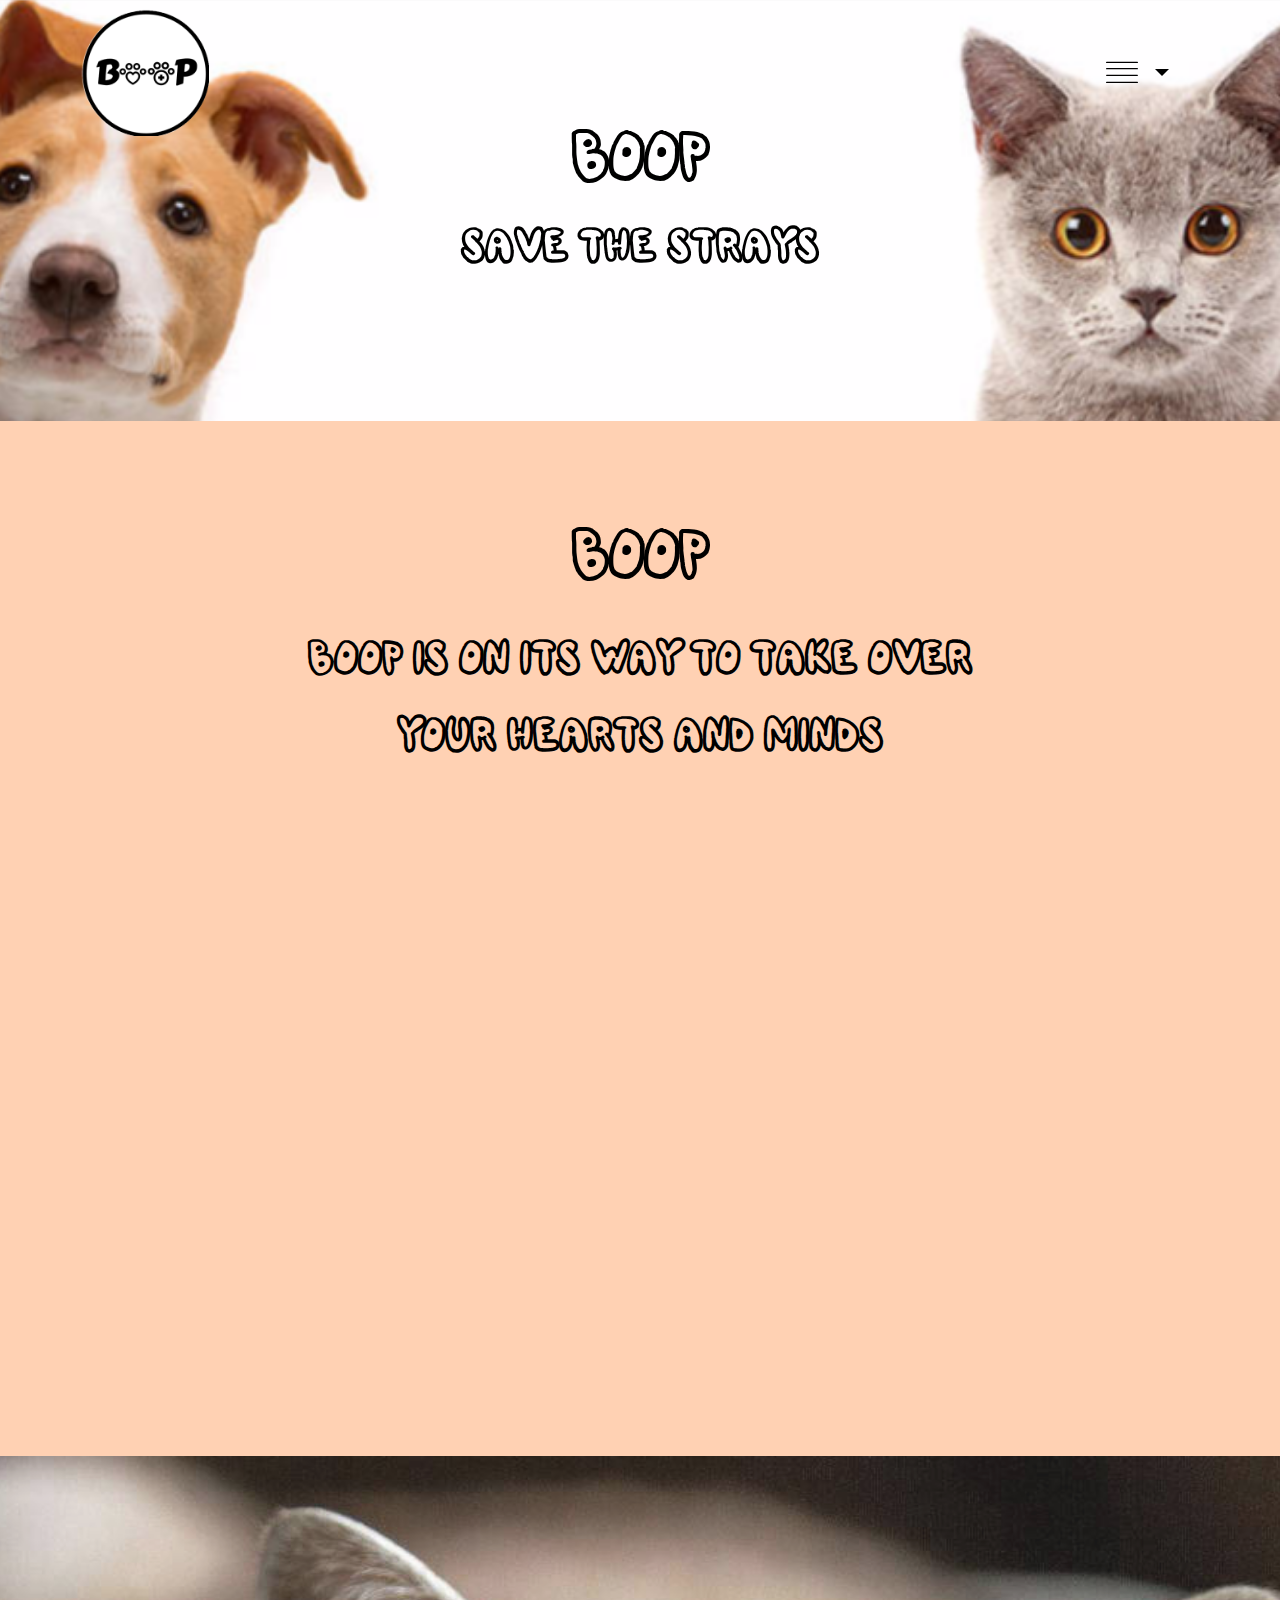
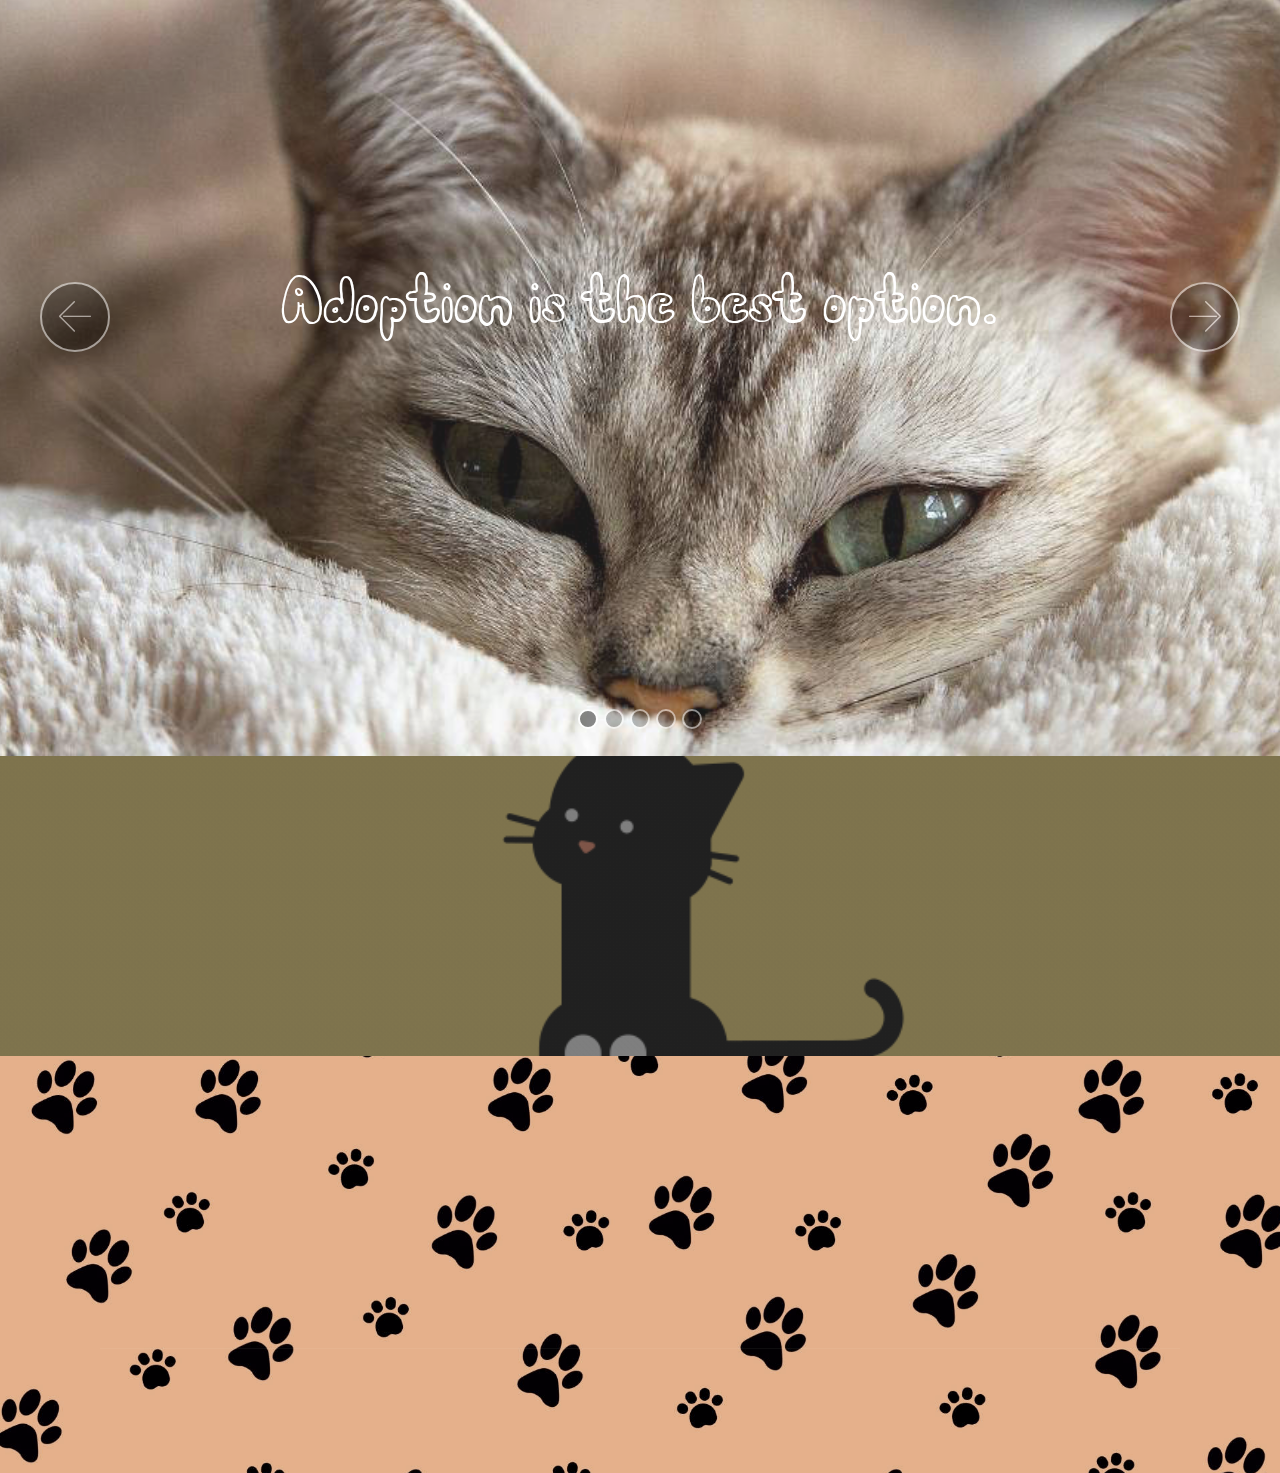
<file: index.html>
<!DOCTYPE html>
<html >
<head>
  <!-- Site made with Mobirise Website Builder v4.8.2, https://mobirise.com -->
  <meta charset="UTF-8">
  <meta http-equiv="X-UA-Compatible" content="IE=edge">
  <meta name="generator" content="Mobirise v4.8.2, mobirise.com">
  <meta name="viewport" content="width=device-width, initial-scale=1, minimum-scale=1">
  <link rel="shortcut icon" href="assets/images/gago-1-260x260.png" type="image/x-icon">
  <meta name="description" content="">
  <title>Home</title>
  <link rel="stylesheet" href="assets/web/assets/mobirise-icons/mobirise-icons.css">
  <link rel="stylesheet" href="assets/tether/tether.min.css">
  <link rel="stylesheet" href="assets/bootstrap/css/bootstrap.min.css">
  <link rel="stylesheet" href="assets/bootstrap/css/bootstrap-grid.min.css">
  <link rel="stylesheet" href="assets/bootstrap/css/bootstrap-reboot.min.css">
  <link rel="stylesheet" href="assets/dropdown/css/style.css">
  <link rel="stylesheet" href="assets/animatecss/animate.min.css">
  <link rel="stylesheet" href="assets/socicon/css/styles.css">
  <link rel="stylesheet" href="assets/theme/css/style.css">
  <link href="assets/fonts/style.css" rel="stylesheet">
  <link rel="stylesheet" href="assets/mobirise/css/mbr-additional.css" type="text/css">
  
  
  
</head>
<body>
  <section class="menu cid-qTkzRZLJNu" once="menu" id="menu1-0">

    

    <nav class="navbar navbar-expand beta-menu navbar-dropdown align-items-center navbar-toggleable-sm bg-color transparent">
        <button class="navbar-toggler navbar-toggler-right" type="button" data-toggle="collapse" data-target="#navbarSupportedContent" aria-controls="navbarSupportedContent" aria-expanded="false" aria-label="Toggle navigation">
            <div class="hamburger">
                <span></span>
                <span></span>
                <span></span>
                <span></span>
            </div>
        </button>
        <div class="menu-logo">
            <div class="navbar-brand">
                <span class="navbar-logo">
                    <a href="https://boop.com">
                         <img src="assets/images/gago-1-260x260.png" alt="Mobirise" title="" style="height: 8rem;">
                    </a>
                </span>
                
            </div>
        </div>
        <div class="collapse navbar-collapse" id="navbarSupportedContent">
            <ul class="navbar-nav nav-dropdown nav-right" data-app-modern-menu="true"><li class="nav-item dropdown open"><a class="nav-link link dropdown-toggle text-black display-4" href="index.html" aria-expanded="true" data-toggle="dropdown-submenu"><span class="mbri-align-justify mbr-iconfont mbr-iconfont-btn" style="color: rgb(0, 0, 0);"></span></a><div class="dropdown-menu"><a class="dropdown-item text-black display-4" href="index.html" aria-expanded="true">Home</a><a class="dropdown-item text-black display-4" href="page2.html" aria-expanded="true">Blog</a><a class="dropdown-item text-black display-4" href="page3.html" aria-expanded="true">Gallery</a><a class="dropdown-item text-black display-4" href="page4.html" aria-expanded="true">Testimonials</a><a class="dropdown-item text-black display-4" href="page5.html" aria-expanded="true">About Us</a></div></li><li class="nav-item">
                    <a class="nav-link link text-black display-4" href="page2.html">
                        </a>
                </li></ul>
            
        </div>
    </nav>
</section>

<section class="engine"><a href="https://mobiri.se/o">free portfolio website templates</a></section><section class="mbr-section content5 cid-r2VIryDvCC mbr-parallax-background" id="content5-7">

    

    

    <div class="container">
        <div class="media-container-row">
            <div class="title col-12 col-md-8">
                <h2 class="align-center mbr-bold mbr-white pb-3 mbr-fonts-style display-1">BOOP</h2>
                <h3 class="mbr-section-subtitle align-center mbr-light mbr-white pb-3 mbr-fonts-style display-5"><strong>SAVE THE STRAYS</strong></h3>
                
                
            </div>
        </div>
    </div>
</section>

<section class="header4 cid-r3iWLYhQRN" id="header4-r">

    

    

    <div class="container">
        <div class="row justify-content-md-center">
            <div class="media-content col-md-10">
                <h1 class="mbr-section-title align-center mbr-white pb-3 mbr-bold mbr-fonts-style display-1">BOOP</h1>
                
                <div class="mbr-text align-center mbr-white pb-3">
                    <p class="mbr-text mbr-fonts-style display-5"><strong>BOOP IS ON ITS WAY TO TAKE OVER<br>YOUR HEARTS AND MINDS</strong></p>
                </div>
                
            </div>
            <div class="mbr-figure pt-5">
                <img src="assets/images/galshir-dog-vs-cat-dribbble.gif" alt="Mobirise" title="" style="width: 60%;">
            </div>
        </div>
    </div>
</section>

<section class="carousel slide cid-r2VNfWefyo" data-interval="false" id="slider1-9">

    

    <div class="full-screen"><div class="mbr-slider slide carousel" data-pause="true" data-keyboard="false" data-ride="carousel" data-interval="3000"><ol class="carousel-indicators"><li data-app-prevent-settings="" data-target="#slider1-9" class=" active" data-slide-to="0"></li><li data-app-prevent-settings="" data-target="#slider1-9" data-slide-to="1"></li><li data-app-prevent-settings="" data-target="#slider1-9" data-slide-to="2"></li><li data-app-prevent-settings="" data-target="#slider1-9" data-slide-to="3"></li><li data-app-prevent-settings="" data-target="#slider1-9" data-slide-to="4"></li></ol><div class="carousel-inner" role="listbox"><div class="carousel-item slider-fullscreen-image active" data-bg-video-slide="false" style="background-image: url(assets/images/thumbnail-1-1080x608.jpg);"><div class="container container-slide"><div class="image_wrapper"><div class="mbr-overlay" style="opacity: 0.1; background-color: rgb(239, 239, 239);"></div><img src="assets/images/thumbnail-1-1080x608.jpg"><div class="carousel-caption justify-content-center"><div class="col-10 align-center"><h2 class="mbr-fonts-style display-1">Adoption is the best option.</h2><p class="lead mbr-text mbr-fonts-style display-5"></p></div></div></div></div></div><div class="carousel-item slider-fullscreen-image" data-bg-video-slide="false" style="background-image: url(assets/images/thumbnail-9-1080x608.jpg);"><div class="container container-slide"><div class="image_wrapper"><div class="mbr-overlay"></div><img src="assets/images/thumbnail-9-1080x608.jpg"><div class="carousel-caption justify-content-center"><div class="col-10 align-left"><h2 class="mbr-fonts-style display-1">Love they deserve, care they need.</h2><p class="lead mbr-text mbr-fonts-style display-5"></p></div></div></div></div></div><div class="carousel-item slider-fullscreen-image" data-bg-video-slide="false" style="background-image: url(assets/images/thumbnail-8-1080x608.jpg);"><div class="container container-slide"><div class="image_wrapper"><div class="mbr-overlay"></div><img src="assets/images/thumbnail-8-1080x608.jpg"><div class="carousel-caption justify-content-center"><div class="col-10 align-right"><h2 class="mbr-fonts-style display-1">Let them in when you hear them cry.&nbsp;</h2><p class="lead mbr-text mbr-fonts-style display-5"></p></div></div></div></div></div><div class="carousel-item slider-fullscreen-image" data-bg-video-slide="false" style="background-image: url(assets/images/thumbnail-11-1080x608.jpg);"><div class="container container-slide"><div class="image_wrapper"><div class="mbr-overlay"></div><img src="assets/images/thumbnail-11-1080x608.jpg"><div class="carousel-caption justify-content-center"><div class="col-10 align-center"><h2 class="mbr-fonts-style display-1">Treat them as a part of your family.</h2><p class="lead mbr-text mbr-fonts-style display-5"></p></div></div></div></div></div><div class="carousel-item slider-fullscreen-image" data-bg-video-slide="false" style="background-image: url(assets/images/thumbnail-10-1080x608.jpg);"><div class="container container-slide"><div class="image_wrapper"><div class="mbr-overlay"></div><img src="assets/images/thumbnail-10-1080x608.jpg"><div class="carousel-caption justify-content-center"><div class="col-10 align-center"><h2 class="mbr-fonts-style display-1">Animals have feelings too.</h2><p class="lead mbr-text mbr-fonts-style display-5"></p></div></div></div></div></div></div><a data-app-prevent-settings="" class="carousel-control carousel-control-prev" role="button" data-slide="prev" href="#slider1-9"><span aria-hidden="true" class="mbri-left mbr-iconfont"></span><span class="sr-only">Previous</span></a><a data-app-prevent-settings="" class="carousel-control carousel-control-next" role="button" data-slide="next" href="#slider1-9"><span aria-hidden="true" class="mbri-right mbr-iconfont"></span><span class="sr-only">Next</span></a></div></div>

</section>

<section class="cid-r4THwNcgUR" id="social-buttons2-2h">

    

    <div class="mbr-overlay" style="opacity: 0.5; background-color: rgb(0, 0, 0);">
    </div>

    <div class="container">
        <div class="media-container-row">
            <div class="col-md-8 align-center">
                <h2 class="pb-3 mbr-fonts-style display-2"><strong>
                    FOLLOW US!
                </strong></h2>
                <div class="social-list pl-0 mb-0">
                    <a href="https://twitter.com/mobirise" target="_blank">
                        <span class="px-2 socicon-twitter socicon mbr-iconfont mbr-iconfont-social"></span>
                    </a>
                    <a href="https://www.facebook.com/bibyen.s3rdi/" target="_blank">
                        <span class="px-2 mbr-iconfont mbr-iconfont-social socicon-facebook socicon"></span>
                    </a>
                    <a href="https://www.instagram.com/biiibyeeeeen/" target="_blank">
                        <span class="px-2 mbr-iconfont mbr-iconfont-social socicon-instagram socicon"></span>
                    </a>
                    <a href="https://www.youtube.com/c/mobirise" target="_blank">
                        
                    </a>
                    <a href="https://plus.google.com/u/0/+Mobirise" target="_blank">
                        
                    </a>
                    <a href="https://www.behance.net/Mobirise" target="_blank">
                        
                    </a>
                </div>
            </div>
        </div>
    </div>
</section>

<section class="cid-qTkAaeaxX5" id="footer1-2">

    

    <div class="mbr-overlay" style="background-color: rgb(0, 0, 0); opacity: 0.1;"></div>

    <div class="container">
        <div class="media-container-row content text-white">
            <div class="col-12 col-md-3">
                <div class="media-wrap">
                    <a href="https://mobirise.com/">
                        <img src="assets/images/gago-1-194x194.png" alt="Mobirise" title="">
                    </a>
                </div>
            </div>
            <div class="col-12 col-md-3 mbr-fonts-style display-4">
                <h5 class="pb-3">
                    Address
                </h5>
                <p class="mbr-text">City of Malolos, Bulacan, Philippines</p>
            </div>
            <div class="col-12 col-md-3 mbr-fonts-style display-4">
                <h5 class="pb-3">
                    Contacts
                </h5>
                <p class="mbr-text">
                    Email: boop@gmail.com
                    <br>Phone: +6396966143&nbsp;<br><br></p>
            </div>
            <div class="col-12 col-md-3 mbr-fonts-style display-4">
                <h5 class="pb-3">
                    Links
                </h5>
                <p class="mbr-text">https://www.paws.org.ph/</p>
            </div>
        </div>
        <div class="footer-lower">
            <div class="media-container-row">
                <div class="col-sm-12">
                    <hr>
                </div>
            </div>
            <div class="media-container-row mbr-white">
                <div class="col-sm-6 copyright">
                    <p class="mbr-text mbr-fonts-style display-4">
                        © Copyright 2017 Mobirise - All Rights Reserved
                    </p>
                </div>
                <div class="col-md-6">
                    <div class="social-list align-right">
                        <div class="soc-item">
                            <a href="https://twitter.com/mobirise" target="_blank">
                                <span class="mbr-iconfont mbr-iconfont-social socicon-twitter socicon" style="color: rgb(255, 255, 255);"></span>
                            </a>
                        </div>
                        <div class="soc-item">
                            <a href="https://www.facebook.com/bibyen.s3rdi/" target="_blank">
                                <span class="mbr-iconfont mbr-iconfont-social socicon-facebook socicon" style="color: rgb(255, 255, 255);"></span>
                            </a>
                        </div>
                        <div class="soc-item">
                            <a href="https://www.youtube.com/c/mobirise" target="_blank">
                                <span class="mbr-iconfont mbr-iconfont-social socicon-youtube socicon" style="color: rgb(255, 255, 255);"></span>
                            </a>
                        </div>
                        <div class="soc-item">
                            <a href="https://www.instagram.com/biiibyeeeeen/" target="_blank">
                                <span class="mbr-iconfont mbr-iconfont-social socicon-instagram socicon" style="color: rgb(255, 255, 255);"></span>
                            </a>
                        </div>
                        <div class="soc-item">
                            <a href="https://plus.google.com/u/0/+Mobirise" target="_blank">
                                <span class="mbr-iconfont mbr-iconfont-social socicon-googleplus socicon" style="color: rgb(255, 255, 255);"></span>
                            </a>
                        </div>
                        
                    </div>
                </div>
            </div>
        </div>
    </div>
</section>


  <script src="assets/web/assets/jquery/jquery.min.js"></script>
  <script src="assets/popper/popper.min.js"></script>
  <script src="assets/tether/tether.min.js"></script>
  <script src="assets/bootstrap/js/bootstrap.min.js"></script>
  <script src="assets/smoothscroll/smooth-scroll.js"></script>
  <script src="assets/dropdown/js/script.min.js"></script>
  <script src="assets/touchswipe/jquery.touch-swipe.min.js"></script>
  <script src="assets/parallax/jarallax.min.js"></script>
  <script src="assets/ytplayer/jquery.mb.ytplayer.min.js"></script>
  <script src="assets/vimeoplayer/jquery.mb.vimeo_player.js"></script>
  <script src="assets/sociallikes/social-likes.js"></script>
  <script src="assets/bootstrapcarouselswipe/bootstrap-carousel-swipe.js"></script>
  <script src="assets/viewportchecker/jquery.viewportchecker.js"></script>
  <script src="assets/theme/js/script.js"></script>
  <script src="assets/slidervideo/script.js"></script>
  
  
  <input name="animation" type="hidden">
  </body>
</html>
</file>
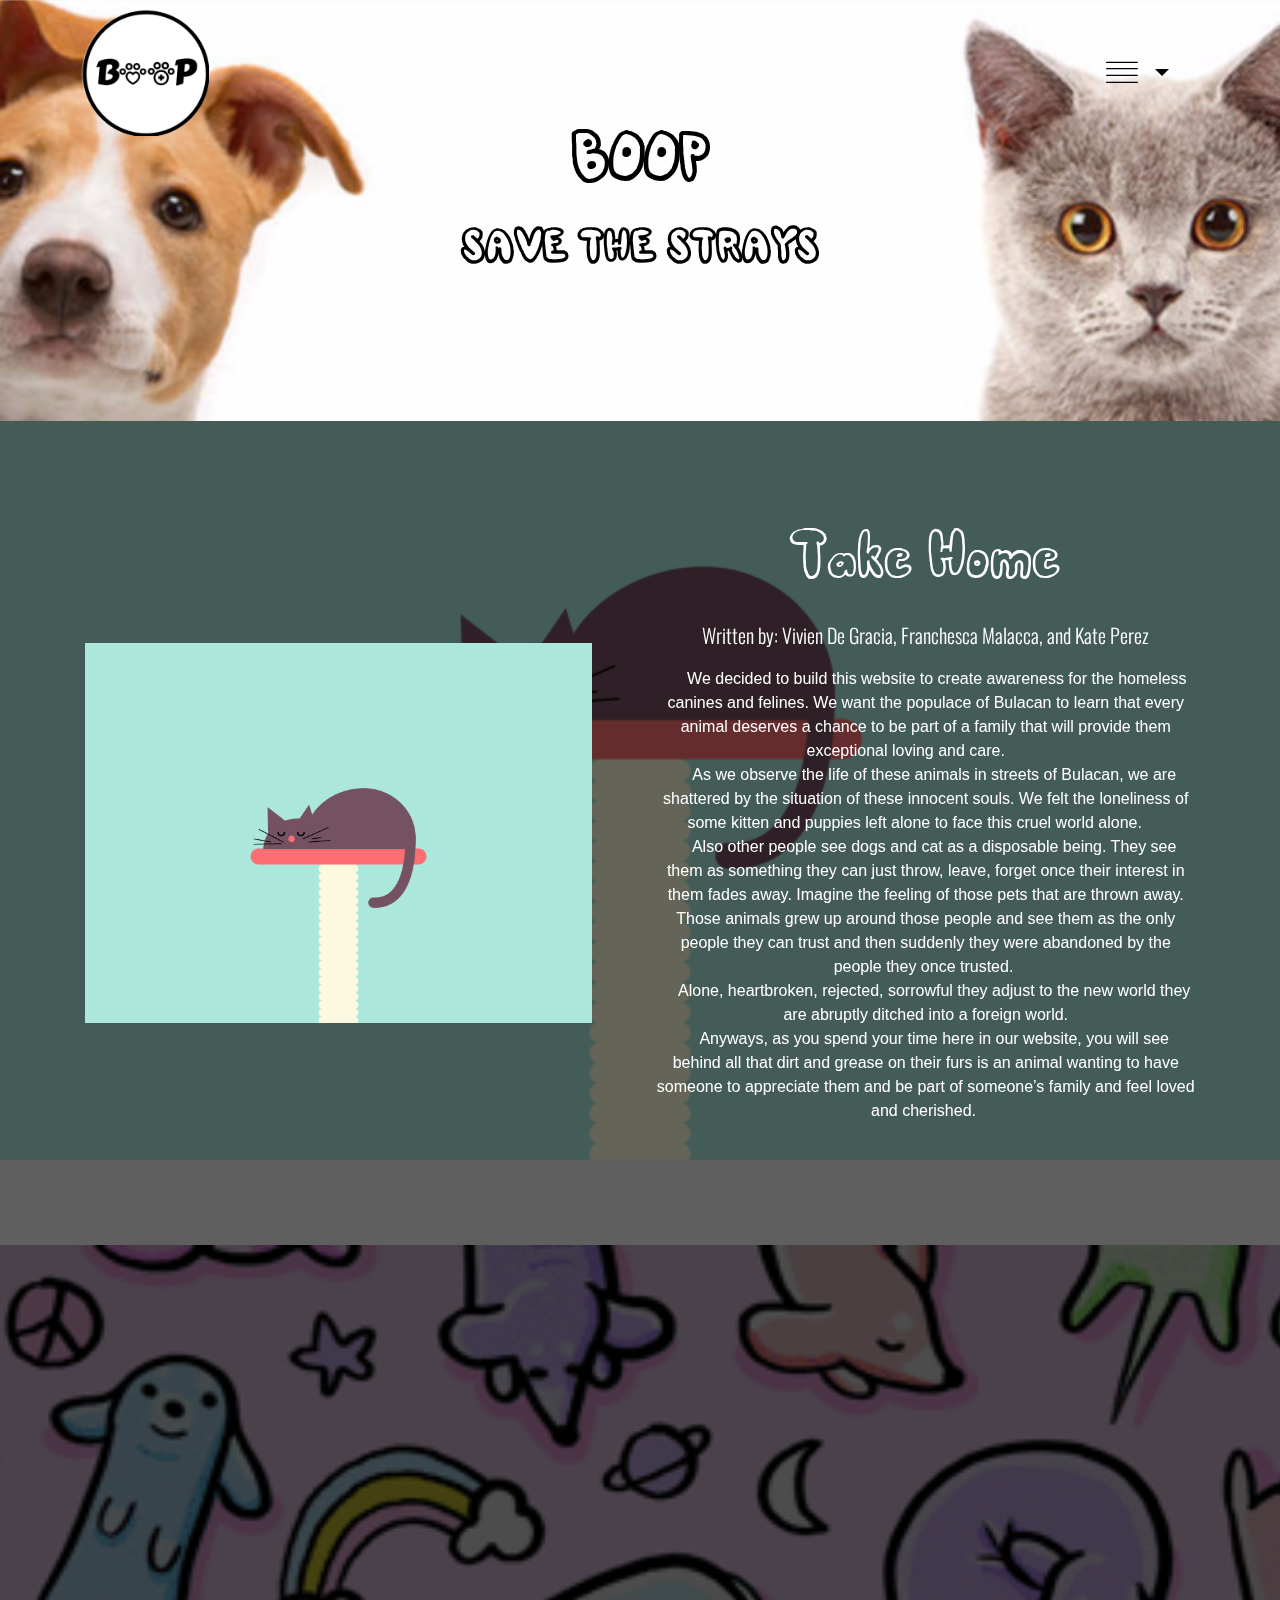
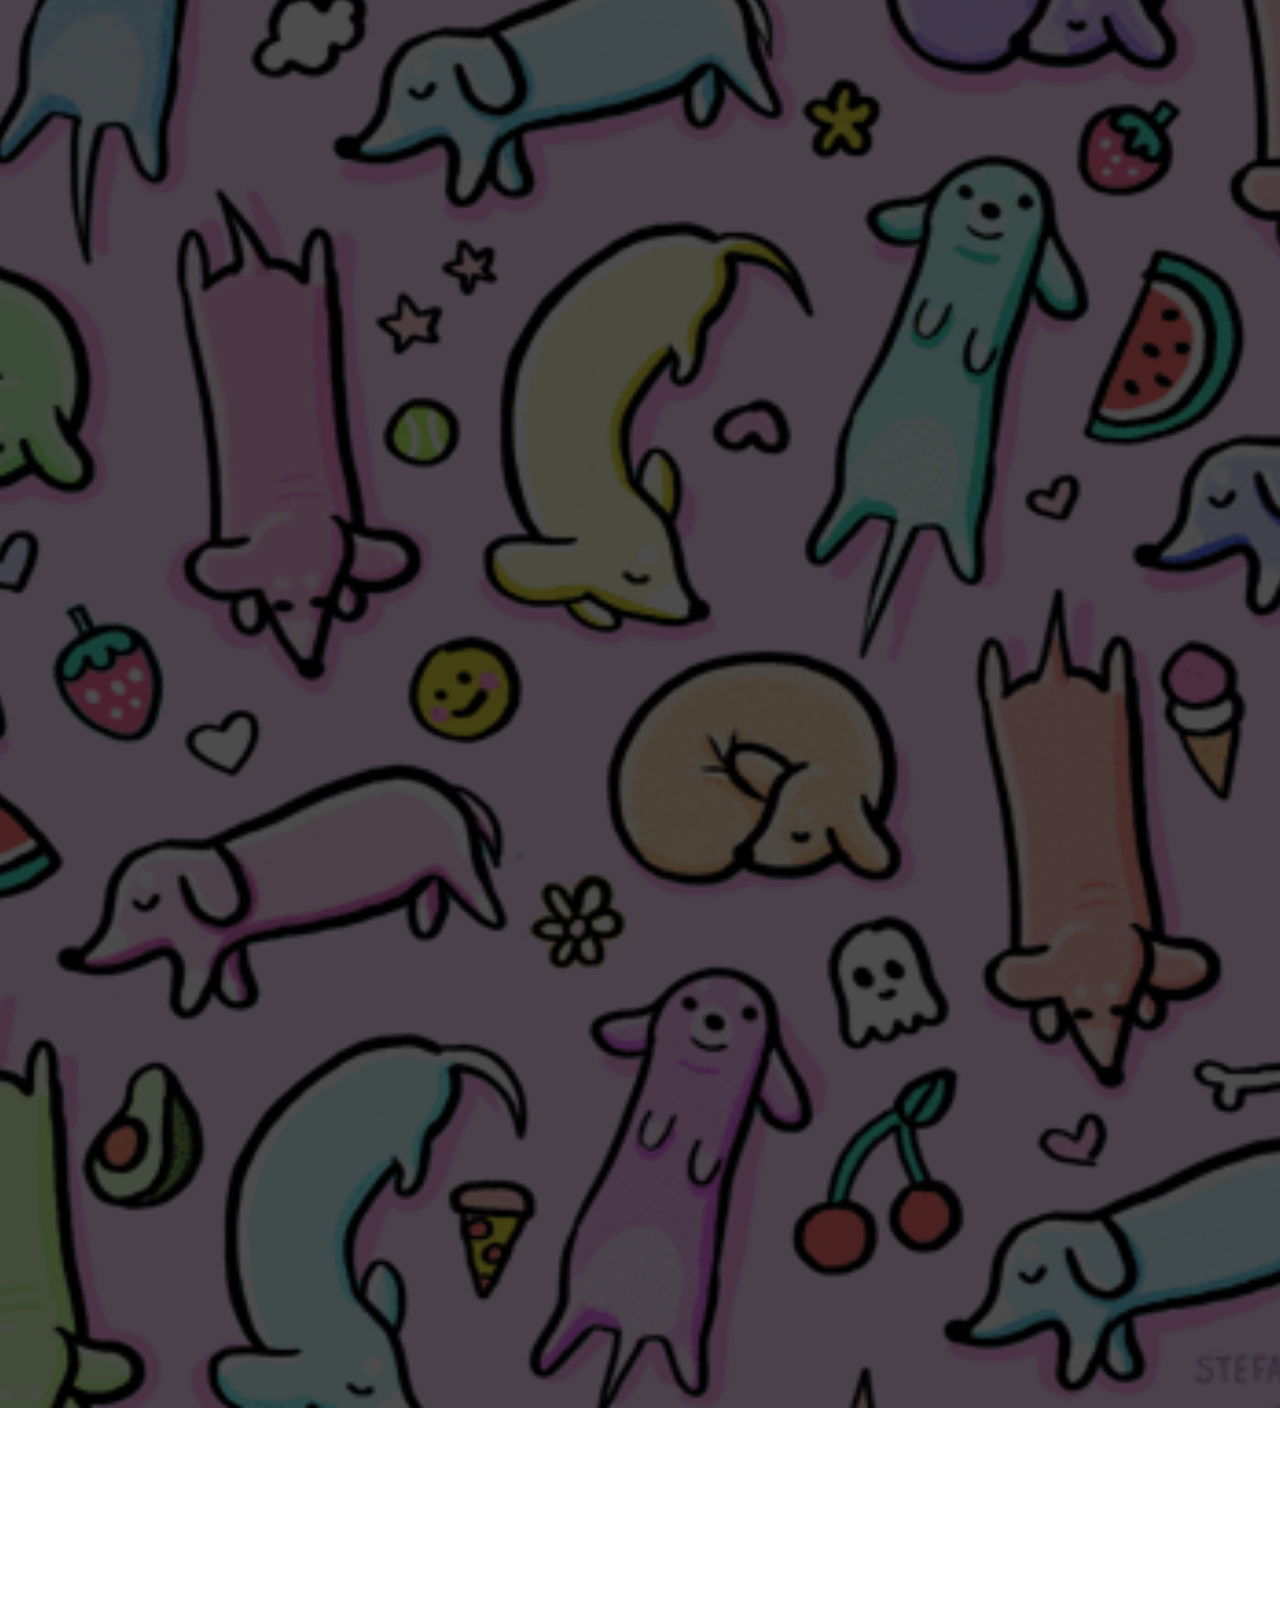
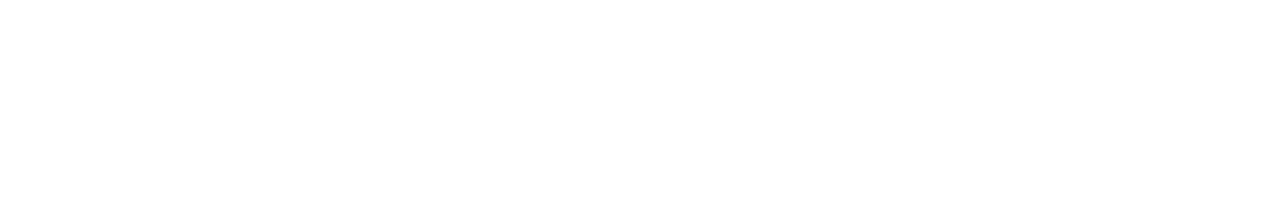
<file: page2.html>
<!DOCTYPE html>
<html >
<head>
  <!-- Site made with Mobirise Website Builder v4.8.2, https://mobirise.com -->
  <meta charset="UTF-8">
  <meta http-equiv="X-UA-Compatible" content="IE=edge">
  <meta name="generator" content="Mobirise v4.8.2, mobirise.com">
  <meta name="viewport" content="width=device-width, initial-scale=1, minimum-scale=1">
  <link rel="shortcut icon" href="assets/images/gago-1-260x260.png" type="image/x-icon">
  <meta name="description" content="">
  <title>Blog</title>
  <link rel="stylesheet" href="assets/web/assets/mobirise-icons/mobirise-icons.css">
  <link rel="stylesheet" href="assets/tether/tether.min.css">
  <link rel="stylesheet" href="assets/bootstrap/css/bootstrap.min.css">
  <link rel="stylesheet" href="assets/bootstrap/css/bootstrap-grid.min.css">
  <link rel="stylesheet" href="assets/bootstrap/css/bootstrap-reboot.min.css">
  <link rel="stylesheet" href="assets/dropdown/css/style.css">
  <link rel="stylesheet" href="assets/animatecss/animate.min.css">
  <link rel="stylesheet" href="assets/socicon/css/styles.css">
  <link rel="stylesheet" href="assets/theme/css/style.css">
  <link href="assets/fonts/style.css" rel="stylesheet">
  <link rel="stylesheet" href="assets/mobirise/css/mbr-additional.css" type="text/css">
  
  
  
</head>
<body>
  <section class="menu cid-r3HPIh1wIl" once="menu" id="menu1-x">

    

    <nav class="navbar navbar-expand beta-menu navbar-dropdown align-items-center navbar-toggleable-sm bg-color transparent">
        <button class="navbar-toggler navbar-toggler-right" type="button" data-toggle="collapse" data-target="#navbarSupportedContent" aria-controls="navbarSupportedContent" aria-expanded="false" aria-label="Toggle navigation">
            <div class="hamburger">
                <span></span>
                <span></span>
                <span></span>
                <span></span>
            </div>
        </button>
        <div class="menu-logo">
            <div class="navbar-brand">
                <span class="navbar-logo">
                    <a href="https://boop.com">
                         <img src="assets/images/gago-1-260x260.png" alt="Mobirise" title="" style="height: 8rem;">
                    </a>
                </span>
                
            </div>
        </div>
        <div class="collapse navbar-collapse" id="navbarSupportedContent">
            <ul class="navbar-nav nav-dropdown nav-right" data-app-modern-menu="true"><li class="nav-item dropdown open"><a class="nav-link link dropdown-toggle text-black display-4" href="index.html" aria-expanded="true" data-toggle="dropdown-submenu"><span class="mbri-align-justify mbr-iconfont mbr-iconfont-btn" style="color: rgb(0, 0, 0);"></span></a><div class="dropdown-menu"><a class="dropdown-item text-black display-4" href="index.html" aria-expanded="true">Home</a><a class="dropdown-item text-black display-4" href="page2.html" aria-expanded="true">Blog</a><a class="dropdown-item text-black display-4" href="page3.html" aria-expanded="true">Gallery</a><a class="dropdown-item text-black display-4" href="page4.html" aria-expanded="true">Testimonials</a><a class="dropdown-item text-black display-4" href="page5.html" aria-expanded="true">About Us</a></div></li><li class="nav-item">
                    <a class="nav-link link text-black display-4" href="page2.html">
                        </a>
                </li></ul>
            
        </div>
    </nav>
</section>

<section class="engine"><a href="https://mobiri.se/j">website templates</a></section><section class="mbr-section content5 cid-r3HPIitrQt mbr-parallax-background" id="content5-y">

    

    <div class="mbr-overlay" style="opacity: 0; background-color: rgb(0, 0, 0);">
    </div>

    <div class="container">
        <div class="media-container-row">
            <div class="title col-12 col-md-8">
                <h2 class="align-center mbr-bold mbr-white pb-3 mbr-fonts-style display-1">BOOP</h2>
                <h3 class="mbr-section-subtitle align-center mbr-light mbr-white pb-3 mbr-fonts-style display-5"><strong>SAVE THE STRAYS</strong></h3>
                
                
            </div>
        </div>
    </div>
</section>

<section class="header3 cid-r3N0KwpF5I mbr-parallax-background" id="header3-17">

    

    <div class="mbr-overlay" style="opacity: 0.6; background-color: rgb(0, 0, 0);">
    </div>

    <div class="container">
        <div class="media-container-row">
            <div class="mbr-figure" style="width: 100%;">
                <img src="assets/images/ccd409e4173f80a4f39f69aa29a5e150.gif" alt="Mobirise" title="">
            </div>

            <div class="media-content">
                <h1 class="mbr-section-title mbr-white pb-3 mbr-fonts-style display-1">Take Home</h1>
                
                <div class="mbr-section-text mbr-white pb-3 ">
                    <p class="mbr-text mbr-fonts-style display-4">Written by: Vivien De Gracia, Franchesca Malacca, and Kate Perez</p><p>&nbsp; &nbsp; &nbsp;We decided to build this website to create awareness for the homeless canines and felines. We want the populace of Bulacan to learn that every animal deserves a chance to be part of a family that will provide them exceptional loving and care.
&nbsp;&nbsp;&nbsp;&nbsp;&nbsp;&nbsp;&nbsp;&nbsp;<br>&nbsp; &nbsp; As we observe the life of these animals in streets of Bulacan, we are shattered by the situation of these innocent souls. We felt the loneliness of some kitten and puppies left alone to face this cruel world alone.&nbsp;&nbsp;&nbsp;&nbsp;&nbsp;<br>&nbsp; &nbsp; Also other people see dogs and cat as a disposable being. They see them as something they can just throw, leave, forget once their interest in them fades away. Imagine the feeling of those pets that are thrown away. Those animals grew up around those people and see them as the only people they can trust and then suddenly they were abandoned by the people they once trusted.&nbsp;<br>&nbsp; &nbsp; Alone, heartbroken, rejected, sorrowful they adjust to the new world they are abruptly ditched into a foreign world.<br>&nbsp; &nbsp; Anyways, as you spend your time here in our website, you will see behind all that dirt and grease on their furs is an animal wanting to have someone to appreciate them and be part of someone’s family and feel loved and cherished.&nbsp;<br></p><p></p>
                </div>
                
            </div>
        </div>
    </div>

</section>

<section class="mbr-section form1 cid-r4fsaSvyTZ" id="form1-1n">

    

    <div class="mbr-overlay" style="opacity: 0.7; background-color: rgb(0, 0, 0);">
    </div>
    <div class="container">
        <div class="row justify-content-center">
            <div class="title col-12 col-lg-8">
                <h2 class="mbr-section-title align-center pb-3 mbr-fonts-style display-4"></h2>
                <h3 class="mbr-section-subtitle align-center mbr-light pb-3 mbr-fonts-style display-4">
                    Easily add your comments, ideas, perspective you can say about our website.
                </h3>
            </div>
        </div>
    </div>
    <div class="container">
        <div class="row justify-content-center">
            <div class="media-container-column col-lg-8" data-form-type="formoid">
                    <div data-form-alert="" hidden="">Thanks for filling out the form!</div>
            
                    <form class="mbr-form" action="https://mobirise.com/" method="post" data-form-title="Mobirise Form"><input type="hidden" name="email" data-form-email="true" value="v0gvhDIg6x18P/QCTgE5aSznbwSKF1SAlv5YTfNTouVolr2rt5fw4/afsNkSghcO/9cAxN/U+H9uR0hOU3x0Q9ywu4RwaEwDG0Ei33XXCxUGZvSXPYodSvC2OhtG4A+E" data-form-field="Email">
                        <div class="row row-sm-offset">
                            <div class="col-md-4 multi-horizontal" data-for="name">
                                <div class="form-group">
                                    <label class="form-control-label mbr-fonts-style display-4" for="name-form1-1n">Name</label>
                                    <input type="text" class="form-control" name="name" data-form-field="Name" required="" id="name-form1-1n">
                                </div>
                            </div>
                            <div class="col-md-4 multi-horizontal" data-for="email">
                                <div class="form-group">
                                    <label class="form-control-label mbr-fonts-style display-4" for="email-form1-1n">Email</label>
                                    <input type="email" class="form-control" name="email" data-form-field="Email" required="" id="email-form1-1n">
                                </div>
                            </div>
                            <div class="col-md-4 multi-horizontal" data-for="phone">
                                <div class="form-group">
                                    <label class="form-control-label mbr-fonts-style display-4" for="phone-form1-1n">Phone</label>
                                    <input type="tel" class="form-control" name="phone" data-form-field="Phone" id="phone-form1-1n">
                                </div>
                            </div>
                        </div>
                        <div class="form-group" data-for="message">
                            <label class="form-control-label mbr-fonts-style display-4" for="message-form1-1n">Message</label>
                            <textarea type="text" class="form-control" name="message" rows="7" data-form-field="Message" id="message-form1-1n"></textarea>
                        </div>
            
                        <span class="input-group-btn"><button href="" type="submit" class="btn btn-form btn-white-outline display-4">SEND FORM</button></span>
                    </form>
            </div>
        </div>
    </div>
</section>

<section class="cid-r3HPIosfXu mbr-reveal" id="footer1-11">

    

    <div class="mbr-overlay" style="background-color: rgb(0, 0, 0); opacity: 0.2;"></div>

    <div class="container">
        <div class="media-container-row content text-white">
            <div class="col-12 col-md-3">
                <div class="media-wrap">
                    <a href="https://mobirise.com/">
                        <img src="assets/images/gago-2-194x194.png" alt="Mobirise" title="">
                    </a>
                </div>
            </div>
            <div class="col-12 col-md-3 mbr-fonts-style display-4">
                <h5 class="pb-3">
                    Address
                </h5>
                <p class="mbr-text">City of Malolos, Bulacan, Philippines</p>
            </div>
            <div class="col-12 col-md-3 mbr-fonts-style display-4">
                <h5 class="pb-3">
                    Contacts
                </h5>
                <p class="mbr-text">
                    Email: boop@gmail.com
                    <br>Phone: +6396966143&nbsp;<br><br></p>
            </div>
            <div class="col-12 col-md-3 mbr-fonts-style display-4">
                <h5 class="pb-3">
                    Links
                </h5>
                <p class="mbr-text">https://www.paws.org.ph/</p>
            </div>
        </div>
        <div class="footer-lower">
            <div class="media-container-row">
                <div class="col-sm-12">
                    <hr>
                </div>
            </div>
            <div class="media-container-row mbr-white">
                <div class="col-sm-6 copyright">
                    <p class="mbr-text mbr-fonts-style display-4">
                        © Copyright 2017 Mobirise - All Rights Reserved
                    </p>
                </div>
                <div class="col-md-6">
                    <div class="social-list align-right">
                        <div class="soc-item">
                            <a href="https://twitter.com/mobirise" target="_blank">
                                <span class="mbr-iconfont mbr-iconfont-social socicon-twitter socicon" style="color: rgb(255, 255, 255);"></span>
                            </a>
                        </div>
                        <div class="soc-item">
                            <a href="https://www.facebook.com/pages/Mobirise/1616226671953247" target="_blank">
                                <span class="mbr-iconfont mbr-iconfont-social socicon-facebook socicon" style="color: rgb(255, 255, 255);"></span>
                            </a>
                        </div>
                        <div class="soc-item">
                            <a href="https://www.youtube.com/c/mobirise" target="_blank">
                                <span class="mbr-iconfont mbr-iconfont-social socicon-youtube socicon" style="color: rgb(255, 255, 255);"></span>
                            </a>
                        </div>
                        <div class="soc-item">
                            <a href="https://instagram.com/mobirise" target="_blank">
                                <span class="mbr-iconfont mbr-iconfont-social socicon-instagram socicon" style="color: rgb(255, 255, 255);"></span>
                            </a>
                        </div>
                        <div class="soc-item">
                            <a href="https://plus.google.com/u/0/+Mobirise" target="_blank">
                                <span class="mbr-iconfont mbr-iconfont-social socicon-googleplus socicon" style="color: rgb(255, 255, 255);"></span>
                            </a>
                        </div>
                        
                    </div>
                </div>
            </div>
        </div>
    </div>
</section>


  <script src="assets/web/assets/jquery/jquery.min.js"></script>
  <script src="assets/popper/popper.min.js"></script>
  <script src="assets/tether/tether.min.js"></script>
  <script src="assets/bootstrap/js/bootstrap.min.js"></script>
  <script src="assets/smoothscroll/smooth-scroll.js"></script>
  <script src="assets/dropdown/js/script.min.js"></script>
  <script src="assets/touchswipe/jquery.touch-swipe.min.js"></script>
  <script src="assets/viewportchecker/jquery.viewportchecker.js"></script>
  <script src="assets/parallax/jarallax.min.js"></script>
  <script src="assets/theme/js/script.js"></script>
  <script src="assets/formoid/formoid.min.js"></script>
  
  
  <input name="animation" type="hidden">
  </body>
</html>
</file>
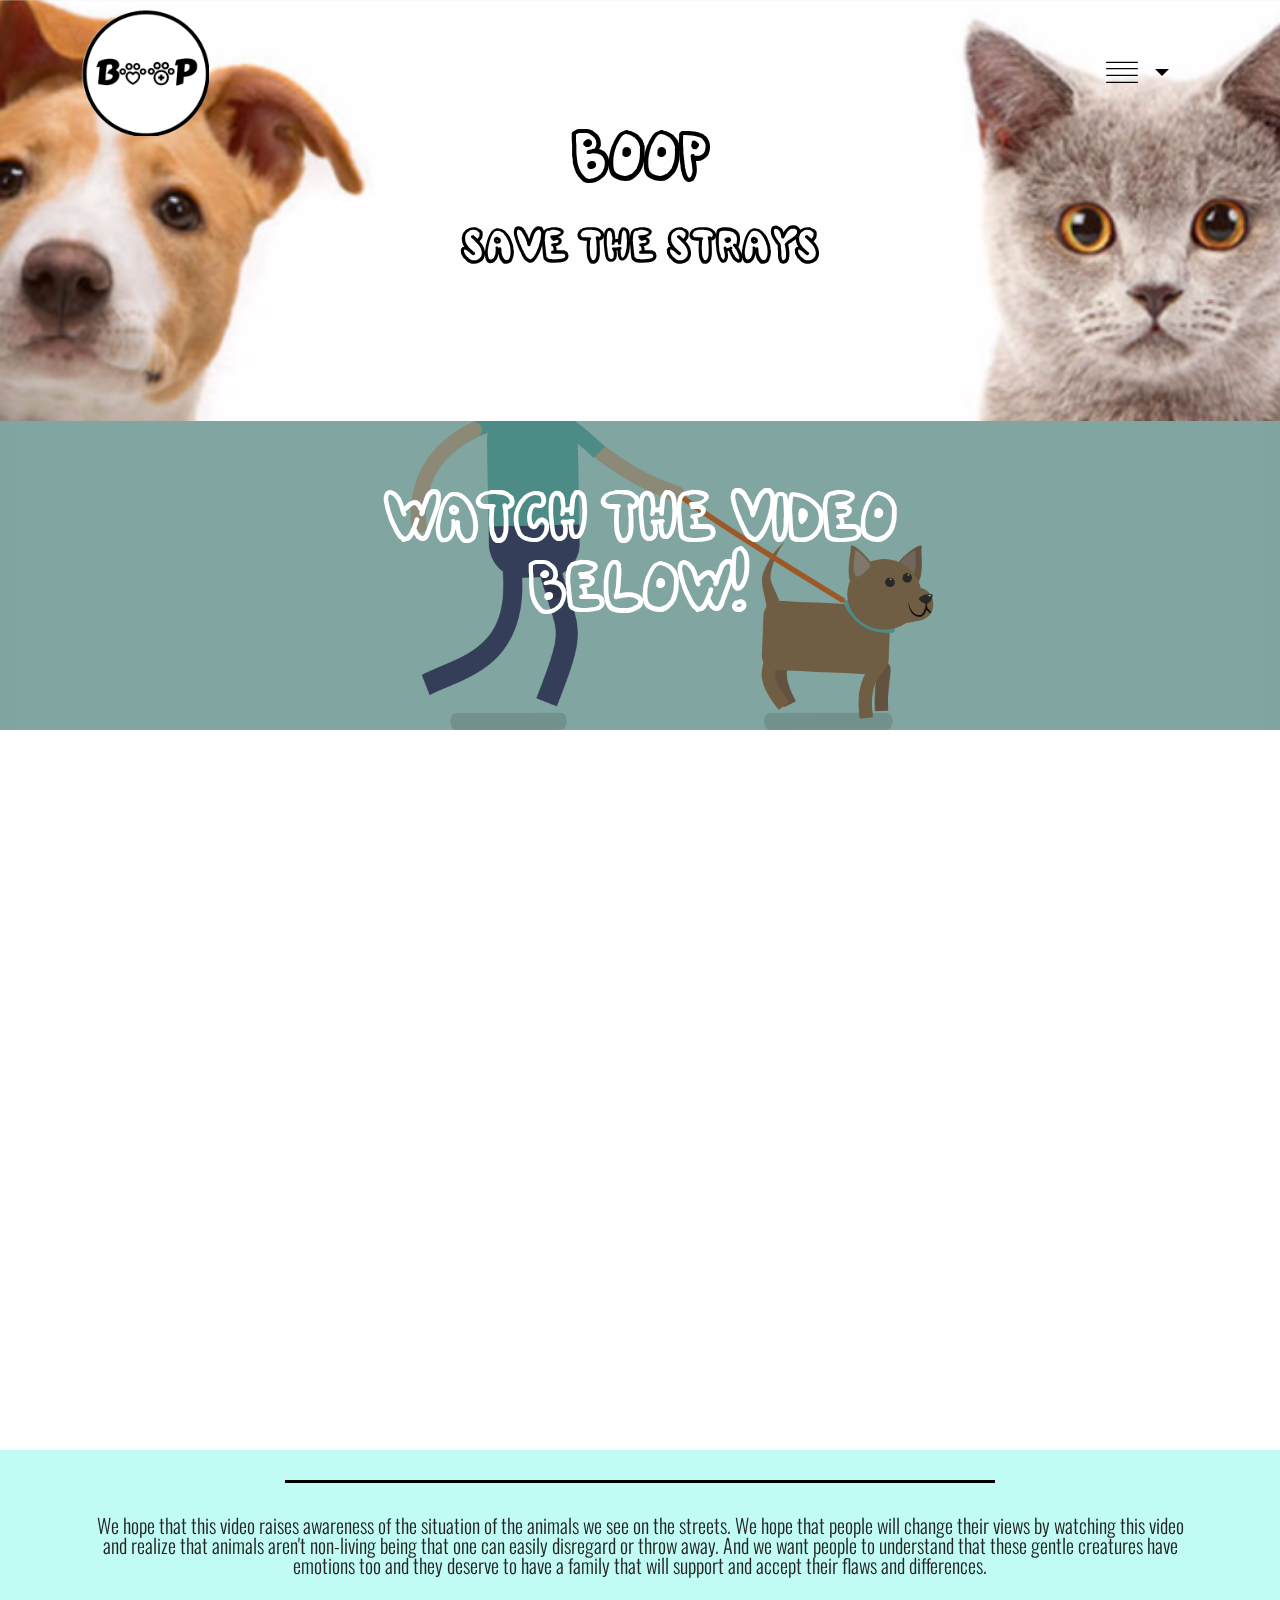
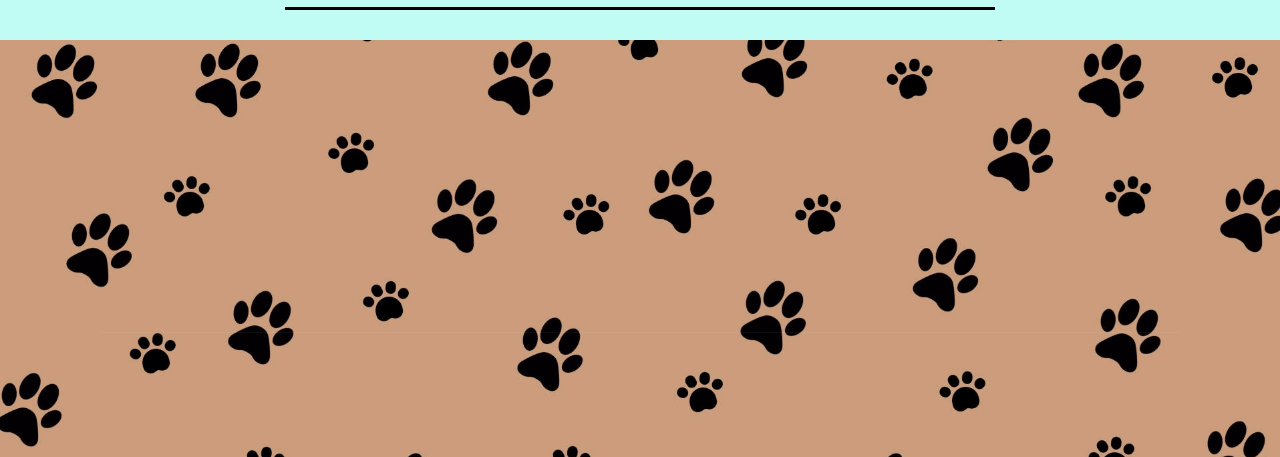
<file: page4.html>
<!DOCTYPE html>
<html >
<head>
  <!-- Site made with Mobirise Website Builder v4.8.2, https://mobirise.com -->
  <meta charset="UTF-8">
  <meta http-equiv="X-UA-Compatible" content="IE=edge">
  <meta name="generator" content="Mobirise v4.8.2, mobirise.com">
  <meta name="viewport" content="width=device-width, initial-scale=1, minimum-scale=1">
  <link rel="shortcut icon" href="assets/images/gago-1-260x260.png" type="image/x-icon">
  <meta name="description" content="">
  <title>Testimonials</title>
  <link rel="stylesheet" href="assets/web/assets/mobirise-icons/mobirise-icons.css">
  <link rel="stylesheet" href="assets/tether/tether.min.css">
  <link rel="stylesheet" href="assets/bootstrap/css/bootstrap.min.css">
  <link rel="stylesheet" href="assets/bootstrap/css/bootstrap-grid.min.css">
  <link rel="stylesheet" href="assets/bootstrap/css/bootstrap-reboot.min.css">
  <link rel="stylesheet" href="assets/socicon/css/styles.css">
  <link rel="stylesheet" href="assets/animatecss/animate.min.css">
  <link rel="stylesheet" href="assets/dropdown/css/style.css">
  <link rel="stylesheet" href="assets/theme/css/style.css">
  <link href="assets/fonts/style.css" rel="stylesheet">
  <link rel="stylesheet" href="assets/mobirise/css/mbr-additional.css" type="text/css">
  
  
  
</head>
<body>
  <section class="menu cid-r4fygNeC16" once="menu" id="menu1-1o">

    

    <nav class="navbar navbar-expand beta-menu navbar-dropdown align-items-center navbar-toggleable-sm bg-color transparent">
        <button class="navbar-toggler navbar-toggler-right" type="button" data-toggle="collapse" data-target="#navbarSupportedContent" aria-controls="navbarSupportedContent" aria-expanded="false" aria-label="Toggle navigation">
            <div class="hamburger">
                <span></span>
                <span></span>
                <span></span>
                <span></span>
            </div>
        </button>
        <div class="menu-logo">
            <div class="navbar-brand">
                <span class="navbar-logo">
                    <a href="https://boop.com">
                         <img src="assets/images/gago-1-260x260.png" alt="Mobirise" title="" style="height: 8rem;">
                    </a>
                </span>
                
            </div>
        </div>
        <div class="collapse navbar-collapse" id="navbarSupportedContent">
            <ul class="navbar-nav nav-dropdown nav-right" data-app-modern-menu="true"><li class="nav-item dropdown open"><a class="nav-link link dropdown-toggle text-black display-4" href="index.html" aria-expanded="true" data-toggle="dropdown-submenu"><span class="mbri-align-justify mbr-iconfont mbr-iconfont-btn" style="color: rgb(0, 0, 0);"></span></a><div class="dropdown-menu"><a class="dropdown-item text-black display-4" href="index.html" aria-expanded="true">Home</a><a class="dropdown-item text-black display-4" href="page2.html" aria-expanded="true">Blog</a><a class="dropdown-item text-black display-4" href="page3.html" aria-expanded="true">Gallery</a><a class="dropdown-item text-black display-4" href="page4.html" aria-expanded="true">Testimonials</a><a class="dropdown-item text-black display-4" href="page5.html" aria-expanded="true">About Us</a></div></li><li class="nav-item">
                    <a class="nav-link link text-black display-4" href="page2.html">
                        </a>
                </li></ul>
            
        </div>
    </nav>
</section>

<section class="engine"><a href="https://mobiri.se/f">simple site builder</a></section><section class="mbr-section content5 cid-r4fygPx7EW mbr-parallax-background" id="content5-1p">

    

    

    <div class="container">
        <div class="media-container-row">
            <div class="title col-12 col-md-8">
                <h2 class="align-center mbr-bold mbr-white pb-3 mbr-fonts-style display-1">BOOP</h2>
                <h3 class="mbr-section-subtitle align-center mbr-light mbr-white pb-3 mbr-fonts-style display-5"><strong>SAVE THE STRAYS</strong></h3>
                
                
            </div>
        </div>
    </div>
</section>

<section class="mbr-section content5 cid-r4AgGVA1TD mbr-parallax-background" id="content5-24">

    

    <div class="mbr-overlay" style="opacity: 0.4; background-color: rgb(35, 35, 35);">
    </div>

    <div class="container">
        <div class="media-container-row">
            <div class="title col-12 col-md-8">
                <h2 class="align-center mbr-bold mbr-white pb-3 mbr-fonts-style display-1">WATCH THE VIDEO BELOW!</h2>
                <h3 class="mbr-section-subtitle align-center mbr-light mbr-white pb-3 mbr-fonts-style display-5"></h3>
                
                
            </div>
        </div>
    </div>
</section>

<section class="cid-r4AfRIKSCw" id="video2-22">

    
    
    <figure class="mbr-figure align-center">
        <div class="video-block" style="width: 100%;">
            <div><iframe class="mbr-embedded-video" src="https://www.youtube.com/embed/gMw5TVfaYwI?rel=0&amp;amp;showinfo=0&amp;autoplay=1&amp;loop=1&amp;playlist=gMw5TVfaYwI" width="1280" height="720" frameborder="0" allowfullscreen></iframe></div>
        </div>
    </figure>
</section>

<section class="mbr-section article content9 cid-r4EyFAWowk" id="content9-26">
    
     

    <div class="container">
        <div class="inner-container" style="width: 100%;">
            <hr class="line" style="width: 64%;">
            <div class="section-text align-center mbr-fonts-style display-4">We hope that this video raises awareness of the situation of the animals we see on the streets. We hope that people will change their views by watching this video and realize that animals aren't non-living being that one can easily disregard or throw away. And we want people to understand that these gentle creatures have emotions too and they deserve to have a family that will support and accept their flaws and differences.</div>
            <hr class="line" style="width: 64%;">
        </div>
        </div>
</section>

<section class="cid-r4fygU3590" id="footer1-1s">

    

    <div class="mbr-overlay" style="background-color: rgb(0, 0, 0); opacity: 0.2;"></div>

    <div class="container">
        <div class="media-container-row content text-white">
            <div class="col-12 col-md-3">
                <div class="media-wrap">
                    <a href="https://mobirise.com/">
                        <img src="assets/images/gago-1-194x194.png" alt="Mobirise" title="">
                    </a>
                </div>
            </div>
            <div class="col-12 col-md-3 mbr-fonts-style display-4">
                <h5 class="pb-3">
                    Address
                </h5>
                <p class="mbr-text">City of Malolos, Bulacan, Philippines</p>
            </div>
            <div class="col-12 col-md-3 mbr-fonts-style display-4">
                <h5 class="pb-3">
                    Contacts
                </h5>
                <p class="mbr-text">
                    Email: boop@gmail.com
                    <br>Phone: +6396966143&nbsp;<br><br></p>
            </div>
            <div class="col-12 col-md-3 mbr-fonts-style display-4">
                <h5 class="pb-3">
                    Links
                </h5>
                <p class="mbr-text">https://www.paws.org.ph/</p>
            </div>
        </div>
        <div class="footer-lower">
            <div class="media-container-row">
                <div class="col-sm-12">
                    <hr>
                </div>
            </div>
            <div class="media-container-row mbr-white">
                <div class="col-sm-6 copyright">
                    <p class="mbr-text mbr-fonts-style display-4">
                        © Copyright 2017 Mobirise - All Rights Reserved
                    </p>
                </div>
                <div class="col-md-6">
                    <div class="social-list align-right">
                        <div class="soc-item">
                            <a href="https://twitter.com/mobirise" target="_blank">
                                <span class="mbr-iconfont mbr-iconfont-social socicon-twitter socicon" style="color: rgb(255, 255, 255);"></span>
                            </a>
                        </div>
                        <div class="soc-item">
                            <a href="https://web.facebook.com/bibyen.s3rdi/" target="_blank">
                                <span class="mbr-iconfont mbr-iconfont-social socicon-facebook socicon" style="color: rgb(255, 255, 255);"></span>
                            </a>
                        </div>
                        <div class="soc-item">
                            <a href="https://www.youtube.com/c/mobirise" target="_blank">
                                <span class="mbr-iconfont mbr-iconfont-social socicon-youtube socicon" style="color: rgb(255, 255, 255);"></span>
                            </a>
                        </div>
                        <div class="soc-item">
                            <a href="https://instagram.com/mobirise" target="_blank">
                                <span class="mbr-iconfont mbr-iconfont-social socicon-instagram socicon" style="color: rgb(255, 255, 255);"></span>
                            </a>
                        </div>
                        <div class="soc-item">
                            <a href="https://plus.google.com/u/0/+Mobirise" target="_blank">
                                <span class="mbr-iconfont mbr-iconfont-social socicon-googleplus socicon" style="color: rgb(255, 255, 255);"></span>
                            </a>
                        </div>
                        
                    </div>
                </div>
            </div>
        </div>
    </div>
</section>


  <script src="assets/web/assets/jquery/jquery.min.js"></script>
  <script src="assets/popper/popper.min.js"></script>
  <script src="assets/tether/tether.min.js"></script>
  <script src="assets/bootstrap/js/bootstrap.min.js"></script>
  <script src="assets/smoothscroll/smooth-scroll.js"></script>
  <script src="assets/touchswipe/jquery.touch-swipe.min.js"></script>
  <script src="assets/viewportchecker/jquery.viewportchecker.js"></script>
  <script src="assets/parallax/jarallax.min.js"></script>
  <script src="assets/dropdown/js/script.min.js"></script>
  <script src="assets/theme/js/script.js"></script>
  
  
  <input name="animation" type="hidden">
  </body>
</html>
</file>
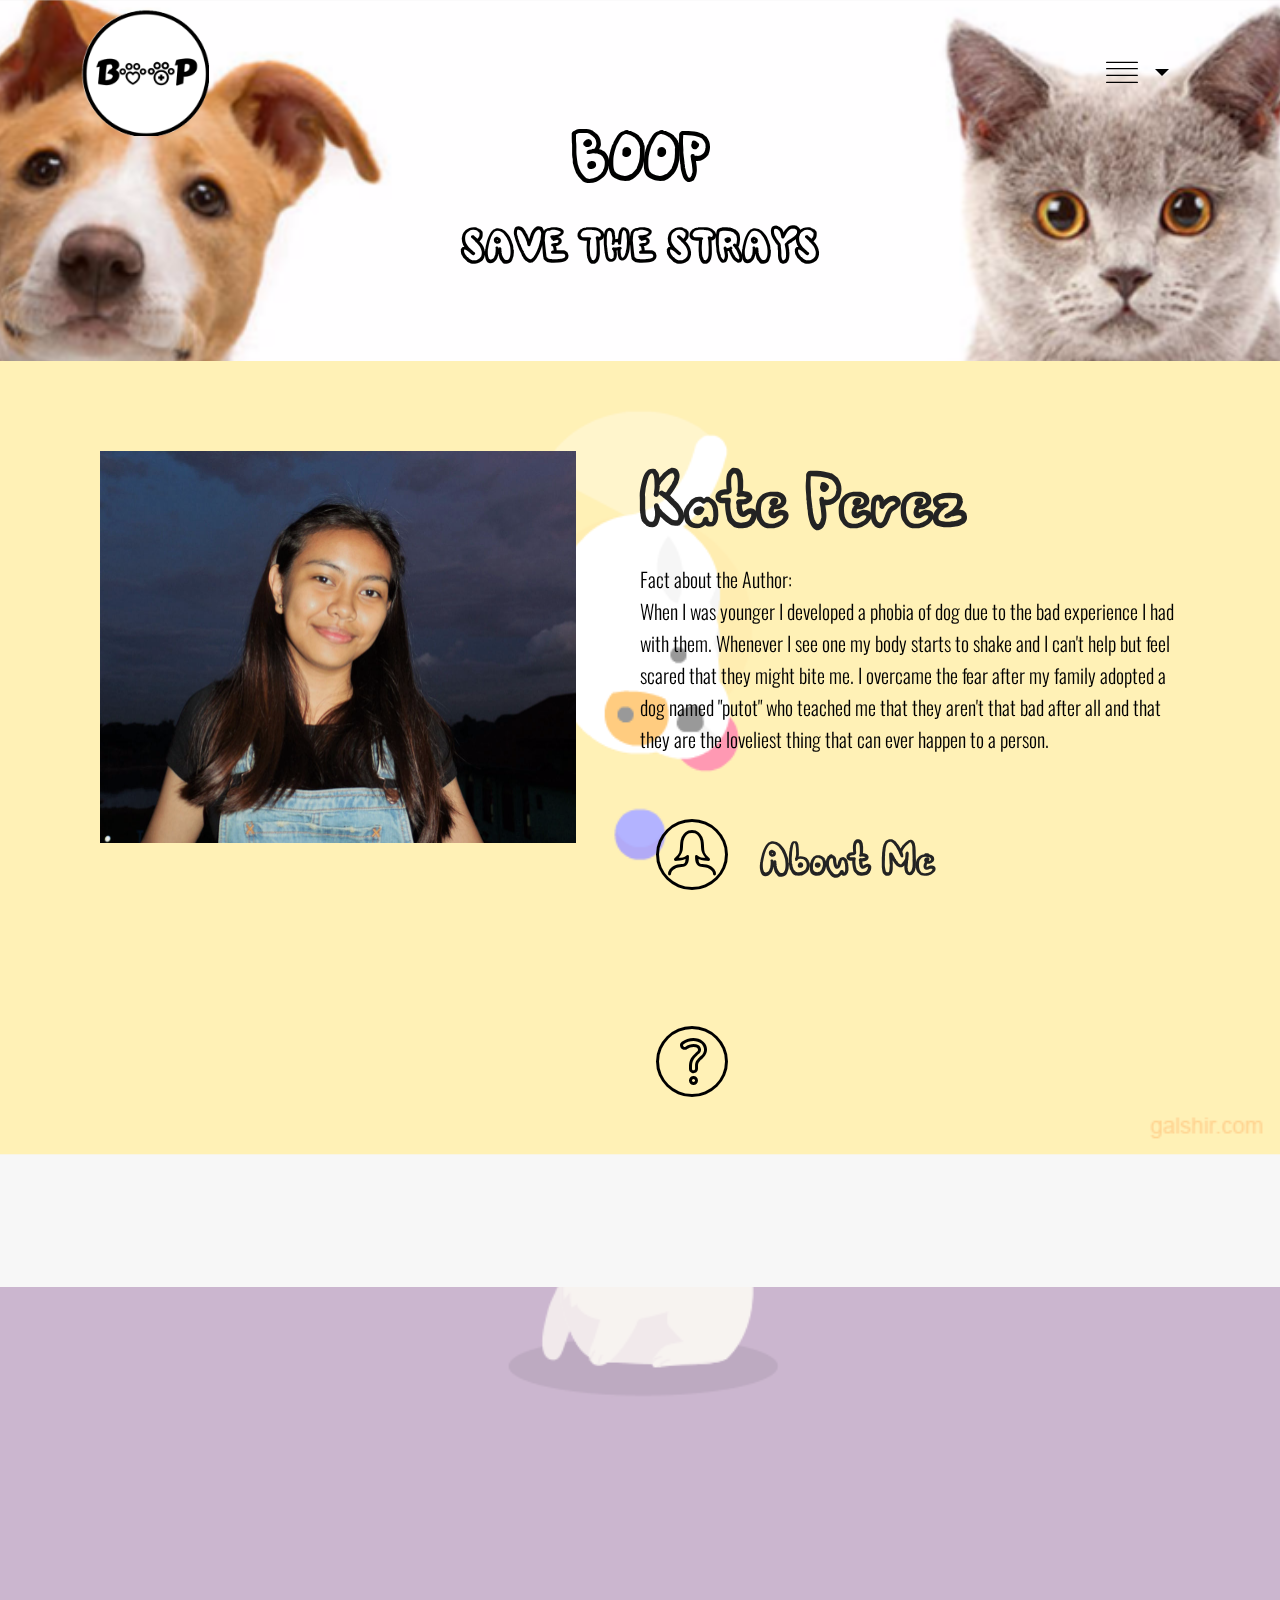
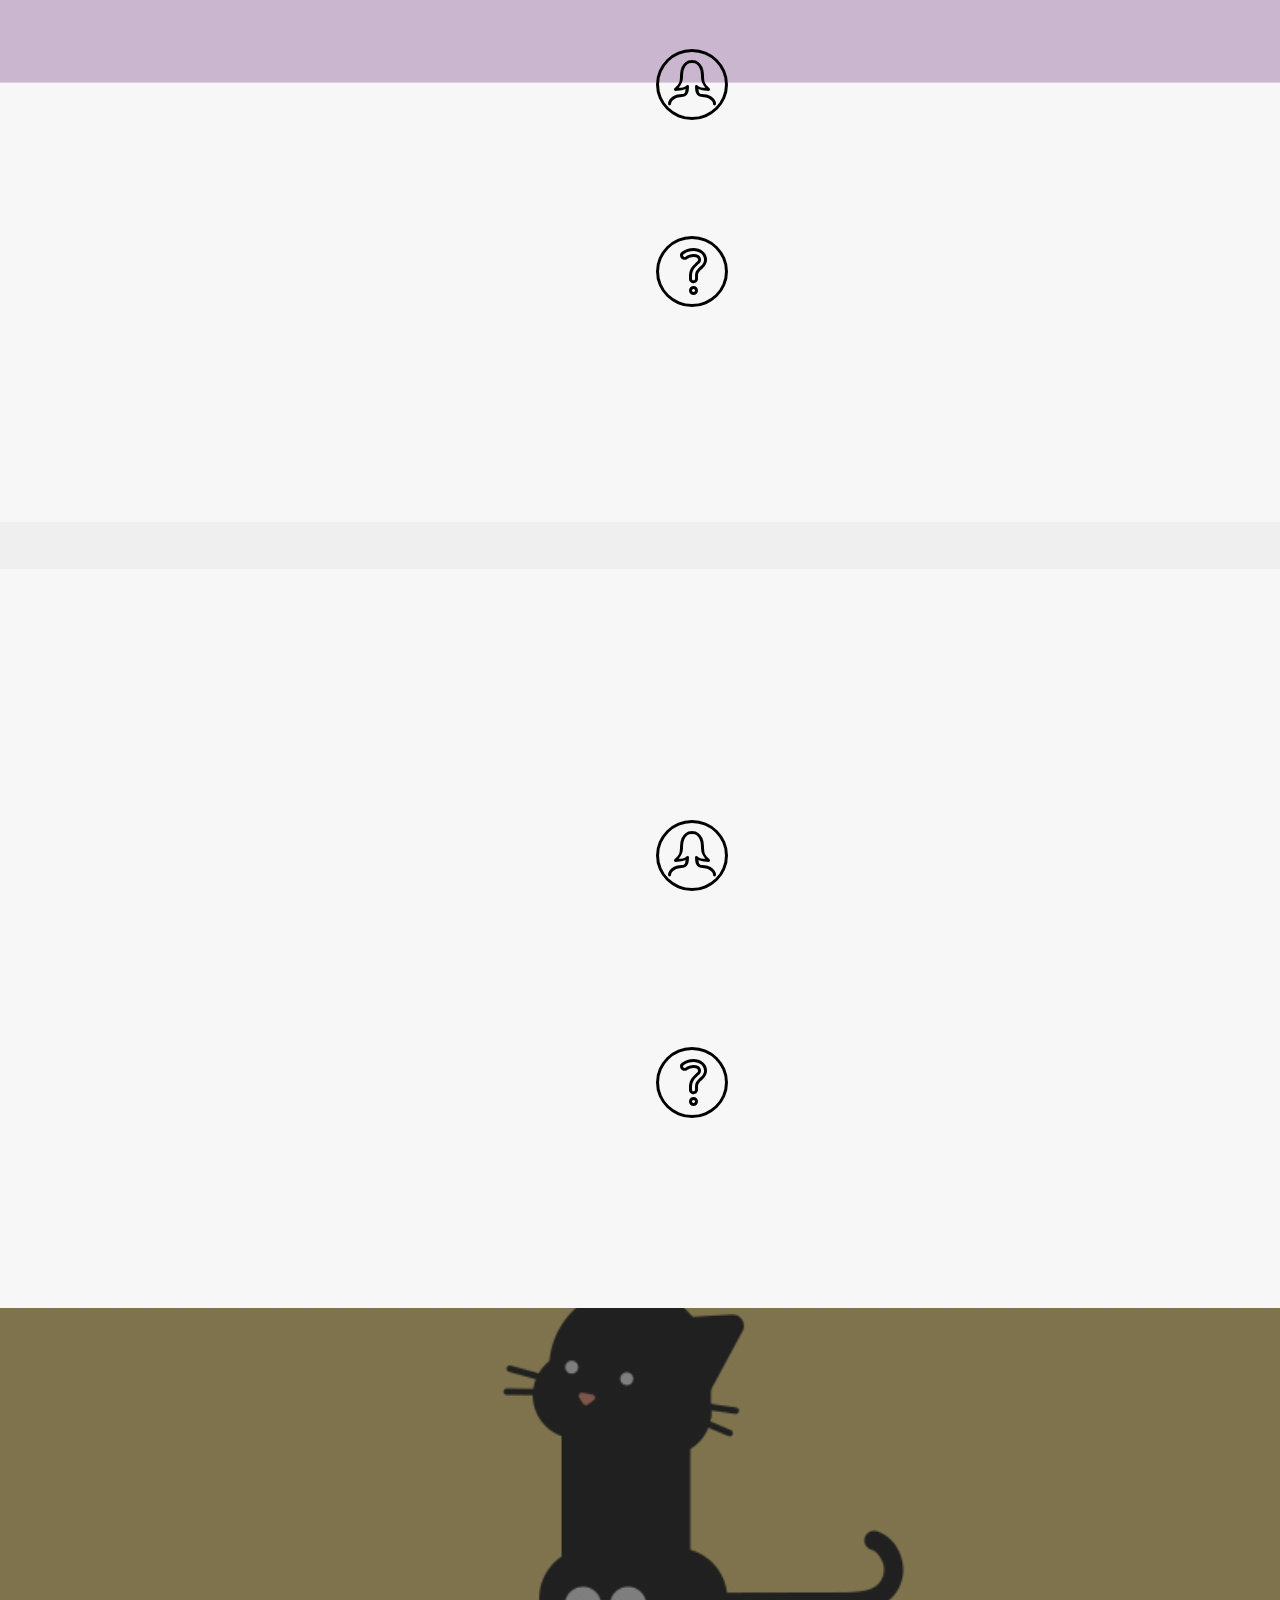
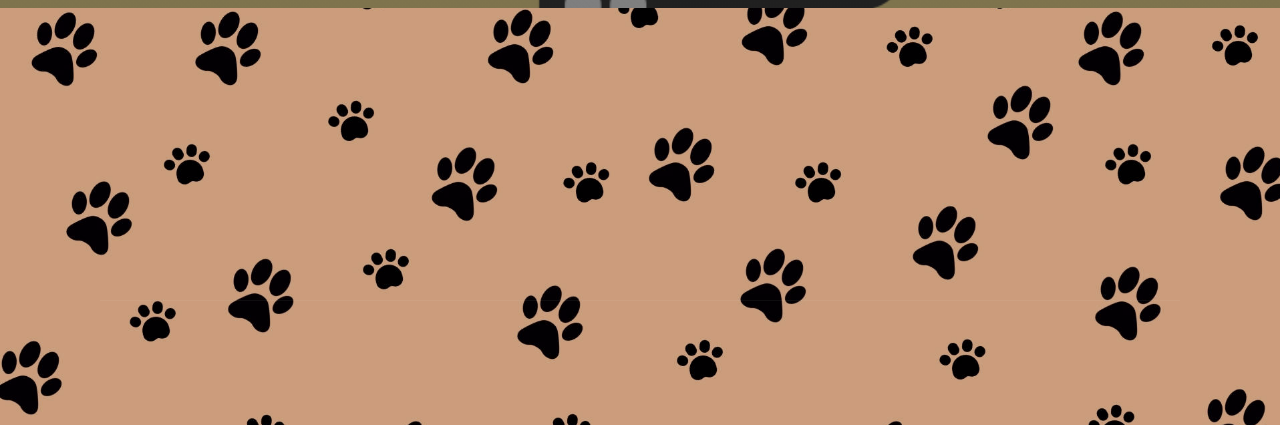
<file: page5.html>
<!DOCTYPE html>
<html >
<head>
  <!-- Site made with Mobirise Website Builder v4.8.2, https://mobirise.com -->
  <meta charset="UTF-8">
  <meta http-equiv="X-UA-Compatible" content="IE=edge">
  <meta name="generator" content="Mobirise v4.8.2, mobirise.com">
  <meta name="viewport" content="width=device-width, initial-scale=1, minimum-scale=1">
  <link rel="shortcut icon" href="assets/images/gago-1-260x260.png" type="image/x-icon">
  <meta name="description" content="">
  <title>About Us</title>
  <link rel="stylesheet" href="assets/web/assets/mobirise-icons/mobirise-icons.css">
  <link rel="stylesheet" href="assets/tether/tether.min.css">
  <link rel="stylesheet" href="assets/bootstrap/css/bootstrap.min.css">
  <link rel="stylesheet" href="assets/bootstrap/css/bootstrap-grid.min.css">
  <link rel="stylesheet" href="assets/bootstrap/css/bootstrap-reboot.min.css">
  <link rel="stylesheet" href="assets/dropdown/css/style.css">
  <link rel="stylesheet" href="assets/socicon/css/styles.css">
  <link rel="stylesheet" href="assets/animatecss/animate.min.css">
  <link rel="stylesheet" href="assets/theme/css/style.css">
  <link href="assets/fonts/style.css" rel="stylesheet">
  <link rel="stylesheet" href="assets/mobirise/css/mbr-additional.css" type="text/css">
  
  
  
</head>
<body>
  <section class="menu cid-r4fB6acBsB" once="menu" id="menu1-1t">

    

    <nav class="navbar navbar-expand beta-menu navbar-dropdown align-items-center navbar-toggleable-sm bg-color transparent">
        <button class="navbar-toggler navbar-toggler-right" type="button" data-toggle="collapse" data-target="#navbarSupportedContent" aria-controls="navbarSupportedContent" aria-expanded="false" aria-label="Toggle navigation">
            <div class="hamburger">
                <span></span>
                <span></span>
                <span></span>
                <span></span>
            </div>
        </button>
        <div class="menu-logo">
            <div class="navbar-brand">
                <span class="navbar-logo">
                    <a href="https://boop.com">
                         <img src="assets/images/gago-1-260x260.png" alt="Mobirise" title="" style="height: 8rem;">
                    </a>
                </span>
                
            </div>
        </div>
        <div class="collapse navbar-collapse" id="navbarSupportedContent">
            <ul class="navbar-nav nav-dropdown nav-right" data-app-modern-menu="true"><li class="nav-item dropdown open"><a class="nav-link link dropdown-toggle text-black display-4" href="index.html" aria-expanded="true" data-toggle="dropdown-submenu"><span class="mbri-align-justify mbr-iconfont mbr-iconfont-btn" style="color: rgb(0, 0, 0);"></span></a><div class="dropdown-menu"><a class="dropdown-item text-black display-4" href="index.html" aria-expanded="true">Home</a><a class="dropdown-item text-black display-4" href="page2.html" aria-expanded="true">Blog</a><a class="dropdown-item text-black display-4" href="page3.html" aria-expanded="true">Gallery</a><a class="dropdown-item text-black display-4" href="page4.html" aria-expanded="true">Testimonials</a><a class="dropdown-item text-black display-4" href="page5.html" aria-expanded="true">About Us</a></div></li><li class="nav-item">
                    <a class="nav-link link text-black display-4" href="page2.html">
                        </a>
                </li></ul>
            
        </div>
    </nav>
</section>

<section class="engine"><a href="https://mobiri.se/n">simple site templates</a></section><section class="mbr-section content5 cid-r4fB6dC6X6 mbr-parallax-background" id="content5-1u">

    

    <div class="mbr-overlay" style="opacity: 0; background-color: rgb(0, 0, 0);">
    </div>

    <div class="container">
        <div class="media-container-row">
            <div class="title col-12 col-md-8">
                <h2 class="align-center mbr-bold mbr-white pb-3 mbr-fonts-style display-1">BOOP</h2>
                <h3 class="mbr-section-subtitle align-center mbr-light mbr-white pb-3 mbr-fonts-style display-5"><strong>SAVE THE STRAYS</strong></h3>
                
                
            </div>
        </div>
    </div>
</section>

<section class="features11 cid-r4fBD8GgKr mbr-parallax-background" id="features11-20">

    

    <div class="mbr-overlay" style="opacity: 0.5; background-color: rgb(255, 255, 255);">
    </div>

    <div class="container">   
        <div class="col-md-12">
            <div class="media-container-row">
                <div class="mbr-figure" style="width: 50%;">
                    <img src="assets/images/k-952x1188.jpg" alt="Mobirise" title="">
                </div>
                <div class=" align-left aside-content">
                    <h2 class="mbr-title pt-2 mbr-fonts-style display-7"><strong>Kate Perez</strong></h2>
                    <div class="mbr-section-text">
                        <p class="mbr-text mb-5 pt-3 mbr-light mbr-fonts-style display-4">Fact about the Author:<br>When I was younger I developed a phobia of dog due to the bad experience I had with them. Whenever I see one my body starts to shake and I can't help but feel scared that they might bite me. I overcame the fear after my family adopted a dog named "putot" who teached me that they aren't that bad after all and that they are the loveliest thing that can ever happen to a person.</p>
                    </div>

                    <div class="block-content">
                        <div class="card p-3 pr-3">
                            <div class="media">
                                <div class=" align-self-center card-img pb-3">
                                    <span class="mbr-iconfont mbri-user2" style="color: rgb(0, 0, 0);"></span>
                                </div>     
                                <div class="media-body">
                                    <h4 class="card-title mbr-fonts-style display-5"><strong>About Me</strong></h4>
                                </div>
                            </div>                

                            <div class="card-box">
                                <p class="block-text mbr-fonts-style display-4">She is an 18 year old girl who lives in Pulilan, Bulacan. Since she was a child she's dreaming of having her own restaurant/bakery. She also wants to be apart of a popular dance group that competes internationally.</p>
                            </div>
                        </div>

                        <div class="card p-3 pr-3">
                            <div class="media">
                                <div class="align-self-center card-img pb-3">
                                    <span class="mbr-iconfont mbri-question" style="color: rgb(0, 0, 0);"></span>
                                </div>     
                                <div class="media-body">
                                    <h4 class="card-title mbr-fonts-style display-5"><strong>Are you a cat or dog person</strong></h4>
                                </div>
                            </div>                

                            <div class="card-box">
                                <p class="block-text mbr-fonts-style display-4">Definitely a dog person. In the future I plan to have at least 4 dogs with different breed, such as: pug, great dane, pitbull, aspin</p>
                            </div>
                        </div>
                    </div>
                </div>
            </div>
        </div> 
    </div>          
</section>

<section class="features11 cid-r4fBCsGrbL mbr-parallax-background" id="features11-1z">

    

    <div class="mbr-overlay" style="opacity: 0.5; background-color: rgb(255, 255, 255);">
    </div>

    <div class="container">   
        <div class="col-md-12">
            <div class="media-container-row">
                <div class="mbr-figure" style="width: 50%;">
                    <img src="assets/images/chesca-1-952x533.jpg" alt="Mobirise" title="">
                </div>
                <div class=" align-left aside-content">
                    <h2 class="mbr-title pt-2 mbr-fonts-style display-2"><strong>Franchesca Malacca</strong></h2>
                    <div class="mbr-section-text">
                        <p class="mbr-text mb-5 pt-3 mbr-light mbr-fonts-style display-4">Fun Fact: I was bitten by two cats when I was a child but that didn't stop me from adoring cats. Normally when a child gets bitten by an animal they develop trauma from it but I didn't feel any fear or trauma from the bite that I have experienced. Cats are the most adorable creature.</p>
                    </div>

                    <div class="block-content">
                        <div class="card p-3 pr-3">
                            <div class="media">
                                <div class=" align-self-center card-img pb-3">
                                    <span class="mbr-iconfont mbri-user2" style="color: rgb(0, 0, 0);"></span>
                                </div>     
                                <div class="media-body">
                                    <h4 class="card-title mbr-fonts-style display-5"><strong>About Me</strong></h4>
                                </div>
                            </div>                

                            <div class="card-box">
                                <p class="block-text mbr-fonts-style display-4">She is a 17 years old girl who lives in Bulihan, Bulacan. She wants to live in Europe and foster cats.</p>
                            </div>
                        </div>

                        <div class="card p-3 pr-3">
                            <div class="media">
                                <div class="align-self-center card-img pb-3">
                                    <span class="mbr-iconfont mbri-question" style="color: rgb(0, 0, 0);"></span>
                                </div>     
                                <div class="media-body">
                                    <h4 class="card-title mbr-fonts-style display-5"><strong>Are you a cat or dog person?</strong></h4>
                                </div>
                            </div>                

                            <div class="card-box">
                                <p class="block-text mbr-fonts-style display-4">
                                    She is a cat person and in fact is taking care of one cat.</p>
                            </div>
                        </div>
                    </div>
                </div>
            </div>
        </div> 
    </div>          
</section>

<section class="features11 cid-r4fBBqwrrA mbr-parallax-background" id="features11-1y">

    

    <div class="mbr-overlay" style="opacity: 0.5; background-color: rgb(255, 255, 255);">
    </div>

    <div class="container">   
        <div class="col-md-12">
            <div class="media-container-row">
                <div class="mbr-figure" style="width: 50%;">
                    <img src="assets/images/lrm-export-20180801-141128-952x952.jpg" alt="Mobirise" title="">
                </div>
                <div class=" align-left aside-content">
                    <h2 class="mbr-title pt-2 mbr-fonts-style display-2"><strong>
                        Vivien De Garcia</strong></h2>
                    <div class="mbr-section-text">
                        <p class="mbr-text mb-5 pt-3 mbr-light mbr-fonts-style display-4">Fun Fact: I had a couple of pet cat before and left me so I turn on to take care of dogs.</p>
                    </div>

                    <div class="block-content">
                        <div class="card p-3 pr-3">
                            <div class="media">
                                <div class=" align-self-center card-img pb-3">
                                    <span class="mbr-iconfont mbri-user2" style="color: rgb(0, 0, 0);"></span>
                                </div>     
                                <div class="media-body">
                                    <h4 class="card-title mbr-fonts-style display-5"><strong>About Me</strong></h4>
                                </div>
                            </div>                

                            <div class="card-box">
                                <p class="block-text mbr-fonts-style display-4">Capturing the beauty of the world using her third eye, the lens. A wanna be professional photographer who is currently residing somewhere in Bulacan. A professional procrastinator but when it comes to photography, I'm on the go in the blink of an eye.</p>
                            </div>
                        </div>

                        <div class="card p-3 pr-3">
                            <div class="media">
                                <div class="align-self-center card-img pb-3">
                                    <span class="mbr-iconfont mbri-question" style="color: rgb(0, 0, 0);"></span>
                                </div>     
                                <div class="media-body">
                                    <h4 class="card-title mbr-fonts-style display-5"><strong>Are you a cat or dog person?</strong></h4>
                                </div>
                            </div>                

                            <div class="card-box">
                                <p class="block-text mbr-fonts-style display-4">
                                    She both loves cat and dog . She is currently taking care of two dogs namely Koko and Whitey.</p>
                            </div>
                        </div>
                    </div>
                </div>
            </div>
        </div> 
    </div>          
</section>

<section class="cid-r4TIRIY0vn" id="social-buttons2-2i">

    

    <div class="mbr-overlay" style="opacity: 0.5; background-color: rgb(0, 0, 0);">
    </div>

    <div class="container">
        <div class="media-container-row">
            <div class="col-md-8 align-center">
                <h2 class="pb-3 mbr-fonts-style display-2"><strong>
                    FOLLOW US!
                </strong></h2>
                <div class="social-list pl-0 mb-0">
                    <a href="https://twitter.com/mobirise" target="_blank">
                        <span class="px-2 socicon-twitter socicon mbr-iconfont mbr-iconfont-social"></span>
                    </a>
                    <a href="https://www.facebook.com/bibyen.s3rdi/" target="_blank">
                        <span class="px-2 mbr-iconfont mbr-iconfont-social socicon-facebook socicon"></span>
                    </a>
                    <a href="https://www.instagram.com/biiibyeeeeen/" target="_blank">
                        <span class="px-2 mbr-iconfont mbr-iconfont-social socicon-instagram socicon"></span>
                    </a>
                    <a href="https://www.youtube.com/c/mobirise" target="_blank">
                        
                    </a>
                    <a href="https://plus.google.com/u/0/+Mobirise" target="_blank">
                        
                    </a>
                    <a href="https://www.behance.net/Mobirise" target="_blank">
                        
                    </a>
                </div>
            </div>
        </div>
    </div>
</section>

<section class="cid-r4fB6k7cHo" id="footer1-1x">

    

    <div class="mbr-overlay" style="background-color: rgb(0, 0, 0); opacity: 0.2;"></div>

    <div class="container">
        <div class="media-container-row content text-white">
            <div class="col-12 col-md-3">
                <div class="media-wrap">
                    <a href="https://mobirise.com/">
                        <img src="assets/images/gago-1-194x194.png" alt="Mobirise" title="">
                    </a>
                </div>
            </div>
            <div class="col-12 col-md-3 mbr-fonts-style display-4">
                <h5 class="pb-3">
                    Address
                </h5>
                <p class="mbr-text">City of Malolos, Bulacan, Philippines</p>
            </div>
            <div class="col-12 col-md-3 mbr-fonts-style display-4">
                <h5 class="pb-3">
                    Contacts
                </h5>
                <p class="mbr-text">
                    Email: boop@gmail.com
                    <br>Phone: +6396966143&nbsp;<br><br></p>
            </div>
            <div class="col-12 col-md-3 mbr-fonts-style display-4">
                <h5 class="pb-3">
                    Links
                </h5>
                <p class="mbr-text">https://www.paws.org.ph/</p>
            </div>
        </div>
        <div class="footer-lower">
            <div class="media-container-row">
                <div class="col-sm-12">
                    <hr>
                </div>
            </div>
            <div class="media-container-row mbr-white">
                <div class="col-sm-6 copyright">
                    <p class="mbr-text mbr-fonts-style display-4">
                        © Copyright 2017 Mobirise - All Rights Reserved
                    </p>
                </div>
                <div class="col-md-6">
                    <div class="social-list align-right">
                        <div class="soc-item">
                            <a href="https://twitter.com/mobirise" target="_blank">
                                <span class="mbr-iconfont mbr-iconfont-social socicon-twitter socicon" style="color: rgb(255, 255, 255);"></span>
                            </a>
                        </div>
                        <div class="soc-item">
                            <a href="https://www.facebook.com/pages/Mobirise/1616226671953247" target="_blank">
                                <span class="mbr-iconfont mbr-iconfont-social socicon-facebook socicon" style="color: rgb(255, 255, 255);"></span>
                            </a>
                        </div>
                        <div class="soc-item">
                            <a href="https://www.youtube.com/c/mobirise" target="_blank">
                                <span class="mbr-iconfont mbr-iconfont-social socicon-youtube socicon" style="color: rgb(255, 255, 255);"></span>
                            </a>
                        </div>
                        <div class="soc-item">
                            <a href="https://instagram.com/mobirise" target="_blank">
                                <span class="mbr-iconfont mbr-iconfont-social socicon-instagram socicon" style="color: rgb(255, 255, 255);"></span>
                            </a>
                        </div>
                        <div class="soc-item">
                            <a href="https://plus.google.com/u/0/+Mobirise" target="_blank">
                                <span class="mbr-iconfont mbr-iconfont-social socicon-googleplus socicon" style="color: rgb(255, 255, 255);"></span>
                            </a>
                        </div>
                        
                    </div>
                </div>
            </div>
        </div>
    </div>
</section>


  <script src="assets/web/assets/jquery/jquery.min.js"></script>
  <script src="assets/popper/popper.min.js"></script>
  <script src="assets/tether/tether.min.js"></script>
  <script src="assets/bootstrap/js/bootstrap.min.js"></script>
  <script src="assets/smoothscroll/smooth-scroll.js"></script>
  <script src="assets/dropdown/js/script.min.js"></script>
  <script src="assets/viewportchecker/jquery.viewportchecker.js"></script>
  <script src="assets/parallax/jarallax.min.js"></script>
  <script src="assets/sociallikes/social-likes.js"></script>
  <script src="assets/touchswipe/jquery.touch-swipe.min.js"></script>
  <script src="assets/theme/js/script.js"></script>
  
  
  <input name="animation" type="hidden">
  </body>
</html>
</file>
<file: assets/web/assets/mobirise-icons/mobirise-icons.css>
@font-face {
  font-family: 'MobiriseIcons';
  src:  url('mobirise-icons.eot?spat4u');
  src:  url('mobirise-icons.eot?spat4u#iefix') format('embedded-opentype'),
    url('mobirise-icons.ttf?spat4u') format('truetype'),
    url('mobirise-icons.woff?spat4u') format('woff'),
    url('mobirise-icons.svg?spat4u#MobiriseIcons') format('svg');
  font-weight: normal;
  font-style: normal;
}

[class^="mbri-"], [class*=" mbri-"] {
  /* use !important to prevent issues with browser extensions that change fonts */
  font-family: MobiriseIcons !important;
  speak: none;
  font-style: normal;
  font-weight: normal;
  font-variant: normal;
  text-transform: none;
  line-height: 1;

  /* Better Font Rendering =========== */
  -webkit-font-smoothing: antialiased;
  -moz-osx-font-smoothing: grayscale;
}

.mbri-add-submenu:before {
  content: "\e900";
}
.mbri-alert:before {
  content: "\e901";
}
.mbri-align-center:before {
  content: "\e902";
}
.mbri-align-justify:before {
  content: "\e903";
}
.mbri-align-left:before {
  content: "\e904";
}
.mbri-align-right:before {
  content: "\e905";
}
.mbri-android:before {
  content: "\e906";
}
.mbri-apple:before {
  content: "\e907";
}
.mbri-arrow-down:before {
  content: "\e908";
}
.mbri-arrow-next:before {
  content: "\e909";
}
.mbri-arrow-prev:before {
  content: "\e90a";
}
.mbri-arrow-up:before {
  content: "\e90b";
}
.mbri-bold:before {
  content: "\e90c";
}
.mbri-bookmark:before {
  content: "\e90d";
}
.mbri-bootstrap:before {
  content: "\e90e";
}
.mbri-briefcase:before {
  content: "\e90f";
}
.mbri-browse:before {
  content: "\e910";
}
.mbri-bulleted-list:before {
  content: "\e911";
}
.mbri-calendar:before {
  content: "\e912";
}
.mbri-camera:before {
  content: "\e913";
}
.mbri-cart-add:before {
  content: "\e914";
}
.mbri-cart-full:before {
  content: "\e915";
}
.mbri-cash:before {
  content: "\e916";
}
.mbri-change-style:before {
  content: "\e917";
}
.mbri-chat:before {
  content: "\e918";
}
.mbri-clock:before {
  content: "\e919";
}
.mbri-close:before {
  content: "\e91a";
}
.mbri-cloud:before {
  content: "\e91b";
}
.mbri-code:before {
  content: "\e91c";
}
.mbri-contact-form:before {
  content: "\e91d";
}
.mbri-credit-card:before {
  content: "\e91e";
}
.mbri-cursor-click:before {
  content: "\e91f";
}
.mbri-cust-feedback:before {
  content: "\e920";
}
.mbri-database:before {
  content: "\e921";
}
.mbri-delivery:before {
  content: "\e922";
}
.mbri-desktop:before {
  content: "\e923";
}
.mbri-devices:before {
  content: "\e924";
}
.mbri-down:before {
  content: "\e925";
}
.mbri-download:before {
  content: "\e989";
}
.mbri-drag-n-drop:before {
  content: "\e927";
}
.mbri-drag-n-drop2:before {
  content: "\e928";
}
.mbri-edit:before {
  content: "\e929";
}
.mbri-edit2:before {
  content: "\e92a";
}
.mbri-error:before {
  content: "\e92b";
}
.mbri-extension:before {
  content: "\e92c";
}
.mbri-features:before {
  content: "\e92d";
}
.mbri-file:before {
  content: "\e92e";
}
.mbri-flag:before {
  content: "\e92f";
}
.mbri-folder:before {
  content: "\e930";
}
.mbri-gift:before {
  content: "\e931";
}
.mbri-github:before {
  content: "\e932";
}
.mbri-globe:before {
  content: "\e933";
}
.mbri-globe-2:before {
  content: "\e934";
}
.mbri-growing-chart:before {
  content: "\e935";
}
.mbri-hearth:before {
  content: "\e936";
}
.mbri-help:before {
  content: "\e937";
}
.mbri-home:before {
  content: "\e938";
}
.mbri-hot-cup:before {
  content: "\e939";
}
.mbri-idea:before {
  content: "\e93a";
}
.mbri-image-gallery:before {
  content: "\e93b";
}
.mbri-image-slider:before {
  content: "\e93c";
}
.mbri-info:before {
  content: "\e93d";
}
.mbri-italic:before {
  content: "\e93e";
}
.mbri-key:before {
  content: "\e93f";
}
.mbri-laptop:before {
  content: "\e940";
}
.mbri-layers:before {
  content: "\e941";
}
.mbri-left-right:before {
  content: "\e942";
}
.mbri-left:before {
  content: "\e943";
}
.mbri-letter:before {
  content: "\e944";
}
.mbri-like:before {
  content: "\e945";
}
.mbri-link:before {
  content: "\e946";
}
.mbri-lock:before {
  content: "\e947";
}
.mbri-login:before {
  content: "\e948";
}
.mbri-logout:before {
  content: "\e949";
}
.mbri-magic-stick:before {
  content: "\e94a";
}
.mbri-map-pin:before {
  content: "\e94b";
}
.mbri-menu:before {
  content: "\e94c";
}
.mbri-mobile:before {
  content: "\e94d";
}
.mbri-mobile2:before {
  content: "\e94e";
}
.mbri-mobirise:before {
  content: "\e94f";
}
.mbri-more-horizontal:before {
  content: "\e950";
}
.mbri-more-vertical:before {
  content: "\e951";
}
.mbri-music:before {
  content: "\e952";
}
.mbri-new-file:before {
  content: "\e953";
}
.mbri-numbered-list:before {
  content: "\e954";
}
.mbri-opened-folder:before {
  content: "\e955";
}
.mbri-pages:before {
  content: "\e956";
}
.mbri-paper-plane:before {
  content: "\e957";
}
.mbri-paperclip:before {
  content: "\e958";
}
.mbri-photo:before {
  content: "\e959";
}
.mbri-photos:before {
  content: "\e95a";
}
.mbri-pin:before {
  content: "\e95b";
}
.mbri-play:before {
  content: "\e95c";
}
.mbri-plus:before {
  content: "\e95d";
}
.mbri-preview:before {
  content: "\e95e";
}
.mbri-print:before {
  content: "\e95f";
}
.mbri-protect:before {
  content: "\e960";
}
.mbri-question:before {
  content: "\e961";
}
.mbri-quote-left:before {
  content: "\e962";
}
.mbri-quote-right:before {
  content: "\e963";
}
.mbri-refresh:before {
  content: "\e964";
}
.mbri-responsive:before {
  content: "\e965";
}
.mbri-right:before {
  content: "\e966";
}
.mbri-rocket:before {
  content: "\e967";
}
.mbri-sad-face:before {
  content: "\e968";
}
.mbri-sale:before {
  content: "\e969";
}
.mbri-save:before {
  content: "\e96a";
}
.mbri-search:before {
  content: "\e96b";
}
.mbri-setting:before {
  content: "\e96c";
}
.mbri-setting2:before {
  content: "\e96d";
}
.mbri-setting3:before {
  content: "\e96e";
}
.mbri-share:before {
  content: "\e96f";
}
.mbri-shopping-bag:before {
  content: "\e970";
}
.mbri-shopping-basket:before {
  content: "\e971";
}
.mbri-shopping-cart:before {
  content: "\e972";
}
.mbri-sites:before {
  content: "\e973";
}
.mbri-smile-face:before {
  content: "\e974";
}
.mbri-speed:before {
  content: "\e975";
}
.mbri-star:before {
  content: "\e976";
}
.mbri-success:before {
  content: "\e977";
}
.mbri-sun:before {
  content: "\e978";
}
.mbri-sun2:before {
  content: "\e979";
}
.mbri-tablet:before {
  content: "\e97a";
}
.mbri-tablet-vertical:before {
  content: "\e97b";
}
.mbri-target:before {
  content: "\e97c";
}
.mbri-timer:before {
  content: "\e97d";
}
.mbri-to-ftp:before {
  content: "\e97e";
}
.mbri-to-local-drive:before {
  content: "\e97f";
}
.mbri-touch-swipe:before {
  content: "\e980";
}
.mbri-touch:before {
  content: "\e981";
}
.mbri-trash:before {
  content: "\e982";
}
.mbri-underline:before {
  content: "\e983";
}
.mbri-unlink:before {
  content: "\e984";
}
.mbri-unlock:before {
  content: "\e985";
}
.mbri-up-down:before {
  content: "\e986";
}
.mbri-up:before {
  content: "\e987";
}
.mbri-update:before {
  content: "\e988";
}
.mbri-upload:before {
 content: "\e926"; 
}
.mbri-user:before {
  content: "\e98a";
}
.mbri-user2:before {
  content: "\e98b";
}
.mbri-users:before {
  content: "\e98c";
}
.mbri-video:before {
  content: "\e98d";
}
.mbri-video-play:before {
  content: "\e98e";
}
.mbri-watch:before {
  content: "\e98f";
}
.mbri-website-theme:before {
  content: "\e990";
}
.mbri-wifi:before {
  content: "\e991";
}
.mbri-windows:before {
  content: "\e992";
}
.mbri-zoom-out:before {
  content: "\e993";
}
.mbri-redo:before {
  content: "\e994";
}
.mbri-undo:before {
  content: "\e995";
}
</file>
<file: assets/dropdown/css/style.css>
.navbar-dropdown {
  left: 0;
  padding: 0;
  position: absolute;
  right: 0;
  top: 0;
  transition: all 0.45s ease;
  z-index: 1030;
  background: #282828; }
  .navbar-dropdown .navbar-logo {
    margin-right: 0.8rem;
    transition: margin 0.3s ease-in-out;
    vertical-align: middle; }
    .navbar-dropdown .navbar-logo img {
      height: 3.125rem;
      transition: all 0.3s ease-in-out; }
    .navbar-dropdown .navbar-logo.mbr-iconfont {
      font-size: 3.125rem;
      line-height: 3.125rem; }
  .navbar-dropdown .navbar-caption {
    font-weight: 700;
    white-space: normal;
    vertical-align: -4px;
    line-height: 3.125rem !important; }
    .navbar-dropdown .navbar-caption, .navbar-dropdown .navbar-caption:hover {
      color: inherit;
      text-decoration: none; }
  .navbar-dropdown .mbr-iconfont + .navbar-caption {
    vertical-align: -1px; }
  .navbar-dropdown.navbar-fixed-top {
    position: fixed; }
  .navbar-dropdown .navbar-brand span {
    vertical-align: -4px; }
  .navbar-dropdown.bg-color.transparent {
    background: none; }
  .navbar-dropdown.navbar-short .navbar-brand {
    padding: 0.625rem 0; }
    .navbar-dropdown.navbar-short .navbar-brand span {
      vertical-align: -1px; }
  .navbar-dropdown.navbar-short .navbar-caption {
    line-height: 2.375rem !important;
    vertical-align: -2px; }
  .navbar-dropdown.navbar-short .navbar-logo {
    margin-right: 0.5rem; }
    .navbar-dropdown.navbar-short .navbar-logo img {
      height: 2.375rem; }
    .navbar-dropdown.navbar-short .navbar-logo.mbr-iconfont {
      font-size: 2.375rem;
      line-height: 2.375rem; }
  .navbar-dropdown.navbar-short .mbr-table-cell {
    height: 3.625rem; }
  .navbar-dropdown .navbar-close {
    left: 0.6875rem;
    position: fixed;
    top: 0.75rem;
    z-index: 1000; }
  .navbar-dropdown .hamburger-icon {
    content: "";
    display: inline-block;
    vertical-align: middle;
    width: 16px;
    -webkit-box-shadow: 0 -6px 0 1px #282828,0 0 0 1px #282828,0 6px 0 1px #282828;
    -moz-box-shadow: 0 -6px 0 1px #282828,0 0 0 1px #282828,0 6px 0 1px #282828;
    box-shadow: 0 -6px 0 1px #282828,0 0 0 1px #282828,0 6px 0 1px #282828; }

.dropdown-menu .dropdown-toggle[data-toggle="dropdown-submenu"]::after {
  border-bottom: 0.35em solid transparent;
  border-left: 0.35em solid;
  border-right: 0;
  border-top: 0.35em solid transparent;
  margin-left: 0.3rem; }

.dropdown-menu .dropdown-item:focus {
  outline: 0; }

.nav-dropdown {
  font-size: 0.75rem;
  font-weight: 500;
  height: auto !important; }
  .nav-dropdown .nav-btn {
    padding-left: 1rem; }
  .nav-dropdown .link {
    margin: .667em 1.667em;
    font-weight: 500;
    padding: 0;
    transition: color .2s ease-in-out; }
    .nav-dropdown .link.dropdown-toggle {
      margin-right: 2.583em; }
      .nav-dropdown .link.dropdown-toggle::after {
        margin-left: .25rem;
        border-top: 0.35em solid;
        border-right: 0.35em solid transparent;
        border-left: 0.35em solid transparent;
        border-bottom: 0; }
      .nav-dropdown .link.dropdown-toggle[aria-expanded="true"] {
        margin: 0;
        padding: 0.667em 3.263em  0.667em 1.667em; }
  .nav-dropdown .link::after,
  .nav-dropdown .dropdown-item::after {
    color: inherit; }
  .nav-dropdown .btn {
    font-size: 0.75rem;
    font-weight: 700;
    letter-spacing: 0;
    margin-bottom: 0;
    padding-left: 1.25rem;
    padding-right: 1.25rem; }
  .nav-dropdown .dropdown-menu {
    border-radius: 0;
    border: 0;
    left: 0;
    margin: 0;
    padding-bottom: 1.25rem;
    padding-top: 1.25rem;
    position: relative; }
  .nav-dropdown .dropdown-submenu {
    margin-left: 0.125rem;
    top: 0; }
  .nav-dropdown .dropdown-item {
    font-weight: 500;
    line-height: 2;
    padding: 0.3846em 4.615em 0.3846em 1.5385em;
    position: relative;
    transition: color .2s ease-in-out, background-color .2s ease-in-out; }
    .nav-dropdown .dropdown-item::after {
      margin-top: -0.3077em;
      position: absolute;
      right: 1.1538em;
      top: 50%; }
    .nav-dropdown .dropdown-item:focus, .nav-dropdown .dropdown-item:hover {
      background: none; }

@media (max-width: 767px) {
  .nav-dropdown.navbar-toggleable-sm {
    bottom: 0;
    display: none;
    left: 0;
    overflow-x: hidden;
    position: fixed;
    top: 0;
    transform: translateX(-100%);
    -ms-transform: translateX(-100%);
    -webkit-transform: translateX(-100%);
    width: 18.75rem;
    z-index: 999; } }
.nav-dropdown.navbar-toggleable-xl {
  bottom: 0;
  display: none;
  left: 0;
  overflow-x: hidden;
  position: fixed;
  top: 0;
  transform: translateX(-100%);
  -ms-transform: translateX(-100%);
  -webkit-transform: translateX(-100%);
  width: 18.75rem;
  z-index: 999; }

.nav-dropdown-sm {
  display: block !important;
  overflow-x: hidden;
  overflow: auto;
  padding-top: 3.875rem; }
  .nav-dropdown-sm::after {
    content: "";
    display: block;
    height: 3rem;
    width: 100%; }
  .nav-dropdown-sm.collapse.in ~ .navbar-close {
    display: block !important; }
  .nav-dropdown-sm.collapsing, .nav-dropdown-sm.collapse.in {
    transform: translateX(0);
    -ms-transform: translateX(0);
    -webkit-transform: translateX(0);
    transition: all 0.25s ease-out;
    -webkit-transition: all 0.25s ease-out;
    background: #282828; }
  .nav-dropdown-sm.collapsing[aria-expanded="false"] {
    transform: translateX(-100%);
    -ms-transform: translateX(-100%);
    -webkit-transform: translateX(-100%); }
  .nav-dropdown-sm .nav-item {
    display: block;
    margin-left: 0 !important;
    padding-left: 0; }
  .nav-dropdown-sm .link,
  .nav-dropdown-sm .dropdown-item {
    border-top: 1px dotted rgba(255, 255, 255, 0.1);
    font-size: 0.8125rem;
    line-height: 1.6;
    margin: 0 !important;
    padding: 0.875rem 2.4rem 0.875rem 1.5625rem !important;
    position: relative;
    white-space: normal; }
    .nav-dropdown-sm .link:focus, .nav-dropdown-sm .link:hover,
    .nav-dropdown-sm .dropdown-item:focus,
    .nav-dropdown-sm .dropdown-item:hover {
      background: rgba(0, 0, 0, 0.2) !important;
      color: #c0a375; }
  .nav-dropdown-sm .nav-btn {
    position: relative;
    padding: 1.5625rem 1.5625rem 0 1.5625rem; }
    .nav-dropdown-sm .nav-btn::before {
      border-top: 1px dotted rgba(255, 255, 255, 0.1);
      content: "";
      left: 0;
      position: absolute;
      top: 0;
      width: 100%; }
    .nav-dropdown-sm .nav-btn + .nav-btn {
      padding-top: 0.625rem; }
      .nav-dropdown-sm .nav-btn + .nav-btn::before {
        display: none; }
  .nav-dropdown-sm .btn {
    padding: 0.625rem 0; }
  .nav-dropdown-sm .dropdown-toggle[data-toggle="dropdown-submenu"]::after {
    margin-left: .25rem;
    border-top: 0.35em solid;
    border-right: 0.35em solid transparent;
    border-left: 0.35em solid transparent;
    border-bottom: 0; }
  .nav-dropdown-sm .dropdown-toggle[data-toggle="dropdown-submenu"][aria-expanded="true"]::after {
    border-top: 0;
    border-right: 0.35em solid transparent;
    border-left: 0.35em solid transparent;
    border-bottom: 0.35em solid; }
  .nav-dropdown-sm .dropdown-menu {
    margin: 0;
    padding: 0;
    position: relative;
    top: 0;
    left: 0;
    width: 100%;
    border: 0;
    float: none;
    border-radius: 0;
    background: none; }
  .nav-dropdown-sm .dropdown-submenu {
    left: 100%;
    margin-left: 0.125rem;
    margin-top: -1.25rem;
    top: 0; }

.navbar-toggleable-sm .nav-dropdown .dropdown-menu {
  position: absolute; }

.navbar-toggleable-sm .nav-dropdown .dropdown-submenu {
  left: 100%;
  margin-left: 0.125rem;
  margin-top: -1.25rem;
  top: 0; }

.navbar-toggleable-sm.opened .nav-dropdown .dropdown-menu {
  position: relative; }

.navbar-toggleable-sm.opened .nav-dropdown .dropdown-submenu {
  left: 0;
  margin-left: 00rem;
  margin-top: 0rem;
  top: 0; }

.is-builder .nav-dropdown.collapsing {
  transition: none !important; }

/*# sourceMappingURL=style.css.map */
</file>
<file: assets/socicon/css/styles.css>
@charset "UTF-8";

@font-face {
  font-family: "socicon";
  src:url("../fonts/socicon.eot");
  src:url("../fonts/socicon.eot?#iefix") format("embedded-opentype"),
    url("../fonts/socicon.woff") format("woff"),
    url("../fonts/socicon.ttf") format("truetype"),
    url("../fonts/socicon.svg#socicon") format("svg");
  font-weight: normal;
  font-style: normal;

}

[data-icon]:before {
  font-family: "socicon" !important;
  content: attr(data-icon);
  font-style: normal !important;
  font-weight: normal !important;
  font-variant: normal !important;
  text-transform: none !important;
  speak: none;
  line-height: 1;
  -webkit-font-smoothing: antialiased;
  -moz-osx-font-smoothing: grayscale;
}

[class^="socicon-"]:before,
[class*=" socicon-"]:before {
  font-family: "socicon" !important;
  font-style: normal !important;
  font-weight: normal !important;
  font-variant: normal !important;
  text-transform: none !important;
  speak: none;
  line-height: 1;
  -webkit-font-smoothing: antialiased;
  -moz-osx-font-smoothing: grayscale;
}

.socicon-modelmayhem:before {
  content: "\e000";
}
.socicon-mixcloud:before {
  content: "\e001";
}
.socicon-drupal:before {
  content: "\e002";
}
.socicon-swarm:before {
  content: "\e003";
}
.socicon-istock:before {
  content: "\e004";
}
.socicon-yammer:before {
  content: "\e005";
}
.socicon-ello:before {
  content: "\e006";
}
.socicon-stackoverflow:before {
  content: "\e007";
}
.socicon-persona:before {
  content: "\e008";
}
.socicon-triplej:before {
  content: "\e009";
}
.socicon-houzz:before {
  content: "\e00a";
}
.socicon-rss:before {
  content: "\e00b";
}
.socicon-paypal:before {
  content: "\e00c";
}
.socicon-odnoklassniki:before {
  content: "\e00d";
}
.socicon-airbnb:before {
  content: "\e00e";
}
.socicon-periscope:before {
  content: "\e00f";
}
.socicon-outlook:before {
  content: "\e010";
}
.socicon-coderwall:before {
  content: "\e011";
}
.socicon-tripadvisor:before {
  content: "\e012";
}
.socicon-appnet:before {
  content: "\e013";
}
.socicon-goodreads:before {
  content: "\e014";
}
.socicon-tripit:before {
  content: "\e015";
}
.socicon-lanyrd:before {
  content: "\e016";
}
.socicon-slideshare:before {
  content: "\e017";
}
.socicon-buffer:before {
  content: "\e018";
}
.socicon-disqus:before {
  content: "\e019";
}
.socicon-vkontakte:before {
  content: "\e01a";
}
.socicon-whatsapp:before {
  content: "\e01b";
}
.socicon-patreon:before {
  content: "\e01c";
}
.socicon-storehouse:before {
  content: "\e01d";
}
.socicon-pocket:before {
  content: "\e01e";
}
.socicon-mail:before {
  content: "\e01f";
}
.socicon-blogger:before {
  content: "\e020";
}
.socicon-technorati:before {
  content: "\e021";
}
.socicon-reddit:before {
  content: "\e022";
}
.socicon-dribbble:before {
  content: "\e023";
}
.socicon-stumbleupon:before {
  content: "\e024";
}
.socicon-digg:before {
  content: "\e025";
}
.socicon-envato:before {
  content: "\e026";
}
.socicon-behance:before {
  content: "\e027";
}
.socicon-delicious:before {
  content: "\e028";
}
.socicon-deviantart:before {
  content: "\e029";
}
.socicon-forrst:before {
  content: "\e02a";
}
.socicon-play:before {
  content: "\e02b";
}
.socicon-zerply:before {
  content: "\e02c";
}
.socicon-wikipedia:before {
  content: "\e02d";
}
.socicon-apple:before {
  content: "\e02e";
}
.socicon-flattr:before {
  content: "\e02f";
}
.socicon-github:before {
  content: "\e030";
}
.socicon-renren:before {
  content: "\e031";
}
.socicon-friendfeed:before {
  content: "\e032";
}
.socicon-newsvine:before {
  content: "\e033";
}
.socicon-identica:before {
  content: "\e034";
}
.socicon-bebo:before {
  content: "\e035";
}
.socicon-zynga:before {
  content: "\e036";
}
.socicon-steam:before {
  content: "\e037";
}
.socicon-xbox:before {
  content: "\e038";
}
.socicon-windows:before {
  content: "\e039";
}
.socicon-qq:before {
  content: "\e03a";
}
.socicon-douban:before {
  content: "\e03b";
}
.socicon-meetup:before {
  content: "\e03c";
}
.socicon-playstation:before {
  content: "\e03d";
}
.socicon-android:before {
  content: "\e03e";
}
.socicon-snapchat:before {
  content: "\e03f";
}
.socicon-twitter:before {
  content: "\e040";
}
.socicon-facebook:before {
  content: "\e041";
}
.socicon-googleplus:before {
  content: "\e042";
}
.socicon-pinterest:before {
  content: "\e043";
}
.socicon-foursquare:before {
  content: "\e044";
}
.socicon-yahoo:before {
  content: "\e045";
}
.socicon-skype:before {
  content: "\e046";
}
.socicon-yelp:before {
  content: "\e047";
}
.socicon-feedburner:before {
  content: "\e048";
}
.socicon-linkedin:before {
  content: "\e049";
}
.socicon-viadeo:before {
  content: "\e04a";
}
.socicon-xing:before {
  content: "\e04b";
}
.socicon-myspace:before {
  content: "\e04c";
}
.socicon-soundcloud:before {
  content: "\e04d";
}
.socicon-spotify:before {
  content: "\e04e";
}
.socicon-grooveshark:before {
  content: "\e04f";
}
.socicon-lastfm:before {
  content: "\e050";
}
.socicon-youtube:before {
  content: "\e051";
}
.socicon-vimeo:before {
  content: "\e052";
}
.socicon-dailymotion:before {
  content: "\e053";
}
.socicon-vine:before {
  content: "\e054";
}
.socicon-flickr:before {
  content: "\e055";
}
.socicon-500px:before {
  content: "\e056";
}
.socicon-wordpress:before {
  content: "\e058";
}
.socicon-tumblr:before {
  content: "\e059";
}
.socicon-twitch:before {
  content: "\e05a";
}
.socicon-8tracks:before {
  content: "\e05b";
}
.socicon-amazon:before {
  content: "\e05c";
}
.socicon-icq:before {
  content: "\e05d";
}
.socicon-smugmug:before {
  content: "\e05e";
}
.socicon-ravelry:before {
  content: "\e05f";
}
.socicon-weibo:before {
  content: "\e060";
}
.socicon-baidu:before {
  content: "\e061";
}
.socicon-angellist:before {
  content: "\e062";
}
.socicon-ebay:before {
  content: "\e063";
}
.socicon-imdb:before {
  content: "\e064";
}
.socicon-stayfriends:before {
  content: "\e065";
}
.socicon-residentadvisor:before {
  content: "\e066";
}
.socicon-google:before {
  content: "\e067";
}
.socicon-yandex:before {
  content: "\e068";
}
.socicon-sharethis:before {
  content: "\e069";
}
.socicon-bandcamp:before {
  content: "\e06a";
}
.socicon-itunes:before {
  content: "\e06b";
}
.socicon-deezer:before {
  content: "\e06c";
}
.socicon-telegram:before {
  content: "\e06e";
}
.socicon-openid:before {
  content: "\e06f";
}
.socicon-amplement:before {
  content: "\e070";
}
.socicon-viber:before {
  content: "\e071";
}
.socicon-zomato:before {
  content: "\e072";
}
.socicon-draugiem:before {
  content: "\e074";
}
.socicon-endomodo:before {
  content: "\e075";
}
.socicon-filmweb:before {
  content: "\e076";
}
.socicon-stackexchange:before {
  content: "\e077";
}
.socicon-wykop:before {
  content: "\e078";
}
.socicon-teamspeak:before {
  content: "\e079";
}
.socicon-teamviewer:before {
  content: "\e07a";
}
.socicon-ventrilo:before {
  content: "\e07b";
}
.socicon-younow:before {
  content: "\e07c";
}
.socicon-raidcall:before {
  content: "\e07d";
}
.socicon-mumble:before {
  content: "\e07e";
}
.socicon-medium:before {
  content: "\e06d";
}
.socicon-bebee:before {
  content: "\e07f";
}
.socicon-hitbox:before {
  content: "\e080";
}
.socicon-reverbnation:before {
  content: "\e081";
}
.socicon-formulr:before {
  content: "\e082";
}
.socicon-instagram:before {
  content: "\e057";
}
.socicon-battlenet:before {
  content: "\e083";
}
.socicon-chrome:before {
  content: "\e084";
}
.socicon-discord:before {
  content: "\e086";
}
.socicon-issuu:before {
  content: "\e087";
}
.socicon-macos:before {
  content: "\e088";
}
.socicon-firefox:before {
  content: "\e089";
}
.socicon-opera:before {
  content: "\e08d";
}
.socicon-keybase:before {
  content: "\e090";
}
.socicon-alliance:before {
  content: "\e091";
}
.socicon-livejournal:before {
  content: "\e092";
}
.socicon-googlephotos:before {
  content: "\e093";
}
.socicon-horde:before {
  content: "\e094";
}
.socicon-etsy:before {
  content: "\e095";
}
.socicon-zapier:before {
  content: "\e096";
}
.socicon-google-scholar:before {
  content: "\e097";
}
.socicon-researchgate:before {
  content: "\e098";
}
.socicon-wechat:before {
  content: "\e099";
}
.socicon-strava:before {
  content: "\e09a";
}
.socicon-line:before {
  content: "\e09b";
}
.socicon-lyft:before {
  content: "\e09c";
}
.socicon-uber:before {
  content: "\e09d";
}
.socicon-songkick:before {
  content: "\e09e";
}
.socicon-viewbug:before {
  content: "\e09f";
}
.socicon-googlegroups:before {
  content: "\e0a0";
}
.socicon-quora:before {
  content: "\e073";
}
.socicon-diablo:before {
  content: "\e085";
}
.socicon-blizzard:before {
  content: "\e0a1";
}
.socicon-hearthstone:before {
  content: "\e08b";
}
.socicon-heroes:before {
  content: "\e08a";
}
.socicon-overwatch:before {
  content: "\e08c";
}
.socicon-warcraft:before {
  content: "\e08e";
}
.socicon-starcraft:before {
  content: "\e08f";
}
.socicon-beam:before {
  content: "\e0a2";
}
.socicon-curse:before {
  content: "\e0a3";
}
.socicon-player:before {
  content: "\e0a4";
}
.socicon-streamjar:before {
  content: "\e0a5";
}
.socicon-nintendo:before {
  content: "\e0a6";
}
.socicon-hellocoton:before {
  content: "\e0a7";
}
</file>
<file: assets/theme/css/style.css>
/*!
 * Mobirise v4 theme (https://mobirise.com/)
 * Copyright 2017 Mobirise
 */
section {
  background-color: #eeeeee; }

section,
.container,
.container-fluid {
  position: relative;
  word-wrap: break-word; }

a.mbr-iconfont:hover {
  text-decoration: none; }

.article .lead p, .article .lead ul, .article .lead ol, .article .lead pre, .article .lead blockquote {
  margin-bottom: 0; }

a {
  font-style: normal;
  font-weight: 400;
  cursor: pointer; }
  a, a:hover {
    text-decoration: none; }

figure {
  margin-bottom: 0; }

body {
  color: #232323; }

h1, h2, h3, h4, h5, h6,
.h1, .h2, .h3, .h4, .h5, .h6,
.display-1, .display-2, .display-3, .display-4 {
  line-height: 1;
  word-break: break-word;
  word-wrap: break-word; }

b, strong {
  font-weight: bold; }

blockquote {
  padding: 10px 0 10px 20px;
  position: relative;
  border-left: 2px solid;
  border-color: #ff3366; }

input:-webkit-autofill, input:-webkit-autofill:hover, input:-webkit-autofill:focus, input:-webkit-autofill:active {
  transition-delay: 9999s;
  transition-property: background-color, color; }

textarea[type="hidden"] {
  display: none; }

body {
  position: relative; }

section {
  background-position: 50% 50%;
  background-repeat: no-repeat;
  background-size: cover; }
  section .mbr-background-video,
  section .mbr-background-video-preview {
    position: absolute;
    bottom: 0;
    left: 0;
    right: 0;
    top: 0; }

.hidden {
  visibility: hidden; }

.mbr-z-index20 {
  z-index: 20; }

/*! Base colors */
.mbr-white {
  color: #ffffff; }

.mbr-black {
  color: #000000; }

.mbr-bg-white {
  background-color: #ffffff; }

.mbr-bg-black {
  background-color: #000000; }

/*! Text-aligns */
.align-left {
  text-align: left; }

.align-center {
  text-align: center; }

.align-right {
  text-align: right; }

@media (max-width: 767px) {
  .align-left, .align-center, .align-right, .mbr-section-btn, .mbr-section-title {
    text-align: center; } }
/*! Font-weight  */
.mbr-light {
  font-weight: 300; }

.mbr-regular {
  font-weight: 400; }

.mbr-semibold {
  font-weight: 500; }

.mbr-bold {
  font-weight: 700; }

/*! Media  */
.media-size-item {
  -webkit-flex: 1 1 auto;
  -moz-flex: 1 1 auto;
  -ms-flex: 1 1 auto;
  -o-flex: 1 1 auto;
  flex: 1 1 auto; }

.media-content {
  -webkit-flex-basis: 100%;
  flex-basis: 100%; }

.media-container-row {
  display: -ms-flexbox;
  display: -webkit-flex;
  display: flex;
  -webkit-flex-direction: row;
  -ms-flex-direction: row;
  flex-direction: row;
  -webkit-flex-wrap: wrap;
  -ms-flex-wrap: wrap;
  flex-wrap: wrap;
  -webkit-justify-content: center;
  -ms-flex-pack: center;
  justify-content: center;
  -webkit-align-content: center;
  -ms-flex-line-pack: center;
  align-content: center;
  -webkit-align-items: start;
  -ms-flex-align: start;
  align-items: start; }
  .media-container-row .media-size-item {
    width: 400px; }

.media-container-column {
  display: -ms-flexbox;
  display: -webkit-flex;
  display: flex;
  -webkit-flex-direction: column;
  -ms-flex-direction: column;
  flex-direction: column;
  -webkit-flex-wrap: wrap;
  -ms-flex-wrap: wrap;
  flex-wrap: wrap;
  -webkit-justify-content: center;
  -ms-flex-pack: center;
  justify-content: center;
  -webkit-align-content: center;
  -ms-flex-line-pack: center;
  align-content: center;
  -webkit-align-items: stretch;
  -ms-flex-align: stretch;
  align-items: stretch; }
  .media-container-column > * {
    width: 100%; }

@media (min-width: 992px) {
  .media-container-row {
    -webkit-flex-wrap: nowrap;
    -ms-flex-wrap: nowrap;
    flex-wrap: nowrap; } }
figure {
  overflow: hidden; }

figure[mbr-media-size] {
  transition: width 0.1s; }

.mbr-figure img, .mbr-figure iframe {
  display: block;
  width: 100%; }

.card {
  background-color: transparent;
  border: none; }

.card-img {
  text-align: center;
  flex-shrink: 0; }

.media {
  max-width: 100%;
  margin: 0 auto; }

.mbr-figure {
  -ms-flex-item-align: center;
  -ms-grid-row-align: center;
  -webkit-align-self: center;
  align-self: center; }

.media-container > div {
  max-width: 100%; }

.mbr-figure img, .card-img img {
  width: 100%; }

@media (max-width: 991px) {
  .media-size-item {
    width: auto !important; }

  .media {
    width: auto; }

  .mbr-figure {
    width: 100% !important; } }
/*! Buttons */
.mbr-section-btn {
  margin-left: -.25rem;
  margin-right: -.25rem;
  font-size: 0; }

nav .mbr-section-btn {
  margin-left: 0rem;
  margin-right: 0rem; }

/*! Btn icon margin */
.btn .mbr-iconfont, .btn.btn-sm .mbr-iconfont {
  cursor: pointer;
  margin-right: 0.5rem; }

.btn.btn-md .mbr-iconfont, .btn.btn-md .mbr-iconfont {
  margin-right: 0.8rem; }

.mbr-regular {
  font-weight: 400; }

.mbr-semibold {
  font-weight: 500; }

.mbr-bold {
  font-weight: 700; }

[type="submit"] {
  -webkit-appearance: none; }

/*! Full-screen */
.mbr-fullscreen .mbr-overlay {
  min-height: 100vh; }

.mbr-fullscreen {
  display: flex;
  display: -webkit-flex;
  display: -moz-flex;
  display: -ms-flex;
  display: -o-flex;
  align-items: center;
  -webkit-align-items: center;
  min-height: 100vh;
  padding-top: 3rem;
  padding-bottom: 3rem; }

/*! Map */
.map {
  height: 25rem;
  position: relative; }
  .map iframe {
    width: 100%;
    height: 100%; }

/* Form */
.form-asterisk {
  font-family: initial;
  position: absolute;
  top: -2px;
  font-weight: normal; }

/*! Scroll to top arrow */
.mbr-arrow-up {
  bottom: 25px;
  right: 90px;
  position: fixed;
  text-align: right;
  z-index: 5000;
  color: #ffffff;
  font-size: 32px;
  transform: rotate(180deg);
  -webkit-transform: rotate(180deg); }

.mbr-arrow-up a {
  background: rgba(0, 0, 0, 0.2);
  border-radius: 3px;
  color: #fff;
  display: inline-block;
  height: 60px;
  width: 60px;
  outline-style: none !important;
  position: relative;
  text-decoration: none;
  transition: all .3s ease-in-out;
  cursor: pointer;
  text-align: center; }
  .mbr-arrow-up a:hover {
    background-color: rgba(0, 0, 0, 0.4); }
  .mbr-arrow-up a i {
    line-height: 60px; }

.mbr-arrow-up-icon {
  display: block;
  color: #fff; }

.mbr-arrow-up-icon::before {
  content: "\203a";
  display: inline-block;
  font-family: serif;
  font-size: 32px;
  line-height: 1;
  font-style: normal;
  position: relative;
  top: 6px;
  left: -4px;
  -webkit-transform: rotate(-90deg);
  transform: rotate(-90deg); }

/*! Arrow Down */
.mbr-arrow {
  position: absolute;
  bottom: 45px;
  left: 50%;
  width: 60px;
  height: 60px;
  cursor: pointer;
  background-color: rgba(80, 80, 80, 0.5);
  border-radius: 50%;
  -webkit-transform: translateX(-50%);
  transform: translateX(-50%); }
  .mbr-arrow > a {
    display: inline-block;
    text-decoration: none;
    outline-style: none;
    -webkit-animation: arrowdown 1.7s ease-in-out infinite;
    animation: arrowdown 1.7s ease-in-out infinite; }
    .mbr-arrow > a > i {
      position: absolute;
      top: -2px;
      left: 15px;
      font-size: 2rem; }

@keyframes arrowdown {
  0% {
    transform: translateY(0px);
    -webkit-transform: translateY(0px); }
  50% {
    transform: translateY(-5px);
    -webkit-transform: translateY(-5px); }
  100% {
    transform: translateY(0px);
    -webkit-transform: translateY(0px); } }
@-webkit-keyframes arrowdown {
  0% {
    transform: translateY(0px);
    -webkit-transform: translateY(0px); }
  50% {
    transform: translateY(-5px);
    -webkit-transform: translateY(-5px); }
  100% {
    transform: translateY(0px);
    -webkit-transform: translateY(0px); } }
@media (max-width: 500px) {
  .mbr-arrow-up {
    left: 50%;
    right: auto;
    transform: translateX(-50%) rotate(180deg);
    -webkit-transform: translateX(-50%) rotate(180deg); } }
/*Gradients animation*/
@keyframes gradient-animation {
  from {
    background-position: 0% 100%;
    animation-timing-function: ease-in-out; }
  to {
    background-position: 100% 0%;
    animation-timing-function: ease-in-out; } }
@-webkit-keyframes gradient-animation {
  from {
    background-position: 0% 100%;
    animation-timing-function: ease-in-out; }
  to {
    background-position: 100% 0%;
    animation-timing-function: ease-in-out; } }
.bg-gradient {
  background-size: 200% 200%;
  animation: gradient-animation 5s infinite alternate;
  -webkit-animation: gradient-animation 5s infinite alternate; }

.menu .navbar-brand {
  display: -webkit-flex; }
  .menu .navbar-brand span {
    display: flex;
    display: -webkit-flex; }
  .menu .navbar-brand .navbar-caption-wrap {
    display: -webkit-flex; }
  .menu .navbar-brand .navbar-logo img {
    display: -webkit-flex; }
@media (min-width: 768px) and (max-width: 991px) {
  .menu .navbar-toggleable-sm .navbar-nav {
    display: -webkit-box;
    display: -webkit-flex;
    display: -ms-flexbox; } }
@media (min-width: 992px) {
  .menu .navbar-nav.nav-dropdown {
    display: -webkit-flex; }
  .menu .navbar-toggleable-sm .navbar-collapse {
    display: -webkit-flex !important; } }

/*# sourceMappingURL=style.css.map */
.engine {
	position: absolute;
	text-indent: -2400px;
	text-align: center;
	padding: 0;
	top: 0;
	left: -2400px;
}
</file>
<file: assets/fonts/style.css>
@font-face {
   font-family: '80erfinaldemo';
   src: url('80erfinaldemo/font.ttf');
}
</file>
<file: assets/mobirise/css/mbr-additional.css>
@import url(https://fonts.googleapis.com/css?family=Oswald:200,300,400,500,600,700);

body {
  font-style: normal;
  line-height: 1.5;
}
.mbr-section-title {
  font-style: normal;
  line-height: 1.2;
}
.mbr-section-subtitle {
  line-height: 1.3;
}
.mbr-text {
  font-style: normal;
  line-height: 1.6;
}
.display-1 {
  font-family: '80erfinaldemo';
  font-size: 4.4rem;
}
.display-1 > .mbr-iconfont {
  font-size: 7.04rem;
}
.display-2 {
  font-family: '80erfinaldemo';
  font-size: 3rem;
}
.display-2 > .mbr-iconfont {
  font-size: 4.8rem;
}
.display-4 {
  font-family: 'Oswald', sans-serif;
  font-size: 1.25rem;
}
.display-4 > .mbr-iconfont {
  font-size: 2rem;
}
.display-5 {
  font-family: '80erfinaldemo';
  font-size: 3rem;
}
.display-5 > .mbr-iconfont {
  font-size: 4.8rem;
}
.display-7 {
  font-family: '80erfinaldemo';
  font-size: 5rem;
}
.display-7 > .mbr-iconfont {
  font-size: 8rem;
}
/* ---- Fluid typography for mobile devices ---- */
/* 1.4 - font scale ratio ( bootstrap == 1.42857 ) */
/* 100vw - current viewport width */
/* (48 - 20)  48 == 48rem == 768px, 20 == 20rem == 320px(minimal supported viewport) */
/* 0.65 - min scale variable, may vary */
@media (max-width: 768px) {
  .display-1 {
    font-size: 3.52rem;
    font-size: calc( 2.19rem + (4.4 - 2.19) * ((100vw - 20rem) / (48 - 20)));
    line-height: calc( 1.4 * (2.19rem + (4.4 - 2.19) * ((100vw - 20rem) / (48 - 20))));
  }
  .display-2 {
    font-size: 2.4rem;
    font-size: calc( 1.7rem + (3 - 1.7) * ((100vw - 20rem) / (48 - 20)));
    line-height: calc( 1.4 * (1.7rem + (3 - 1.7) * ((100vw - 20rem) / (48 - 20))));
  }
  .display-4 {
    font-size: 1rem;
    font-size: calc( 1.0875rem + (1.25 - 1.0875) * ((100vw - 20rem) / (48 - 20)));
    line-height: calc( 1.4 * (1.0875rem + (1.25 - 1.0875) * ((100vw - 20rem) / (48 - 20))));
  }
  .display-5 {
    font-size: 2.4rem;
    font-size: calc( 1.7rem + (3 - 1.7) * ((100vw - 20rem) / (48 - 20)));
    line-height: calc( 1.4 * (1.7rem + (3 - 1.7) * ((100vw - 20rem) / (48 - 20))));
  }
}
/* Buttons */
.btn {
  font-weight: 500;
  border-width: 2px;
  font-style: normal;
  letter-spacing: 1px;
  margin: .4rem .8rem;
  white-space: normal;
  -webkit-transition: all 0.3s ease-in-out;
  -moz-transition: all 0.3s ease-in-out;
  transition: all 0.3s ease-in-out;
  padding: 1rem 3rem;
  border-radius: 3px;
  display: inline-flex;
  align-items: center;
  justify-content: center;
  word-break: break-word;
}
.btn-sm {
  font-weight: 500;
  letter-spacing: 1px;
  -webkit-transition: all 0.3s ease-in-out;
  -moz-transition: all 0.3s ease-in-out;
  transition: all 0.3s ease-in-out;
  padding: 0.6rem 1.5rem;
  border-radius: 3px;
}
.btn-md {
  font-weight: 500;
  letter-spacing: 1px;
  margin: .4rem .8rem !important;
  -webkit-transition: all 0.3s ease-in-out;
  -moz-transition: all 0.3s ease-in-out;
  transition: all 0.3s ease-in-out;
  padding: 1rem 3rem;
  border-radius: 3px;
}
.btn-lg {
  font-weight: 500;
  letter-spacing: 1px;
  margin: .4rem .8rem !important;
  -webkit-transition: all 0.3s ease-in-out;
  -moz-transition: all 0.3s ease-in-out;
  transition: all 0.3s ease-in-out;
  padding: 1.2rem 3.2rem;
  border-radius: 3px;
}
.bg-primary {
  background-color: #ffd1b3 !important;
}
.bg-success {
  background-color: #f7ed4a !important;
}
.bg-info {
  background-color: #82786e !important;
}
.bg-warning {
  background-color: #879a9f !important;
}
.bg-danger {
  background-color: #b1a374 !important;
}
.btn-primary,
.btn-primary:active {
  background-color: #ffd1b3 !important;
  border-color: #ffd1b3 !important;
  color: #b34700 !important;
}
.btn-primary:hover,
.btn-primary:focus,
.btn-primary.focus,
.btn-primary.active {
  color: #b34700 !important;
  background-color: #ffa366 !important;
  border-color: #ffa366 !important;
}
.btn-primary.disabled,
.btn-primary:disabled {
  color: #b34700 !important;
  background-color: #ffa366 !important;
  border-color: #ffa366 !important;
}
.btn-secondary,
.btn-secondary:active {
  background-color: #ff3366 !important;
  border-color: #ff3366 !important;
  color: #ffffff !important;
}
.btn-secondary:hover,
.btn-secondary:focus,
.btn-secondary.focus,
.btn-secondary.active {
  color: #ffffff !important;
  background-color: #e50039 !important;
  border-color: #e50039 !important;
}
.btn-secondary.disabled,
.btn-secondary:disabled {
  color: #ffffff !important;
  background-color: #e50039 !important;
  border-color: #e50039 !important;
}
.btn-info,
.btn-info:active {
  background-color: #82786e !important;
  border-color: #82786e !important;
  color: #ffffff !important;
}
.btn-info:hover,
.btn-info:focus,
.btn-info.focus,
.btn-info.active {
  color: #ffffff !important;
  background-color: #59524b !important;
  border-color: #59524b !important;
}
.btn-info.disabled,
.btn-info:disabled {
  color: #ffffff !important;
  background-color: #59524b !important;
  border-color: #59524b !important;
}
.btn-success,
.btn-success:active {
  background-color: #f7ed4a !important;
  border-color: #f7ed4a !important;
  color: #3f3c03 !important;
}
.btn-success:hover,
.btn-success:focus,
.btn-success.focus,
.btn-success.active {
  color: #3f3c03 !important;
  background-color: #eadd0a !important;
  border-color: #eadd0a !important;
}
.btn-success.disabled,
.btn-success:disabled {
  color: #3f3c03 !important;
  background-color: #eadd0a !important;
  border-color: #eadd0a !important;
}
.btn-warning,
.btn-warning:active {
  background-color: #879a9f !important;
  border-color: #879a9f !important;
  color: #ffffff !important;
}
.btn-warning:hover,
.btn-warning:focus,
.btn-warning.focus,
.btn-warning.active {
  color: #ffffff !important;
  background-color: #617479 !important;
  border-color: #617479 !important;
}
.btn-warning.disabled,
.btn-warning:disabled {
  color: #ffffff !important;
  background-color: #617479 !important;
  border-color: #617479 !important;
}
.btn-danger,
.btn-danger:active {
  background-color: #b1a374 !important;
  border-color: #b1a374 !important;
  color: #ffffff !important;
}
.btn-danger:hover,
.btn-danger:focus,
.btn-danger.focus,
.btn-danger.active {
  color: #ffffff !important;
  background-color: #8b7d4e !important;
  border-color: #8b7d4e !important;
}
.btn-danger.disabled,
.btn-danger:disabled {
  color: #ffffff !important;
  background-color: #8b7d4e !important;
  border-color: #8b7d4e !important;
}
.btn-white {
  color: #333333 !important;
}
.btn-white,
.btn-white:active {
  background-color: #ffffff !important;
  border-color: #ffffff !important;
  color: #808080 !important;
}
.btn-white:hover,
.btn-white:focus,
.btn-white.focus,
.btn-white.active {
  color: #808080 !important;
  background-color: #d9d9d9 !important;
  border-color: #d9d9d9 !important;
}
.btn-white.disabled,
.btn-white:disabled {
  color: #808080 !important;
  background-color: #d9d9d9 !important;
  border-color: #d9d9d9 !important;
}
.btn-black,
.btn-black:active {
  background-color: #333333 !important;
  border-color: #333333 !important;
  color: #ffffff !important;
}
.btn-black:hover,
.btn-black:focus,
.btn-black.focus,
.btn-black.active {
  color: #ffffff !important;
  background-color: #0d0d0d !important;
  border-color: #0d0d0d !important;
}
.btn-black.disabled,
.btn-black:disabled {
  color: #ffffff !important;
  background-color: #0d0d0d !important;
  border-color: #0d0d0d !important;
}
.btn-primary-outline,
.btn-primary-outline:active {
  background: none;
  border-color: #ff934d;
  color: #ff934d;
}
.btn-primary-outline:hover,
.btn-primary-outline:focus,
.btn-primary-outline.focus,
.btn-primary-outline.active {
  color: #b34700;
  background-color: #ffd1b3;
  border-color: #ffd1b3;
}
.btn-primary-outline.disabled,
.btn-primary-outline:disabled {
  color: #b34700 !important;
  background-color: #ffd1b3 !important;
  border-color: #ffd1b3 !important;
}
.btn-secondary-outline,
.btn-secondary-outline:active {
  background: none;
  border-color: #cc0033;
  color: #cc0033;
}
.btn-secondary-outline:hover,
.btn-secondary-outline:focus,
.btn-secondary-outline.focus,
.btn-secondary-outline.active {
  color: #ffffff;
  background-color: #ff3366;
  border-color: #ff3366;
}
.btn-secondary-outline.disabled,
.btn-secondary-outline:disabled {
  color: #ffffff !important;
  background-color: #ff3366 !important;
  border-color: #ff3366 !important;
}
.btn-info-outline,
.btn-info-outline:active {
  background: none;
  border-color: #4b453f;
  color: #4b453f;
}
.btn-info-outline:hover,
.btn-info-outline:focus,
.btn-info-outline.focus,
.btn-info-outline.active {
  color: #ffffff;
  background-color: #82786e;
  border-color: #82786e;
}
.btn-info-outline.disabled,
.btn-info-outline:disabled {
  color: #ffffff !important;
  background-color: #82786e !important;
  border-color: #82786e !important;
}
.btn-success-outline,
.btn-success-outline:active {
  background: none;
  border-color: #d2c609;
  color: #d2c609;
}
.btn-success-outline:hover,
.btn-success-outline:focus,
.btn-success-outline.focus,
.btn-success-outline.active {
  color: #3f3c03;
  background-color: #f7ed4a;
  border-color: #f7ed4a;
}
.btn-success-outline.disabled,
.btn-success-outline:disabled {
  color: #3f3c03 !important;
  background-color: #f7ed4a !important;
  border-color: #f7ed4a !important;
}
.btn-warning-outline,
.btn-warning-outline:active {
  background: none;
  border-color: #55666b;
  color: #55666b;
}
.btn-warning-outline:hover,
.btn-warning-outline:focus,
.btn-warning-outline.focus,
.btn-warning-outline.active {
  color: #ffffff;
  background-color: #879a9f;
  border-color: #879a9f;
}
.btn-warning-outline.disabled,
.btn-warning-outline:disabled {
  color: #ffffff !important;
  background-color: #879a9f !important;
  border-color: #879a9f !important;
}
.btn-danger-outline,
.btn-danger-outline:active {
  background: none;
  border-color: #7a6e45;
  color: #7a6e45;
}
.btn-danger-outline:hover,
.btn-danger-outline:focus,
.btn-danger-outline.focus,
.btn-danger-outline.active {
  color: #ffffff;
  background-color: #b1a374;
  border-color: #b1a374;
}
.btn-danger-outline.disabled,
.btn-danger-outline:disabled {
  color: #ffffff !important;
  background-color: #b1a374 !important;
  border-color: #b1a374 !important;
}
.btn-black-outline,
.btn-black-outline:active {
  background: none;
  border-color: #000000;
  color: #000000;
}
.btn-black-outline:hover,
.btn-black-outline:focus,
.btn-black-outline.focus,
.btn-black-outline.active {
  color: #ffffff;
  background-color: #333333;
  border-color: #333333;
}
.btn-black-outline.disabled,
.btn-black-outline:disabled {
  color: #ffffff !important;
  background-color: #333333 !important;
  border-color: #333333 !important;
}
.btn-white-outline,
.btn-white-outline:active,
.btn-white-outline.active {
  background: none;
  border-color: #ffffff;
  color: #ffffff;
}
.btn-white-outline:hover,
.btn-white-outline:focus,
.btn-white-outline.focus {
  color: #333333;
  background-color: #ffffff;
  border-color: #ffffff;
}
.text-primary {
  color: #ffd1b3 !important;
}
.text-secondary {
  color: #ff3366 !important;
}
.text-success {
  color: #f7ed4a !important;
}
.text-info {
  color: #82786e !important;
}
.text-warning {
  color: #879a9f !important;
}
.text-danger {
  color: #b1a374 !important;
}
.text-white {
  color: #ffffff !important;
}
.text-black {
  color: #000000 !important;
}
a.text-primary:hover,
a.text-primary:focus {
  color: #ff934d !important;
}
a.text-secondary:hover,
a.text-secondary:focus {
  color: #cc0033 !important;
}
a.text-success:hover,
a.text-success:focus {
  color: #d2c609 !important;
}
a.text-info:hover,
a.text-info:focus {
  color: #4b453f !important;
}
a.text-warning:hover,
a.text-warning:focus {
  color: #55666b !important;
}
a.text-danger:hover,
a.text-danger:focus {
  color: #7a6e45 !important;
}
a.text-white:hover,
a.text-white:focus {
  color: #b3b3b3 !important;
}
a.text-black:hover,
a.text-black:focus {
  color: #4d4d4d !important;
}
.alert-success {
  background-color: #70c770;
}
.alert-info {
  background-color: #82786e;
}
.alert-warning {
  background-color: #879a9f;
}
.alert-danger {
  background-color: #b1a374;
}
.mbr-section-btn a.btn:not(.btn-form) {
  border-radius: 100px;
}
.mbr-section-btn a.btn:not(.btn-form):hover,
.mbr-section-btn a.btn:not(.btn-form):focus {
  box-shadow: none !important;
}
.mbr-section-btn a.btn:not(.btn-form):hover,
.mbr-section-btn a.btn:not(.btn-form):focus {
  box-shadow: 0 10px 40px 0 rgba(0, 0, 0, 0.2) !important;
  -webkit-box-shadow: 0 10px 40px 0 rgba(0, 0, 0, 0.2) !important;
}
.mbr-gallery-filter li a {
  border-radius: 100px !important;
}
.mbr-gallery-filter li.active .btn {
  background-color: #ffd1b3;
  border-color: #ffd1b3;
  color: #cc5100;
}
.mbr-gallery-filter li.active .btn:focus {
  box-shadow: none;
}
.nav-tabs .nav-link {
  border-radius: 100px !important;
}
.btn-form {
  border-radius: 0;
}
.btn-form:hover {
  cursor: pointer;
}
a,
a:hover {
  color: #ffd1b3;
}
.mbr-plan-header.bg-primary .mbr-plan-subtitle,
.mbr-plan-header.bg-primary .mbr-plan-price-desc {
  color: #ffffff;
}
.mbr-plan-header.bg-success .mbr-plan-subtitle,
.mbr-plan-header.bg-success .mbr-plan-price-desc {
  color: #ffffff;
}
.mbr-plan-header.bg-info .mbr-plan-subtitle,
.mbr-plan-header.bg-info .mbr-plan-price-desc {
  color: #beb8b2;
}
.mbr-plan-header.bg-warning .mbr-plan-subtitle,
.mbr-plan-header.bg-warning .mbr-plan-price-desc {
  color: #ced6d8;
}
.mbr-plan-header.bg-danger .mbr-plan-subtitle,
.mbr-plan-header.bg-danger .mbr-plan-price-desc {
  color: #dfd9c6;
}
/* Scroll to top button*/
.scrollToTop_wraper {
  display: none;
}
#scrollToTop a i:before {
  content: '';
  position: absolute;
  height: 40%;
  top: 25%;
  background: #fff;
  width: 2px;
  left: calc(50% - 1px);
}
#scrollToTop a i:after {
  content: '';
  position: absolute;
  display: block;
  border-top: 2px solid #fff;
  border-right: 2px solid #fff;
  width: 40%;
  height: 40%;
  left: 30%;
  bottom: 30%;
  transform: rotate(135deg);
}
/* Others*/
.note-check a[data-value=Rubik] {
  font-style: normal;
}
.mbr-arrow a {
  color: #ffffff;
}
@media (max-width: 767px) {
  .mbr-arrow {
    display: none;
  }
}
.form-control-label {
  position: relative;
  cursor: pointer;
  margin-bottom: .357em;
  padding: 0;
}
.alert {
  color: #ffffff;
  border-radius: 0;
  border: 0;
  font-size: .875rem;
  line-height: 1.5;
  margin-bottom: 1.875rem;
  padding: 1.25rem;
  position: relative;
}
.alert.alert-form::after {
  background-color: inherit;
  bottom: -7px;
  content: "";
  display: block;
  height: 14px;
  left: 50%;
  margin-left: -7px;
  position: absolute;
  transform: rotate(45deg);
  width: 14px;
}
.form-control {
  background-color: #f5f5f5;
  box-shadow: none;
  color: #565656;
  font-family: '80erfinaldemo';
  font-size: 5rem;
  line-height: 1.43;
  min-height: 3.5em;
  padding: 1.07em .5em;
}
.form-control > .mbr-iconfont {
  font-size: 8rem;
}
.form-control,
.form-control:focus {
  border: 1px solid #e8e8e8;
}
.form-active .form-control:invalid {
  border-color: red;
}
.mbr-overlay {
  background-color: #000;
  bottom: 0;
  left: 0;
  opacity: .5;
  position: absolute;
  right: 0;
  top: 0;
  z-index: 0;
}
blockquote {
  font-style: italic;
  padding: 10px 0 10px 20px;
  font-size: 1.09rem;
  position: relative;
  border-color: #ffd1b3;
  border-width: 3px;
}
ul,
ol,
pre,
blockquote {
  margin-bottom: 2.3125rem;
}
pre {
  background: #f4f4f4;
  padding: 10px 24px;
  white-space: pre-wrap;
}
.inactive {
  -webkit-user-select: none;
  -moz-user-select: none;
  -ms-user-select: none;
  user-select: none;
  pointer-events: none;
  -webkit-user-drag: none;
  user-drag: none;
}
.mbr-section__comments .row {
  justify-content: center;
}
/* Forms */
.mbr-form .btn {
  margin: .4rem 0;
}
.mbr-form .input-group-btn a.btn {
  border-radius: 100px !important;
}
.mbr-form .input-group-btn a.btn:hover {
  box-shadow: 0 10px 40px 0 rgba(0, 0, 0, 0.2);
}
.mbr-form .input-group-btn button[type="submit"] {
  border-radius: 100px !important;
  padding: 1rem 3rem;
}
.mbr-form .input-group-btn button[type="submit"]:hover {
  box-shadow: 0 10px 40px 0 rgba(0, 0, 0, 0.2);
}
.form2 .form-control {
  border-top-left-radius: 100px;
  border-bottom-left-radius: 100px;
}
.form2 .input-group-btn a.btn {
  border-top-left-radius: 0 !important;
  border-bottom-left-radius: 0 !important;
}
.form2 .input-group-btn button[type="submit"] {
  border-top-left-radius: 0 !important;
  border-bottom-left-radius: 0 !important;
}
.form3 input[type="email"] {
  border-radius: 100px !important;
}
@media (max-width: 349px) {
  .form2 input[type="email"] {
    border-radius: 100px !important;
  }
  .form2 .input-group-btn a.btn {
    border-radius: 100px !important;
  }
  .form2 .input-group-btn button[type="submit"] {
    border-radius: 100px !important;
  }
}
@media (max-width: 767px) {
  .btn {
    font-size: .75rem !important;
  }
  .btn .mbr-iconfont {
    font-size: 1rem !important;
  }
}
/* Social block */
.btn-social {
  font-size: 20px;
  border-radius: 50%;
  padding: 0;
  width: 44px;
  height: 44px;
  line-height: 44px;
  text-align: center;
  position: relative;
  border: 2px solid #c0a375;
  border-color: #ffd1b3;
  color: #232323;
  cursor: pointer;
}
.btn-social i {
  top: 0;
  line-height: 44px;
  width: 44px;
}
.btn-social:hover {
  color: #fff;
  background: #ffd1b3;
}
.btn-social + .btn {
  margin-left: .1rem;
}
/* Footer */
.mbr-footer-content li::before,
.mbr-footer .mbr-contacts li::before {
  background: #ffd1b3;
}
.mbr-footer-content li a:hover,
.mbr-footer .mbr-contacts li a:hover {
  color: #ffd1b3;
}
.footer3 input[type="email"],
.footer4 input[type="email"] {
  border-radius: 100px !important;
}
.footer3 .input-group-btn a.btn,
.footer4 .input-group-btn a.btn {
  border-radius: 100px !important;
}
.footer3 .input-group-btn button[type="submit"],
.footer4 .input-group-btn button[type="submit"] {
  border-radius: 100px !important;
}
/* Headers*/
.header13 .form-inline input[type="email"],
.header14 .form-inline input[type="email"] {
  border-radius: 100px;
}
.header13 .form-inline input[type="text"],
.header14 .form-inline input[type="text"] {
  border-radius: 100px;
}
.header13 .form-inline input[type="tel"],
.header14 .form-inline input[type="tel"] {
  border-radius: 100px;
}
.header13 .form-inline a.btn,
.header14 .form-inline a.btn {
  border-radius: 100px;
}
.header13 .form-inline button,
.header14 .form-inline button {
  border-radius: 100px !important;
}
.offset-1 {
  margin-left: 8.33333%;
}
.offset-2 {
  margin-left: 16.66667%;
}
.offset-3 {
  margin-left: 25%;
}
.offset-4 {
  margin-left: 33.33333%;
}
.offset-5 {
  margin-left: 41.66667%;
}
.offset-6 {
  margin-left: 50%;
}
.offset-7 {
  margin-left: 58.33333%;
}
.offset-8 {
  margin-left: 66.66667%;
}
.offset-9 {
  margin-left: 75%;
}
.offset-10 {
  margin-left: 83.33333%;
}
.offset-11 {
  margin-left: 91.66667%;
}
@media (min-width: 576px) {
  .offset-sm-0 {
    margin-left: 0%;
  }
  .offset-sm-1 {
    margin-left: 8.33333%;
  }
  .offset-sm-2 {
    margin-left: 16.66667%;
  }
  .offset-sm-3 {
    margin-left: 25%;
  }
  .offset-sm-4 {
    margin-left: 33.33333%;
  }
  .offset-sm-5 {
    margin-left: 41.66667%;
  }
  .offset-sm-6 {
    margin-left: 50%;
  }
  .offset-sm-7 {
    margin-left: 58.33333%;
  }
  .offset-sm-8 {
    margin-left: 66.66667%;
  }
  .offset-sm-9 {
    margin-left: 75%;
  }
  .offset-sm-10 {
    margin-left: 83.33333%;
  }
  .offset-sm-11 {
    margin-left: 91.66667%;
  }
}
@media (min-width: 768px) {
  .offset-md-0 {
    margin-left: 0%;
  }
  .offset-md-1 {
    margin-left: 8.33333%;
  }
  .offset-md-2 {
    margin-left: 16.66667%;
  }
  .offset-md-3 {
    margin-left: 25%;
  }
  .offset-md-4 {
    margin-left: 33.33333%;
  }
  .offset-md-5 {
    margin-left: 41.66667%;
  }
  .offset-md-6 {
    margin-left: 50%;
  }
  .offset-md-7 {
    margin-left: 58.33333%;
  }
  .offset-md-8 {
    margin-left: 66.66667%;
  }
  .offset-md-9 {
    margin-left: 75%;
  }
  .offset-md-10 {
    margin-left: 83.33333%;
  }
  .offset-md-11 {
    margin-left: 91.66667%;
  }
}
@media (min-width: 992px) {
  .offset-lg-0 {
    margin-left: 0%;
  }
  .offset-lg-1 {
    margin-left: 8.33333%;
  }
  .offset-lg-2 {
    margin-left: 16.66667%;
  }
  .offset-lg-3 {
    margin-left: 25%;
  }
  .offset-lg-4 {
    margin-left: 33.33333%;
  }
  .offset-lg-5 {
    margin-left: 41.66667%;
  }
  .offset-lg-6 {
    margin-left: 50%;
  }
  .offset-lg-7 {
    margin-left: 58.33333%;
  }
  .offset-lg-8 {
    margin-left: 66.66667%;
  }
  .offset-lg-9 {
    margin-left: 75%;
  }
  .offset-lg-10 {
    margin-left: 83.33333%;
  }
  .offset-lg-11 {
    margin-left: 91.66667%;
  }
}
@media (min-width: 1200px) {
  .offset-xl-0 {
    margin-left: 0%;
  }
  .offset-xl-1 {
    margin-left: 8.33333%;
  }
  .offset-xl-2 {
    margin-left: 16.66667%;
  }
  .offset-xl-3 {
    margin-left: 25%;
  }
  .offset-xl-4 {
    margin-left: 33.33333%;
  }
  .offset-xl-5 {
    margin-left: 41.66667%;
  }
  .offset-xl-6 {
    margin-left: 50%;
  }
  .offset-xl-7 {
    margin-left: 58.33333%;
  }
  .offset-xl-8 {
    margin-left: 66.66667%;
  }
  .offset-xl-9 {
    margin-left: 75%;
  }
  .offset-xl-10 {
    margin-left: 83.33333%;
  }
  .offset-xl-11 {
    margin-left: 91.66667%;
  }
}
.navbar-toggler {
  -webkit-align-self: flex-start;
  -ms-flex-item-align: start;
  align-self: flex-start;
  padding: 0.25rem 0.75rem;
  font-size: 1.25rem;
  line-height: 1;
  background: transparent;
  border: 1px solid transparent;
  -webkit-border-radius: 0.25rem;
  border-radius: 0.25rem;
}
.navbar-toggler:focus,
.navbar-toggler:hover {
  text-decoration: none;
}
.navbar-toggler-icon {
  display: inline-block;
  width: 1.5em;
  height: 1.5em;
  vertical-align: middle;
  content: "";
  background: no-repeat center center;
  -webkit-background-size: 100% 100%;
  -o-background-size: 100% 100%;
  background-size: 100% 100%;
}
.navbar-toggler-left {
  position: absolute;
  left: 1rem;
}
.navbar-toggler-right {
  position: absolute;
  right: 1rem;
}
@media (max-width: 575px) {
  .navbar-toggleable .navbar-nav .dropdown-menu {
    position: static;
    float: none;
  }
  .navbar-toggleable > .container {
    padding-right: 0;
    padding-left: 0;
  }
}
@media (min-width: 576px) {
  .navbar-toggleable {
    -webkit-box-orient: horizontal;
    -webkit-box-direction: normal;
    -webkit-flex-direction: row;
    -ms-flex-direction: row;
    flex-direction: row;
    -webkit-flex-wrap: nowrap;
    -ms-flex-wrap: nowrap;
    flex-wrap: nowrap;
    -webkit-box-align: center;
    -webkit-align-items: center;
    -ms-flex-align: center;
    align-items: center;
  }
  .navbar-toggleable .navbar-nav {
    -webkit-box-orient: horizontal;
    -webkit-box-direction: normal;
    -webkit-flex-direction: row;
    -ms-flex-direction: row;
    flex-direction: row;
  }
  .navbar-toggleable .navbar-nav .nav-link {
    padding-right: .5rem;
    padding-left: .5rem;
  }
  .navbar-toggleable > .container {
    display: -webkit-box;
    display: -webkit-flex;
    display: -ms-flexbox;
    display: flex;
    -webkit-flex-wrap: nowrap;
    -ms-flex-wrap: nowrap;
    flex-wrap: nowrap;
    -webkit-box-align: center;
    -webkit-align-items: center;
    -ms-flex-align: center;
    align-items: center;
  }
  .navbar-toggleable .navbar-collapse {
    display: -webkit-box !important;
    display: -webkit-flex !important;
    display: -ms-flexbox !important;
    display: flex !important;
    width: 100%;
  }
  .navbar-toggleable .navbar-toggler {
    display: none;
  }
}
@media (max-width: 767px) {
  .navbar-toggleable-sm .navbar-nav .dropdown-menu {
    position: static;
    float: none;
  }
  .navbar-toggleable-sm > .container {
    padding-right: 0;
    padding-left: 0;
  }
}
@media (min-width: 768px) {
  .navbar-toggleable-sm {
    -webkit-box-orient: horizontal;
    -webkit-box-direction: normal;
    -webkit-flex-direction: row;
    -ms-flex-direction: row;
    flex-direction: row;
    -webkit-flex-wrap: nowrap;
    -ms-flex-wrap: nowrap;
    flex-wrap: nowrap;
    -webkit-box-align: center;
    -webkit-align-items: center;
    -ms-flex-align: center;
    align-items: center;
  }
  .navbar-toggleable-sm .navbar-nav {
    -webkit-box-orient: horizontal;
    -webkit-box-direction: normal;
    -webkit-flex-direction: row;
    -ms-flex-direction: row;
    flex-direction: row;
  }
  .navbar-toggleable-sm .navbar-nav .nav-link {
    padding-right: .5rem;
    padding-left: .5rem;
  }
  .navbar-toggleable-sm > .container {
    display: -webkit-box;
    display: -webkit-flex;
    display: -ms-flexbox;
    display: flex;
    -webkit-flex-wrap: nowrap;
    -ms-flex-wrap: nowrap;
    flex-wrap: nowrap;
    -webkit-box-align: center;
    -webkit-align-items: center;
    -ms-flex-align: center;
    align-items: center;
  }
  .navbar-toggleable-sm .navbar-collapse {
    display: -webkit-box !important;
    display: -webkit-flex !important;
    display: -ms-flexbox !important;
    display: flex !important;
    width: 100%;
  }
  .navbar-toggleable-sm .navbar-toggler {
    display: none;
  }
}
@media (max-width: 991px) {
  .navbar-toggleable-md .navbar-nav .dropdown-menu {
    position: static;
    float: none;
  }
  .navbar-toggleable-md > .container {
    padding-right: 0;
    padding-left: 0;
  }
}
@media (min-width: 992px) {
  .navbar-toggleable-md {
    -webkit-box-orient: horizontal;
    -webkit-box-direction: normal;
    -webkit-flex-direction: row;
    -ms-flex-direction: row;
    flex-direction: row;
    -webkit-flex-wrap: nowrap;
    -ms-flex-wrap: nowrap;
    flex-wrap: nowrap;
    -webkit-box-align: center;
    -webkit-align-items: center;
    -ms-flex-align: center;
    align-items: center;
  }
  .navbar-toggleable-md .navbar-nav {
    -webkit-box-orient: horizontal;
    -webkit-box-direction: normal;
    -webkit-flex-direction: row;
    -ms-flex-direction: row;
    flex-direction: row;
  }
  .navbar-toggleable-md .navbar-nav .nav-link {
    padding-right: .5rem;
    padding-left: .5rem;
  }
  .navbar-toggleable-md > .container {
    display: -webkit-box;
    display: -webkit-flex;
    display: -ms-flexbox;
    display: flex;
    -webkit-flex-wrap: nowrap;
    -ms-flex-wrap: nowrap;
    flex-wrap: nowrap;
    -webkit-box-align: center;
    -webkit-align-items: center;
    -ms-flex-align: center;
    align-items: center;
  }
  .navbar-toggleable-md .navbar-collapse {
    display: -webkit-box !important;
    display: -webkit-flex !important;
    display: -ms-flexbox !important;
    display: flex !important;
    width: 100%;
  }
  .navbar-toggleable-md .navbar-toggler {
    display: none;
  }
}
@media (max-width: 1199px) {
  .navbar-toggleable-lg .navbar-nav .dropdown-menu {
    position: static;
    float: none;
  }
  .navbar-toggleable-lg > .container {
    padding-right: 0;
    padding-left: 0;
  }
}
@media (min-width: 1200px) {
  .navbar-toggleable-lg {
    -webkit-box-orient: horizontal;
    -webkit-box-direction: normal;
    -webkit-flex-direction: row;
    -ms-flex-direction: row;
    flex-direction: row;
    -webkit-flex-wrap: nowrap;
    -ms-flex-wrap: nowrap;
    flex-wrap: nowrap;
    -webkit-box-align: center;
    -webkit-align-items: center;
    -ms-flex-align: center;
    align-items: center;
  }
  .navbar-toggleable-lg .navbar-nav {
    -webkit-box-orient: horizontal;
    -webkit-box-direction: normal;
    -webkit-flex-direction: row;
    -ms-flex-direction: row;
    flex-direction: row;
  }
  .navbar-toggleable-lg .navbar-nav .nav-link {
    padding-right: .5rem;
    padding-left: .5rem;
  }
  .navbar-toggleable-lg > .container {
    display: -webkit-box;
    display: -webkit-flex;
    display: -ms-flexbox;
    display: flex;
    -webkit-flex-wrap: nowrap;
    -ms-flex-wrap: nowrap;
    flex-wrap: nowrap;
    -webkit-box-align: center;
    -webkit-align-items: center;
    -ms-flex-align: center;
    align-items: center;
  }
  .navbar-toggleable-lg .navbar-collapse {
    display: -webkit-box !important;
    display: -webkit-flex !important;
    display: -ms-flexbox !important;
    display: flex !important;
    width: 100%;
  }
  .navbar-toggleable-lg .navbar-toggler {
    display: none;
  }
}
.navbar-toggleable-xl {
  -webkit-box-orient: horizontal;
  -webkit-box-direction: normal;
  -webkit-flex-direction: row;
  -ms-flex-direction: row;
  flex-direction: row;
  -webkit-flex-wrap: nowrap;
  -ms-flex-wrap: nowrap;
  flex-wrap: nowrap;
  -webkit-box-align: center;
  -webkit-align-items: center;
  -ms-flex-align: center;
  align-items: center;
}
.navbar-toggleable-xl .navbar-nav .dropdown-menu {
  position: static;
  float: none;
}
.navbar-toggleable-xl > .container {
  padding-right: 0;
  padding-left: 0;
}
.navbar-toggleable-xl .navbar-nav {
  -webkit-box-orient: horizontal;
  -webkit-box-direction: normal;
  -webkit-flex-direction: row;
  -ms-flex-direction: row;
  flex-direction: row;
}
.navbar-toggleable-xl .navbar-nav .nav-link {
  padding-right: .5rem;
  padding-left: .5rem;
}
.navbar-toggleable-xl > .container {
  display: -webkit-box;
  display: -webkit-flex;
  display: -ms-flexbox;
  display: flex;
  -webkit-flex-wrap: nowrap;
  -ms-flex-wrap: nowrap;
  flex-wrap: nowrap;
  -webkit-box-align: center;
  -webkit-align-items: center;
  -ms-flex-align: center;
  align-items: center;
}
.navbar-toggleable-xl .navbar-collapse {
  display: -webkit-box !important;
  display: -webkit-flex !important;
  display: -ms-flexbox !important;
  display: flex !important;
  width: 100%;
}
.navbar-toggleable-xl .navbar-toggler {
  display: none;
}
.card-img {
  width: auto;
}
.menu .navbar.collapsed:not(.beta-menu) {
  flex-direction: column;
}
.carousel-item.active,
.carousel-item-next,
.carousel-item-prev {
  display: -webkit-box;
  display: -webkit-flex;
  display: -ms-flexbox;
  display: flex;
}
.note-air-layout .dropup .dropdown-menu,
.note-air-layout .navbar-fixed-bottom .dropdown .dropdown-menu {
  bottom: initial !important;
}
html,
body {
  height: auto;
  min-height: 100vh;
}
.dropup .dropdown-toggle::after {
  display: none;
}
.cid-qTkzRZLJNu .navbar {
  padding: .5rem 0;
  background: #ffd1b3;
  transition: none;
  min-height: 77px;
}
.cid-qTkzRZLJNu .navbar-dropdown.bg-color.transparent.opened {
  background: #ffd1b3;
}
.cid-qTkzRZLJNu a {
  font-style: normal;
}
.cid-qTkzRZLJNu .nav-item span {
  padding-right: 0.4em;
  line-height: 0.5em;
  vertical-align: text-bottom;
  position: relative;
  text-decoration: none;
}
.cid-qTkzRZLJNu .nav-item a {
  display: flex;
  align-items: center;
  justify-content: center;
  padding: 0.7rem 0 !important;
  margin: 0rem .65rem !important;
}
.cid-qTkzRZLJNu .nav-item:focus,
.cid-qTkzRZLJNu .nav-link:focus {
  outline: none;
}
.cid-qTkzRZLJNu .btn {
  padding: 0.4rem 1.5rem;
  display: inline-flex;
  align-items: center;
}
.cid-qTkzRZLJNu .btn .mbr-iconfont {
  font-size: 1.6rem;
}
.cid-qTkzRZLJNu .menu-logo {
  margin-right: auto;
}
.cid-qTkzRZLJNu .menu-logo .navbar-brand {
  display: flex;
  margin-left: 5rem;
  padding: 0;
  transition: padding .2s;
  min-height: 3.8rem;
  align-items: center;
}
.cid-qTkzRZLJNu .menu-logo .navbar-brand .navbar-caption-wrap {
  display: -webkit-flex;
  -webkit-align-items: center;
  align-items: center;
  word-break: break-word;
  min-width: 7rem;
  margin: .3rem 0;
}
.cid-qTkzRZLJNu .menu-logo .navbar-brand .navbar-caption-wrap .navbar-caption {
  line-height: 1.2rem !important;
  padding-right: 2rem;
}
.cid-qTkzRZLJNu .menu-logo .navbar-brand .navbar-logo {
  font-size: 4rem;
  transition: font-size 0.25s;
}
.cid-qTkzRZLJNu .menu-logo .navbar-brand .navbar-logo img {
  display: flex;
}
.cid-qTkzRZLJNu .menu-logo .navbar-brand .navbar-logo .mbr-iconfont {
  transition: font-size 0.25s;
}
.cid-qTkzRZLJNu .navbar-toggleable-sm .navbar-collapse {
  justify-content: flex-end;
  -webkit-justify-content: flex-end;
  padding-right: 5rem;
  width: auto;
}
.cid-qTkzRZLJNu .navbar-toggleable-sm .navbar-collapse .navbar-nav {
  flex-wrap: wrap;
  -webkit-flex-wrap: wrap;
  padding-left: 0;
}
.cid-qTkzRZLJNu .navbar-toggleable-sm .navbar-collapse .navbar-nav .nav-item {
  -webkit-align-self: center;
  align-self: center;
}
.cid-qTkzRZLJNu .navbar-toggleable-sm .navbar-collapse .navbar-buttons {
  padding-left: 0;
  padding-bottom: 0;
}
.cid-qTkzRZLJNu .dropdown .dropdown-menu {
  background: #ffd1b3;
  display: none;
  position: absolute;
  min-width: 5rem;
  padding-top: 1.4rem;
  padding-bottom: 1.4rem;
  text-align: left;
}
.cid-qTkzRZLJNu .dropdown .dropdown-menu .dropdown-item {
  width: auto;
  padding: 0.235em 1.5385em 0.235em 1.5385em !important;
}
.cid-qTkzRZLJNu .dropdown .dropdown-menu .dropdown-item::after {
  right: 0.5rem;
}
.cid-qTkzRZLJNu .dropdown .dropdown-menu .dropdown-submenu {
  margin: 0;
}
.cid-qTkzRZLJNu .dropdown.open > .dropdown-menu {
  display: block;
}
.cid-qTkzRZLJNu .navbar-toggleable-sm.opened:after {
  position: absolute;
  width: 100vw;
  height: 100vh;
  content: '';
  background-color: rgba(0, 0, 0, 0.1);
  left: 0;
  bottom: 0;
  transform: translateY(100%);
  -webkit-transform: translateY(100%);
  z-index: 1000;
}
.cid-qTkzRZLJNu .navbar.navbar-short {
  min-height: 60px;
  transition: all .2s;
}
.cid-qTkzRZLJNu .navbar.navbar-short .navbar-toggler-right {
  top: 20px;
}
.cid-qTkzRZLJNu .navbar.navbar-short .navbar-logo a {
  font-size: 2.5rem !important;
  line-height: 2.5rem;
  transition: font-size 0.25s;
}
.cid-qTkzRZLJNu .navbar.navbar-short .navbar-logo a .mbr-iconfont {
  font-size: 2.5rem !important;
}
.cid-qTkzRZLJNu .navbar.navbar-short .navbar-logo a img {
  height: 3rem !important;
}
.cid-qTkzRZLJNu .navbar.navbar-short .navbar-brand {
  min-height: 3rem;
}
.cid-qTkzRZLJNu button.navbar-toggler {
  width: 31px;
  height: 18px;
  cursor: pointer;
  transition: all .2s;
  top: 1.5rem;
  right: 1rem;
}
.cid-qTkzRZLJNu button.navbar-toggler:focus {
  outline: none;
}
.cid-qTkzRZLJNu button.navbar-toggler .hamburger span {
  position: absolute;
  right: 0;
  width: 30px;
  height: 2px;
  border-right: 5px;
  background-color: #ffd1b3;
}
.cid-qTkzRZLJNu button.navbar-toggler .hamburger span:nth-child(1) {
  top: 0;
  transition: all .2s;
}
.cid-qTkzRZLJNu button.navbar-toggler .hamburger span:nth-child(2) {
  top: 8px;
  transition: all .15s;
}
.cid-qTkzRZLJNu button.navbar-toggler .hamburger span:nth-child(3) {
  top: 8px;
  transition: all .15s;
}
.cid-qTkzRZLJNu button.navbar-toggler .hamburger span:nth-child(4) {
  top: 16px;
  transition: all .2s;
}
.cid-qTkzRZLJNu nav.opened .hamburger span:nth-child(1) {
  top: 8px;
  width: 0;
  opacity: 0;
  right: 50%;
  transition: all .2s;
}
.cid-qTkzRZLJNu nav.opened .hamburger span:nth-child(2) {
  -webkit-transform: rotate(45deg);
  transform: rotate(45deg);
  transition: all .25s;
}
.cid-qTkzRZLJNu nav.opened .hamburger span:nth-child(3) {
  -webkit-transform: rotate(-45deg);
  transform: rotate(-45deg);
  transition: all .25s;
}
.cid-qTkzRZLJNu nav.opened .hamburger span:nth-child(4) {
  top: 8px;
  width: 0;
  opacity: 0;
  right: 50%;
  transition: all .2s;
}
.cid-qTkzRZLJNu .collapsed.navbar-expand {
  flex-direction: column;
}
.cid-qTkzRZLJNu .collapsed .btn {
  display: flex;
}
.cid-qTkzRZLJNu .collapsed .navbar-collapse {
  display: none !important;
  padding-right: 0 !important;
}
.cid-qTkzRZLJNu .collapsed .navbar-collapse.collapsing,
.cid-qTkzRZLJNu .collapsed .navbar-collapse.show {
  display: block !important;
}
.cid-qTkzRZLJNu .collapsed .navbar-collapse.collapsing .navbar-nav,
.cid-qTkzRZLJNu .collapsed .navbar-collapse.show .navbar-nav {
  display: block;
  text-align: center;
}
.cid-qTkzRZLJNu .collapsed .navbar-collapse.collapsing .navbar-nav .nav-item,
.cid-qTkzRZLJNu .collapsed .navbar-collapse.show .navbar-nav .nav-item {
  clear: both;
}
.cid-qTkzRZLJNu .collapsed .navbar-collapse.collapsing .navbar-nav .nav-item:last-child,
.cid-qTkzRZLJNu .collapsed .navbar-collapse.show .navbar-nav .nav-item:last-child {
  margin-bottom: 1rem;
}
.cid-qTkzRZLJNu .collapsed .navbar-collapse.collapsing .navbar-buttons,
.cid-qTkzRZLJNu .collapsed .navbar-collapse.show .navbar-buttons {
  text-align: center;
}
.cid-qTkzRZLJNu .collapsed .navbar-collapse.collapsing .navbar-buttons:last-child,
.cid-qTkzRZLJNu .collapsed .navbar-collapse.show .navbar-buttons:last-child {
  margin-bottom: 1rem;
}
.cid-qTkzRZLJNu .collapsed button.navbar-toggler {
  display: block;
}
.cid-qTkzRZLJNu .collapsed .navbar-brand {
  margin-left: 1rem !important;
}
.cid-qTkzRZLJNu .collapsed .navbar-toggleable-sm {
  flex-direction: column;
  -webkit-flex-direction: column;
}
.cid-qTkzRZLJNu .collapsed .dropdown .dropdown-menu {
  width: 100%;
  text-align: center;
  position: relative;
  opacity: 0;
  display: block;
  height: 0;
  visibility: hidden;
  padding: 0;
  transition-duration: .5s;
  transition-property: opacity,padding,height;
}
.cid-qTkzRZLJNu .collapsed .dropdown.open > .dropdown-menu {
  position: relative;
  opacity: 1;
  height: auto;
  padding: 1.4rem 0;
  visibility: visible;
}
.cid-qTkzRZLJNu .collapsed .dropdown .dropdown-submenu {
  left: 0;
  text-align: center;
  width: 100%;
}
.cid-qTkzRZLJNu .collapsed .dropdown .dropdown-toggle[data-toggle="dropdown-submenu"]::after {
  margin-top: 0;
  position: inherit;
  right: 0;
  top: 50%;
  display: inline-block;
  width: 0;
  height: 0;
  margin-left: .3em;
  vertical-align: middle;
  content: "";
  border-top: .30em solid;
  border-right: .30em solid transparent;
  border-left: .30em solid transparent;
}
@media (max-width: 991px) {
  .cid-qTkzRZLJNu .navbar-expand {
    flex-direction: column;
  }
  .cid-qTkzRZLJNu img {
    height: 3.8rem !important;
  }
  .cid-qTkzRZLJNu .btn {
    display: flex;
  }
  .cid-qTkzRZLJNu button.navbar-toggler {
    display: block;
  }
  .cid-qTkzRZLJNu .navbar-brand {
    margin-left: 1rem !important;
  }
  .cid-qTkzRZLJNu .navbar-toggleable-sm {
    flex-direction: column;
    -webkit-flex-direction: column;
  }
  .cid-qTkzRZLJNu .navbar-collapse {
    display: none !important;
    padding-right: 0 !important;
  }
  .cid-qTkzRZLJNu .navbar-collapse.collapsing,
  .cid-qTkzRZLJNu .navbar-collapse.show {
    display: block !important;
  }
  .cid-qTkzRZLJNu .navbar-collapse.collapsing .navbar-nav,
  .cid-qTkzRZLJNu .navbar-collapse.show .navbar-nav {
    display: block;
    text-align: center;
  }
  .cid-qTkzRZLJNu .navbar-collapse.collapsing .navbar-nav .nav-item,
  .cid-qTkzRZLJNu .navbar-collapse.show .navbar-nav .nav-item {
    clear: both;
  }
  .cid-qTkzRZLJNu .navbar-collapse.collapsing .navbar-nav .nav-item:last-child,
  .cid-qTkzRZLJNu .navbar-collapse.show .navbar-nav .nav-item:last-child {
    margin-bottom: 1rem;
  }
  .cid-qTkzRZLJNu .navbar-collapse.collapsing .navbar-buttons,
  .cid-qTkzRZLJNu .navbar-collapse.show .navbar-buttons {
    text-align: center;
  }
  .cid-qTkzRZLJNu .navbar-collapse.collapsing .navbar-buttons:last-child,
  .cid-qTkzRZLJNu .navbar-collapse.show .navbar-buttons:last-child {
    margin-bottom: 1rem;
  }
  .cid-qTkzRZLJNu .dropdown .dropdown-menu {
    width: 100%;
    text-align: center;
    position: relative;
    opacity: 0;
    display: block;
    height: 0;
    visibility: hidden;
    padding: 0;
    transition-duration: .5s;
    transition-property: opacity,padding,height;
  }
  .cid-qTkzRZLJNu .dropdown.open > .dropdown-menu {
    position: relative;
    opacity: 1;
    height: auto;
    padding: 1.4rem 0;
    visibility: visible;
  }
  .cid-qTkzRZLJNu .dropdown .dropdown-submenu {
    left: 0;
    text-align: center;
    width: 100%;
  }
  .cid-qTkzRZLJNu .dropdown .dropdown-toggle[data-toggle="dropdown-submenu"]::after {
    margin-top: 0;
    position: inherit;
    right: 0;
    top: 50%;
    display: inline-block;
    width: 0;
    height: 0;
    margin-left: .3em;
    vertical-align: middle;
    content: "";
    border-top: .30em solid;
    border-right: .30em solid transparent;
    border-left: .30em solid transparent;
  }
}
@media (min-width: 767px) {
  .cid-qTkzRZLJNu .menu-logo {
    flex-shrink: 0;
  }
}
.cid-qTkzRZLJNu .navbar-collapse {
  flex-basis: auto;
}
.cid-qTkzRZLJNu .nav-link:hover,
.cid-qTkzRZLJNu .dropdown-item:hover {
  color: #85827e !important;
}
.cid-r2VIryDvCC {
  padding-top: 120px;
  padding-bottom: 120px;
  background-image: url("../../../assets/images/pot4-2-851x351.jpg");
}
.cid-r2VIryDvCC H2 {
  color: #000000;
}
.cid-r2VIryDvCC .mbr-section-subtitle {
  color: #000000;
}
.cid-r3iWLYhQRN {
  padding-top: 90px;
  padding-bottom: 90px;
  background-color: #ffd1b3;
}
.cid-r3iWLYhQRN .mbr-figure {
  margin: 0 auto;
  width: 100%;
  display: flex;
  justify-content: center;
}
.cid-r3iWLYhQRN .mbr-figure img {
  height: 100%;
  margin: 0 auto;
}
@media (max-width: 991px) {
  .cid-r3iWLYhQRN .mbr-figure img {
    width: 100% !important;
  }
}
.cid-r3iWLYhQRN H1 {
  color: #000000;
}
.cid-r3iWLYhQRN .mbr-text,
.cid-r3iWLYhQRN .mbr-section-btn {
  color: #000000;
}
.cid-r3iWLYhQRN .mbr-text,
.cid-r3iWLYhQRN .mbr-section-btn B {
  color: #000000;
}
.cid-r2VNfWefyo .modal-body .close {
  background: #1b1b1b;
}
.cid-r2VNfWefyo .modal-body .close span {
  font-style: normal;
}
.cid-r2VNfWefyo .carousel-inner > .active,
.cid-r2VNfWefyo .carousel-inner > .next,
.cid-r2VNfWefyo .carousel-inner > .prev {
  display: table;
}
.cid-r2VNfWefyo .carousel-control .icon-next,
.cid-r2VNfWefyo .carousel-control .icon-prev {
  margin-top: -18px;
  font-size: 40px;
  line-height: 27px;
}
.cid-r2VNfWefyo .carousel-control:hover {
  background: #1b1b1b;
  color: #fff;
  opacity: 1;
}
@media (max-width: 767px) {
  .cid-r2VNfWefyo .container .carousel-control {
    margin-bottom: 0;
  }
}
.cid-r2VNfWefyo .boxed-slider {
  position: relative;
  padding: 93px 0;
}
.cid-r2VNfWefyo .boxed-slider > div {
  position: relative;
}
.cid-r2VNfWefyo .container img {
  width: 100%;
}
.cid-r2VNfWefyo .container img + .row {
  position: absolute;
  top: 50%;
  left: 0;
  right: 0;
  -webkit-transform: translateY(-50%);
  -moz-transform: translateY(-50%);
  transform: translateY(-50%);
  z-index: 2;
}
.cid-r2VNfWefyo .mbr-section {
  padding: 0;
  background-attachment: scroll;
}
.cid-r2VNfWefyo .mbr-table-cell {
  padding: 0;
}
.cid-r2VNfWefyo .container .carousel-indicators {
  margin-bottom: 3px;
}
.cid-r2VNfWefyo .carousel-caption {
  top: 50%;
  right: 0;
  bottom: auto;
  left: 0;
  display: flex;
  align-items: center;
  -webkit-transform: translateY(-50%);
  transform: translateY(-50%);
}
.cid-r2VNfWefyo .mbr-overlay {
  z-index: 1;
}
.cid-r2VNfWefyo .container-slide.container {
  min-width: 100%;
  min-height: 100vh;
  padding: 0;
}
.cid-r2VNfWefyo .carousel-item {
  background-position: 50% 50%;
  background-repeat: no-repeat;
  background-size: cover;
  -o-transition: -o-transform 0.6s ease-in-out;
  -webkit-transition: -webkit-transform 0.6s ease-in-out;
  transition: transform 0.6s ease-in-out, -webkit-transform 0.6s ease-in-out, -o-transform 0.6s ease-in-out;
  -webkit-backface-visibility: hidden;
  backface-visibility: hidden;
  -webkit-perspective: 1000px;
  perspective: 1000px;
}
@media (max-width: 576px) {
  .cid-r2VNfWefyo .carousel-item .container {
    width: 100%;
  }
}
.cid-r2VNfWefyo .carousel-item-next.carousel-item-left,
.cid-r2VNfWefyo .carousel-item-prev.carousel-item-right {
  -webkit-transform: translate3d(0, 0, 0);
  transform: translate3d(0, 0, 0);
}
.cid-r2VNfWefyo .active.carousel-item-right,
.cid-r2VNfWefyo .carousel-item-next {
  -webkit-transform: translate3d(100%, 0, 0);
  transform: translate3d(100%, 0, 0);
}
.cid-r2VNfWefyo .active.carousel-item-left,
.cid-r2VNfWefyo .carousel-item-prev {
  -webkit-transform: translate3d(-100%, 0, 0);
  transform: translate3d(-100%, 0, 0);
}
.cid-r2VNfWefyo .mbr-slider .carousel-control {
  top: 50%;
  width: 70px;
  height: 70px;
  margin-top: -1.5rem;
  font-size: 35px;
  background-color: rgba(0, 0, 0, 0.5);
  border: 2px solid #fff;
  border-radius: 50%;
  transition: all .3s;
}
.cid-r2VNfWefyo .mbr-slider .carousel-control.carousel-control-prev {
  left: 0;
  margin-left: 2.5rem;
}
.cid-r2VNfWefyo .mbr-slider .carousel-control.carousel-control-next {
  right: 0;
  margin-right: 2.5rem;
}
.cid-r2VNfWefyo .mbr-slider .carousel-control .mbr-iconfont {
  font-size: 2rem;
}
@media (max-width: 767px) {
  .cid-r2VNfWefyo .mbr-slider .carousel-control {
    top: auto;
    bottom: 1rem;
  }
}
.cid-r2VNfWefyo .mbr-slider .carousel-indicators {
  position: absolute;
  bottom: 0;
  margin-bottom: 1.5rem !important;
}
.cid-r2VNfWefyo .mbr-slider .carousel-indicators li {
  max-width: 20px;
  width: 20px;
  height: 20px;
  max-height: 20px;
  margin: 3px;
  background-color: rgba(0, 0, 0, 0.5);
  border: 2px solid #fff;
  border-radius: 50%;
  opacity: .5;
  transition: all .3s;
}
.cid-r2VNfWefyo .mbr-slider .carousel-indicators li.active,
.cid-r2VNfWefyo .mbr-slider .carousel-indicators li:hover {
  opacity: .9;
}
.cid-r2VNfWefyo .mbr-slider .carousel-indicators li::after,
.cid-r2VNfWefyo .mbr-slider .carousel-indicators li::before {
  content: none;
}
.cid-r2VNfWefyo .mbr-slider .carousel-indicators.ie-fix {
  left: 50%;
  display: block;
  width: 60%;
  margin-left: -30%;
  text-align: center;
}
@media (max-width: 576px) {
  .cid-r2VNfWefyo .mbr-slider .carousel-indicators {
    display: none !important;
  }
}
.cid-r2VNfWefyo .mbr-slider > .container img {
  width: 100%;
}
.cid-r2VNfWefyo .mbr-slider > .container img + .row {
  position: absolute;
  top: 50%;
  right: 0;
  left: 0;
  z-index: 2;
  -moz-transform: translateY(-50%);
  -webkit-transform: translateY(-50%);
  transform: translateY(-50%);
}
.cid-r2VNfWefyo .mbr-slider > .container .carousel-indicators {
  margin-bottom: 3px;
}
@media (max-width: 576px) {
  .cid-r2VNfWefyo .mbr-slider > .container .carousel-control {
    margin-bottom: 0;
  }
}
.cid-r2VNfWefyo .mbr-slider .mbr-section {
  padding: 0;
  background-attachment: scroll;
}
.cid-r2VNfWefyo .mbr-slider .mbr-table-cell {
  padding: 0;
}
.cid-r2VNfWefyo .carousel-item .container.container-slide {
  position: initial;
  width: auto;
  min-height: 0;
}
.cid-r2VNfWefyo .full-screen .slider-fullscreen-image {
  min-height: 100vh;
  background-repeat: no-repeat;
  background-position: 50% 50%;
  background-size: cover;
}
.cid-r2VNfWefyo .full-screen .slider-fullscreen-image.active {
  display: -o-flex;
}
.cid-r2VNfWefyo .full-screen .container {
  width: auto;
  padding-right: 0;
  padding-left: 0;
}
.cid-r2VNfWefyo .full-screen .carousel-item .container.container-slide {
  width: 100%;
  min-height: 100vh;
  padding: 0;
}
.cid-r2VNfWefyo .full-screen .carousel-item .container.container-slide img {
  display: none;
}
.cid-r2VNfWefyo .mbr-background-video-preview {
  position: absolute;
  top: 0;
  right: 0;
  bottom: 0;
  left: 0;
}
.cid-r2VNfWefyo .mbr-overlay ~ .container-slide {
  z-index: auto;
}
.cid-r2VNfWefyo H2 {
  text-align: center;
  color: #ffffff;
}
.cid-r4THwNcgUR {
  padding-top: 90px;
  padding-bottom: 90px;
  background-image: url("../../../assets/images/cat-800x600.gif");
}
.cid-r4THwNcgUR .mbr-iconfont-social {
  font-size: 32px;
  color: #ffffff;
}
.cid-r4THwNcgUR .social-list a:focus {
  text-decoration: none;
}
.cid-r4THwNcgUR H2 {
  color: #ffffff;
}
.cid-qTkAaeaxX5 {
  padding-top: 120px;
  padding-bottom: 60px;
  background-image: url("../../../assets/images/untitled-design-6-1920x1080.jpg");
}
@media (max-width: 767px) {
  .cid-qTkAaeaxX5 .content {
    text-align: center;
  }
  .cid-qTkAaeaxX5 .content > div:not(:last-child) {
    margin-bottom: 2rem;
  }
}
@media (max-width: 767px) {
  .cid-qTkAaeaxX5 .media-wrap {
    margin-bottom: 1rem;
  }
}
.cid-qTkAaeaxX5 .media-wrap .mbr-iconfont-logo {
  font-size: 7.5rem;
  color: #f36;
}
.cid-qTkAaeaxX5 .media-wrap img {
  height: 6rem;
}
@media (max-width: 767px) {
  .cid-qTkAaeaxX5 .footer-lower .copyright {
    margin-bottom: 1rem;
    text-align: center;
  }
}
.cid-qTkAaeaxX5 .footer-lower hr {
  margin: 1rem 0;
  border-color: #fff;
  opacity: .05;
}
.cid-qTkAaeaxX5 .footer-lower .social-list {
  padding-left: 0;
  margin-bottom: 0;
  list-style: none;
  display: flex;
  flex-wrap: wrap;
  justify-content: flex-end;
  -webkit-justify-content: flex-end;
}
.cid-qTkAaeaxX5 .footer-lower .social-list .mbr-iconfont-social {
  font-size: 1.3rem;
  color: #fff;
}
.cid-qTkAaeaxX5 .footer-lower .social-list .soc-item {
  margin: 0 .5rem;
}
.cid-qTkAaeaxX5 .footer-lower .social-list a {
  margin: 0;
  opacity: .5;
  -webkit-transition: .2s linear;
  transition: .2s linear;
}
.cid-qTkAaeaxX5 .footer-lower .social-list a:hover {
  opacity: 1;
}
@media (max-width: 767px) {
  .cid-qTkAaeaxX5 .footer-lower .social-list {
    justify-content: center;
    -webkit-justify-content: center;
  }
}
.cid-qTkAaeaxX5 H5 {
  color: #ffffff;
}
.cid-qTkAaeaxX5 P {
  color: #ffffff;
}
.cid-r3HPIh1wIl .navbar {
  padding: .5rem 0;
  background: #ffd1b3;
  transition: none;
  min-height: 77px;
}
.cid-r3HPIh1wIl .navbar-dropdown.bg-color.transparent.opened {
  background: #ffd1b3;
}
.cid-r3HPIh1wIl a {
  font-style: normal;
}
.cid-r3HPIh1wIl .nav-item span {
  padding-right: 0.4em;
  line-height: 0.5em;
  vertical-align: text-bottom;
  position: relative;
  text-decoration: none;
}
.cid-r3HPIh1wIl .nav-item a {
  display: flex;
  align-items: center;
  justify-content: center;
  padding: 0.7rem 0 !important;
  margin: 0rem .65rem !important;
}
.cid-r3HPIh1wIl .nav-item:focus,
.cid-r3HPIh1wIl .nav-link:focus {
  outline: none;
}
.cid-r3HPIh1wIl .btn {
  padding: 0.4rem 1.5rem;
  display: inline-flex;
  align-items: center;
}
.cid-r3HPIh1wIl .btn .mbr-iconfont {
  font-size: 1.6rem;
}
.cid-r3HPIh1wIl .menu-logo {
  margin-right: auto;
}
.cid-r3HPIh1wIl .menu-logo .navbar-brand {
  display: flex;
  margin-left: 5rem;
  padding: 0;
  transition: padding .2s;
  min-height: 3.8rem;
  align-items: center;
}
.cid-r3HPIh1wIl .menu-logo .navbar-brand .navbar-caption-wrap {
  display: -webkit-flex;
  -webkit-align-items: center;
  align-items: center;
  word-break: break-word;
  min-width: 7rem;
  margin: .3rem 0;
}
.cid-r3HPIh1wIl .menu-logo .navbar-brand .navbar-caption-wrap .navbar-caption {
  line-height: 1.2rem !important;
  padding-right: 2rem;
}
.cid-r3HPIh1wIl .menu-logo .navbar-brand .navbar-logo {
  font-size: 4rem;
  transition: font-size 0.25s;
}
.cid-r3HPIh1wIl .menu-logo .navbar-brand .navbar-logo img {
  display: flex;
}
.cid-r3HPIh1wIl .menu-logo .navbar-brand .navbar-logo .mbr-iconfont {
  transition: font-size 0.25s;
}
.cid-r3HPIh1wIl .navbar-toggleable-sm .navbar-collapse {
  justify-content: flex-end;
  -webkit-justify-content: flex-end;
  padding-right: 5rem;
  width: auto;
}
.cid-r3HPIh1wIl .navbar-toggleable-sm .navbar-collapse .navbar-nav {
  flex-wrap: wrap;
  -webkit-flex-wrap: wrap;
  padding-left: 0;
}
.cid-r3HPIh1wIl .navbar-toggleable-sm .navbar-collapse .navbar-nav .nav-item {
  -webkit-align-self: center;
  align-self: center;
}
.cid-r3HPIh1wIl .navbar-toggleable-sm .navbar-collapse .navbar-buttons {
  padding-left: 0;
  padding-bottom: 0;
}
.cid-r3HPIh1wIl .dropdown .dropdown-menu {
  background: #ffd1b3;
  display: none;
  position: absolute;
  min-width: 5rem;
  padding-top: 1.4rem;
  padding-bottom: 1.4rem;
  text-align: left;
}
.cid-r3HPIh1wIl .dropdown .dropdown-menu .dropdown-item {
  width: auto;
  padding: 0.235em 1.5385em 0.235em 1.5385em !important;
}
.cid-r3HPIh1wIl .dropdown .dropdown-menu .dropdown-item::after {
  right: 0.5rem;
}
.cid-r3HPIh1wIl .dropdown .dropdown-menu .dropdown-submenu {
  margin: 0;
}
.cid-r3HPIh1wIl .dropdown.open > .dropdown-menu {
  display: block;
}
.cid-r3HPIh1wIl .navbar-toggleable-sm.opened:after {
  position: absolute;
  width: 100vw;
  height: 100vh;
  content: '';
  background-color: rgba(0, 0, 0, 0.1);
  left: 0;
  bottom: 0;
  transform: translateY(100%);
  -webkit-transform: translateY(100%);
  z-index: 1000;
}
.cid-r3HPIh1wIl .navbar.navbar-short {
  min-height: 60px;
  transition: all .2s;
}
.cid-r3HPIh1wIl .navbar.navbar-short .navbar-toggler-right {
  top: 20px;
}
.cid-r3HPIh1wIl .navbar.navbar-short .navbar-logo a {
  font-size: 2.5rem !important;
  line-height: 2.5rem;
  transition: font-size 0.25s;
}
.cid-r3HPIh1wIl .navbar.navbar-short .navbar-logo a .mbr-iconfont {
  font-size: 2.5rem !important;
}
.cid-r3HPIh1wIl .navbar.navbar-short .navbar-logo a img {
  height: 3rem !important;
}
.cid-r3HPIh1wIl .navbar.navbar-short .navbar-brand {
  min-height: 3rem;
}
.cid-r3HPIh1wIl button.navbar-toggler {
  width: 31px;
  height: 18px;
  cursor: pointer;
  transition: all .2s;
  top: 1.5rem;
  right: 1rem;
}
.cid-r3HPIh1wIl button.navbar-toggler:focus {
  outline: none;
}
.cid-r3HPIh1wIl button.navbar-toggler .hamburger span {
  position: absolute;
  right: 0;
  width: 30px;
  height: 2px;
  border-right: 5px;
  background-color: #ffd1b3;
}
.cid-r3HPIh1wIl button.navbar-toggler .hamburger span:nth-child(1) {
  top: 0;
  transition: all .2s;
}
.cid-r3HPIh1wIl button.navbar-toggler .hamburger span:nth-child(2) {
  top: 8px;
  transition: all .15s;
}
.cid-r3HPIh1wIl button.navbar-toggler .hamburger span:nth-child(3) {
  top: 8px;
  transition: all .15s;
}
.cid-r3HPIh1wIl button.navbar-toggler .hamburger span:nth-child(4) {
  top: 16px;
  transition: all .2s;
}
.cid-r3HPIh1wIl nav.opened .hamburger span:nth-child(1) {
  top: 8px;
  width: 0;
  opacity: 0;
  right: 50%;
  transition: all .2s;
}
.cid-r3HPIh1wIl nav.opened .hamburger span:nth-child(2) {
  -webkit-transform: rotate(45deg);
  transform: rotate(45deg);
  transition: all .25s;
}
.cid-r3HPIh1wIl nav.opened .hamburger span:nth-child(3) {
  -webkit-transform: rotate(-45deg);
  transform: rotate(-45deg);
  transition: all .25s;
}
.cid-r3HPIh1wIl nav.opened .hamburger span:nth-child(4) {
  top: 8px;
  width: 0;
  opacity: 0;
  right: 50%;
  transition: all .2s;
}
.cid-r3HPIh1wIl .collapsed.navbar-expand {
  flex-direction: column;
}
.cid-r3HPIh1wIl .collapsed .btn {
  display: flex;
}
.cid-r3HPIh1wIl .collapsed .navbar-collapse {
  display: none !important;
  padding-right: 0 !important;
}
.cid-r3HPIh1wIl .collapsed .navbar-collapse.collapsing,
.cid-r3HPIh1wIl .collapsed .navbar-collapse.show {
  display: block !important;
}
.cid-r3HPIh1wIl .collapsed .navbar-collapse.collapsing .navbar-nav,
.cid-r3HPIh1wIl .collapsed .navbar-collapse.show .navbar-nav {
  display: block;
  text-align: center;
}
.cid-r3HPIh1wIl .collapsed .navbar-collapse.collapsing .navbar-nav .nav-item,
.cid-r3HPIh1wIl .collapsed .navbar-collapse.show .navbar-nav .nav-item {
  clear: both;
}
.cid-r3HPIh1wIl .collapsed .navbar-collapse.collapsing .navbar-nav .nav-item:last-child,
.cid-r3HPIh1wIl .collapsed .navbar-collapse.show .navbar-nav .nav-item:last-child {
  margin-bottom: 1rem;
}
.cid-r3HPIh1wIl .collapsed .navbar-collapse.collapsing .navbar-buttons,
.cid-r3HPIh1wIl .collapsed .navbar-collapse.show .navbar-buttons {
  text-align: center;
}
.cid-r3HPIh1wIl .collapsed .navbar-collapse.collapsing .navbar-buttons:last-child,
.cid-r3HPIh1wIl .collapsed .navbar-collapse.show .navbar-buttons:last-child {
  margin-bottom: 1rem;
}
.cid-r3HPIh1wIl .collapsed button.navbar-toggler {
  display: block;
}
.cid-r3HPIh1wIl .collapsed .navbar-brand {
  margin-left: 1rem !important;
}
.cid-r3HPIh1wIl .collapsed .navbar-toggleable-sm {
  flex-direction: column;
  -webkit-flex-direction: column;
}
.cid-r3HPIh1wIl .collapsed .dropdown .dropdown-menu {
  width: 100%;
  text-align: center;
  position: relative;
  opacity: 0;
  display: block;
  height: 0;
  visibility: hidden;
  padding: 0;
  transition-duration: .5s;
  transition-property: opacity,padding,height;
}
.cid-r3HPIh1wIl .collapsed .dropdown.open > .dropdown-menu {
  position: relative;
  opacity: 1;
  height: auto;
  padding: 1.4rem 0;
  visibility: visible;
}
.cid-r3HPIh1wIl .collapsed .dropdown .dropdown-submenu {
  left: 0;
  text-align: center;
  width: 100%;
}
.cid-r3HPIh1wIl .collapsed .dropdown .dropdown-toggle[data-toggle="dropdown-submenu"]::after {
  margin-top: 0;
  position: inherit;
  right: 0;
  top: 50%;
  display: inline-block;
  width: 0;
  height: 0;
  margin-left: .3em;
  vertical-align: middle;
  content: "";
  border-top: .30em solid;
  border-right: .30em solid transparent;
  border-left: .30em solid transparent;
}
@media (max-width: 991px) {
  .cid-r3HPIh1wIl .navbar-expand {
    flex-direction: column;
  }
  .cid-r3HPIh1wIl img {
    height: 3.8rem !important;
  }
  .cid-r3HPIh1wIl .btn {
    display: flex;
  }
  .cid-r3HPIh1wIl button.navbar-toggler {
    display: block;
  }
  .cid-r3HPIh1wIl .navbar-brand {
    margin-left: 1rem !important;
  }
  .cid-r3HPIh1wIl .navbar-toggleable-sm {
    flex-direction: column;
    -webkit-flex-direction: column;
  }
  .cid-r3HPIh1wIl .navbar-collapse {
    display: none !important;
    padding-right: 0 !important;
  }
  .cid-r3HPIh1wIl .navbar-collapse.collapsing,
  .cid-r3HPIh1wIl .navbar-collapse.show {
    display: block !important;
  }
  .cid-r3HPIh1wIl .navbar-collapse.collapsing .navbar-nav,
  .cid-r3HPIh1wIl .navbar-collapse.show .navbar-nav {
    display: block;
    text-align: center;
  }
  .cid-r3HPIh1wIl .navbar-collapse.collapsing .navbar-nav .nav-item,
  .cid-r3HPIh1wIl .navbar-collapse.show .navbar-nav .nav-item {
    clear: both;
  }
  .cid-r3HPIh1wIl .navbar-collapse.collapsing .navbar-nav .nav-item:last-child,
  .cid-r3HPIh1wIl .navbar-collapse.show .navbar-nav .nav-item:last-child {
    margin-bottom: 1rem;
  }
  .cid-r3HPIh1wIl .navbar-collapse.collapsing .navbar-buttons,
  .cid-r3HPIh1wIl .navbar-collapse.show .navbar-buttons {
    text-align: center;
  }
  .cid-r3HPIh1wIl .navbar-collapse.collapsing .navbar-buttons:last-child,
  .cid-r3HPIh1wIl .navbar-collapse.show .navbar-buttons:last-child {
    margin-bottom: 1rem;
  }
  .cid-r3HPIh1wIl .dropdown .dropdown-menu {
    width: 100%;
    text-align: center;
    position: relative;
    opacity: 0;
    display: block;
    height: 0;
    visibility: hidden;
    padding: 0;
    transition-duration: .5s;
    transition-property: opacity,padding,height;
  }
  .cid-r3HPIh1wIl .dropdown.open > .dropdown-menu {
    position: relative;
    opacity: 1;
    height: auto;
    padding: 1.4rem 0;
    visibility: visible;
  }
  .cid-r3HPIh1wIl .dropdown .dropdown-submenu {
    left: 0;
    text-align: center;
    width: 100%;
  }
  .cid-r3HPIh1wIl .dropdown .dropdown-toggle[data-toggle="dropdown-submenu"]::after {
    margin-top: 0;
    position: inherit;
    right: 0;
    top: 50%;
    display: inline-block;
    width: 0;
    height: 0;
    margin-left: .3em;
    vertical-align: middle;
    content: "";
    border-top: .30em solid;
    border-right: .30em solid transparent;
    border-left: .30em solid transparent;
  }
}
@media (min-width: 767px) {
  .cid-r3HPIh1wIl .menu-logo {
    flex-shrink: 0;
  }
}
.cid-r3HPIh1wIl .navbar-collapse {
  flex-basis: auto;
}
.cid-r3HPIh1wIl .nav-link:hover,
.cid-r3HPIh1wIl .dropdown-item:hover {
  color: #85827e !important;
}
.cid-r3HPIitrQt {
  padding-top: 120px;
  padding-bottom: 120px;
  background-image: url("../../../assets/images/pot4-3-851x351.jpg");
}
.cid-r3HPIitrQt H2 {
  color: #000000;
}
.cid-r3HPIitrQt .mbr-section-subtitle {
  color: #000000;
}
.cid-r3N0KwpF5I {
  padding-top: 90px;
  padding-bottom: 90px;
  background-image: url("../../../assets/images/ccd409e4173f80a4f39f69aa29a5e150.gif");
}
@media (min-width: 992px) {
  .cid-r3N0KwpF5I .mbr-figure {
    padding-right: 4rem;
  }
}
@media (max-width: 991px) {
  .cid-r3N0KwpF5I .mbr-figure {
    padding-bottom: 3rem;
  }
}
@media (max-width: 767px) {
  .cid-r3N0KwpF5I .mbr-text {
    text-align: center;
  }
}
.cid-r3N0KwpF5I .mbr-text,
.cid-r3N0KwpF5I .mbr-section-btn {
  text-align: center;
}
.cid-r3N0KwpF5I H1 {
  text-align: center;
}
.cid-r3N0KwpF5I P {
  text-align: center;
}
.cid-r4fsaSvyTZ {
  padding-top: 120px;
  padding-bottom: 120px;
  background-image: url("../../../assets/images/giphy-3.gif");
}
.cid-r4fsaSvyTZ .title {
  margin-bottom: 2rem;
}
.cid-r4fsaSvyTZ .mbr-section-subtitle {
  color: #ffffff;
}
.cid-r4fsaSvyTZ a:not([href]):not([tabindex]) {
  color: #fff;
  border-radius: 3px;
}
.cid-r4fsaSvyTZ a.btn-white:not([href]):not([tabindex]) {
  color: #333;
}
.cid-r4fsaSvyTZ .multi-horizontal {
  flex-grow: 1;
  -webkit-flex-grow: 1;
  max-width: 100%;
}
.cid-r4fsaSvyTZ .input-group-btn {
  display: block;
  text-align: center;
}
.cid-r4fsaSvyTZ H2 {
  color: #000000;
}
.cid-r4fsaSvyTZ LABEL {
  color: #ffffff;
}
.cid-r4fsaSvyTZ B {
  color: #ffffff;
}
.cid-r3HPIosfXu {
  padding-top: 120px;
  padding-bottom: 45px;
  background-image: url("../../../assets/images/untitled-design-6-1920x1080.jpg");
}
@media (max-width: 767px) {
  .cid-r3HPIosfXu .content {
    text-align: center;
  }
  .cid-r3HPIosfXu .content > div:not(:last-child) {
    margin-bottom: 2rem;
  }
}
@media (max-width: 767px) {
  .cid-r3HPIosfXu .media-wrap {
    margin-bottom: 1rem;
  }
}
.cid-r3HPIosfXu .media-wrap .mbr-iconfont-logo {
  font-size: 7.5rem;
  color: #f36;
}
.cid-r3HPIosfXu .media-wrap img {
  height: 6rem;
}
@media (max-width: 767px) {
  .cid-r3HPIosfXu .footer-lower .copyright {
    margin-bottom: 1rem;
    text-align: center;
  }
}
.cid-r3HPIosfXu .footer-lower hr {
  margin: 1rem 0;
  border-color: #fff;
  opacity: .05;
}
.cid-r3HPIosfXu .footer-lower .social-list {
  padding-left: 0;
  margin-bottom: 0;
  list-style: none;
  display: flex;
  flex-wrap: wrap;
  justify-content: flex-end;
  -webkit-justify-content: flex-end;
}
.cid-r3HPIosfXu .footer-lower .social-list .mbr-iconfont-social {
  font-size: 1.3rem;
  color: #fff;
}
.cid-r3HPIosfXu .footer-lower .social-list .soc-item {
  margin: 0 .5rem;
}
.cid-r3HPIosfXu .footer-lower .social-list a {
  margin: 0;
  opacity: .5;
  -webkit-transition: .2s linear;
  transition: .2s linear;
}
.cid-r3HPIosfXu .footer-lower .social-list a:hover {
  opacity: 1;
}
@media (max-width: 767px) {
  .cid-r3HPIosfXu .footer-lower .social-list {
    justify-content: center;
    -webkit-justify-content: center;
  }
}
.cid-r3HPIosfXu H5 {
  color: #ffffff;
}
.cid-r3HPIosfXu P {
  color: #ffffff;
}
.cid-r3HPK6dR1t .navbar {
  padding: .5rem 0;
  background: #ffd1b3;
  transition: none;
  min-height: 77px;
}
.cid-r3HPK6dR1t .navbar-dropdown.bg-color.transparent.opened {
  background: #ffd1b3;
}
.cid-r3HPK6dR1t a {
  font-style: normal;
}
.cid-r3HPK6dR1t .nav-item span {
  padding-right: 0.4em;
  line-height: 0.5em;
  vertical-align: text-bottom;
  position: relative;
  text-decoration: none;
}
.cid-r3HPK6dR1t .nav-item a {
  display: flex;
  align-items: center;
  justify-content: center;
  padding: 0.7rem 0 !important;
  margin: 0rem .65rem !important;
}
.cid-r3HPK6dR1t .nav-item:focus,
.cid-r3HPK6dR1t .nav-link:focus {
  outline: none;
}
.cid-r3HPK6dR1t .btn {
  padding: 0.4rem 1.5rem;
  display: inline-flex;
  align-items: center;
}
.cid-r3HPK6dR1t .btn .mbr-iconfont {
  font-size: 1.6rem;
}
.cid-r3HPK6dR1t .menu-logo {
  margin-right: auto;
}
.cid-r3HPK6dR1t .menu-logo .navbar-brand {
  display: flex;
  margin-left: 5rem;
  padding: 0;
  transition: padding .2s;
  min-height: 3.8rem;
  align-items: center;
}
.cid-r3HPK6dR1t .menu-logo .navbar-brand .navbar-caption-wrap {
  display: -webkit-flex;
  -webkit-align-items: center;
  align-items: center;
  word-break: break-word;
  min-width: 7rem;
  margin: .3rem 0;
}
.cid-r3HPK6dR1t .menu-logo .navbar-brand .navbar-caption-wrap .navbar-caption {
  line-height: 1.2rem !important;
  padding-right: 2rem;
}
.cid-r3HPK6dR1t .menu-logo .navbar-brand .navbar-logo {
  font-size: 4rem;
  transition: font-size 0.25s;
}
.cid-r3HPK6dR1t .menu-logo .navbar-brand .navbar-logo img {
  display: flex;
}
.cid-r3HPK6dR1t .menu-logo .navbar-brand .navbar-logo .mbr-iconfont {
  transition: font-size 0.25s;
}
.cid-r3HPK6dR1t .navbar-toggleable-sm .navbar-collapse {
  justify-content: flex-end;
  -webkit-justify-content: flex-end;
  padding-right: 5rem;
  width: auto;
}
.cid-r3HPK6dR1t .navbar-toggleable-sm .navbar-collapse .navbar-nav {
  flex-wrap: wrap;
  -webkit-flex-wrap: wrap;
  padding-left: 0;
}
.cid-r3HPK6dR1t .navbar-toggleable-sm .navbar-collapse .navbar-nav .nav-item {
  -webkit-align-self: center;
  align-self: center;
}
.cid-r3HPK6dR1t .navbar-toggleable-sm .navbar-collapse .navbar-buttons {
  padding-left: 0;
  padding-bottom: 0;
}
.cid-r3HPK6dR1t .dropdown .dropdown-menu {
  background: #ffd1b3;
  display: none;
  position: absolute;
  min-width: 5rem;
  padding-top: 1.4rem;
  padding-bottom: 1.4rem;
  text-align: left;
}
.cid-r3HPK6dR1t .dropdown .dropdown-menu .dropdown-item {
  width: auto;
  padding: 0.235em 1.5385em 0.235em 1.5385em !important;
}
.cid-r3HPK6dR1t .dropdown .dropdown-menu .dropdown-item::after {
  right: 0.5rem;
}
.cid-r3HPK6dR1t .dropdown .dropdown-menu .dropdown-submenu {
  margin: 0;
}
.cid-r3HPK6dR1t .dropdown.open > .dropdown-menu {
  display: block;
}
.cid-r3HPK6dR1t .navbar-toggleable-sm.opened:after {
  position: absolute;
  width: 100vw;
  height: 100vh;
  content: '';
  background-color: rgba(0, 0, 0, 0.1);
  left: 0;
  bottom: 0;
  transform: translateY(100%);
  -webkit-transform: translateY(100%);
  z-index: 1000;
}
.cid-r3HPK6dR1t .navbar.navbar-short {
  min-height: 60px;
  transition: all .2s;
}
.cid-r3HPK6dR1t .navbar.navbar-short .navbar-toggler-right {
  top: 20px;
}
.cid-r3HPK6dR1t .navbar.navbar-short .navbar-logo a {
  font-size: 2.5rem !important;
  line-height: 2.5rem;
  transition: font-size 0.25s;
}
.cid-r3HPK6dR1t .navbar.navbar-short .navbar-logo a .mbr-iconfont {
  font-size: 2.5rem !important;
}
.cid-r3HPK6dR1t .navbar.navbar-short .navbar-logo a img {
  height: 3rem !important;
}
.cid-r3HPK6dR1t .navbar.navbar-short .navbar-brand {
  min-height: 3rem;
}
.cid-r3HPK6dR1t button.navbar-toggler {
  width: 31px;
  height: 18px;
  cursor: pointer;
  transition: all .2s;
  top: 1.5rem;
  right: 1rem;
}
.cid-r3HPK6dR1t button.navbar-toggler:focus {
  outline: none;
}
.cid-r3HPK6dR1t button.navbar-toggler .hamburger span {
  position: absolute;
  right: 0;
  width: 30px;
  height: 2px;
  border-right: 5px;
  background-color: #ffd1b3;
}
.cid-r3HPK6dR1t button.navbar-toggler .hamburger span:nth-child(1) {
  top: 0;
  transition: all .2s;
}
.cid-r3HPK6dR1t button.navbar-toggler .hamburger span:nth-child(2) {
  top: 8px;
  transition: all .15s;
}
.cid-r3HPK6dR1t button.navbar-toggler .hamburger span:nth-child(3) {
  top: 8px;
  transition: all .15s;
}
.cid-r3HPK6dR1t button.navbar-toggler .hamburger span:nth-child(4) {
  top: 16px;
  transition: all .2s;
}
.cid-r3HPK6dR1t nav.opened .hamburger span:nth-child(1) {
  top: 8px;
  width: 0;
  opacity: 0;
  right: 50%;
  transition: all .2s;
}
.cid-r3HPK6dR1t nav.opened .hamburger span:nth-child(2) {
  -webkit-transform: rotate(45deg);
  transform: rotate(45deg);
  transition: all .25s;
}
.cid-r3HPK6dR1t nav.opened .hamburger span:nth-child(3) {
  -webkit-transform: rotate(-45deg);
  transform: rotate(-45deg);
  transition: all .25s;
}
.cid-r3HPK6dR1t nav.opened .hamburger span:nth-child(4) {
  top: 8px;
  width: 0;
  opacity: 0;
  right: 50%;
  transition: all .2s;
}
.cid-r3HPK6dR1t .collapsed.navbar-expand {
  flex-direction: column;
}
.cid-r3HPK6dR1t .collapsed .btn {
  display: flex;
}
.cid-r3HPK6dR1t .collapsed .navbar-collapse {
  display: none !important;
  padding-right: 0 !important;
}
.cid-r3HPK6dR1t .collapsed .navbar-collapse.collapsing,
.cid-r3HPK6dR1t .collapsed .navbar-collapse.show {
  display: block !important;
}
.cid-r3HPK6dR1t .collapsed .navbar-collapse.collapsing .navbar-nav,
.cid-r3HPK6dR1t .collapsed .navbar-collapse.show .navbar-nav {
  display: block;
  text-align: center;
}
.cid-r3HPK6dR1t .collapsed .navbar-collapse.collapsing .navbar-nav .nav-item,
.cid-r3HPK6dR1t .collapsed .navbar-collapse.show .navbar-nav .nav-item {
  clear: both;
}
.cid-r3HPK6dR1t .collapsed .navbar-collapse.collapsing .navbar-nav .nav-item:last-child,
.cid-r3HPK6dR1t .collapsed .navbar-collapse.show .navbar-nav .nav-item:last-child {
  margin-bottom: 1rem;
}
.cid-r3HPK6dR1t .collapsed .navbar-collapse.collapsing .navbar-buttons,
.cid-r3HPK6dR1t .collapsed .navbar-collapse.show .navbar-buttons {
  text-align: center;
}
.cid-r3HPK6dR1t .collapsed .navbar-collapse.collapsing .navbar-buttons:last-child,
.cid-r3HPK6dR1t .collapsed .navbar-collapse.show .navbar-buttons:last-child {
  margin-bottom: 1rem;
}
.cid-r3HPK6dR1t .collapsed button.navbar-toggler {
  display: block;
}
.cid-r3HPK6dR1t .collapsed .navbar-brand {
  margin-left: 1rem !important;
}
.cid-r3HPK6dR1t .collapsed .navbar-toggleable-sm {
  flex-direction: column;
  -webkit-flex-direction: column;
}
.cid-r3HPK6dR1t .collapsed .dropdown .dropdown-menu {
  width: 100%;
  text-align: center;
  position: relative;
  opacity: 0;
  display: block;
  height: 0;
  visibility: hidden;
  padding: 0;
  transition-duration: .5s;
  transition-property: opacity,padding,height;
}
.cid-r3HPK6dR1t .collapsed .dropdown.open > .dropdown-menu {
  position: relative;
  opacity: 1;
  height: auto;
  padding: 1.4rem 0;
  visibility: visible;
}
.cid-r3HPK6dR1t .collapsed .dropdown .dropdown-submenu {
  left: 0;
  text-align: center;
  width: 100%;
}
.cid-r3HPK6dR1t .collapsed .dropdown .dropdown-toggle[data-toggle="dropdown-submenu"]::after {
  margin-top: 0;
  position: inherit;
  right: 0;
  top: 50%;
  display: inline-block;
  width: 0;
  height: 0;
  margin-left: .3em;
  vertical-align: middle;
  content: "";
  border-top: .30em solid;
  border-right: .30em solid transparent;
  border-left: .30em solid transparent;
}
@media (max-width: 991px) {
  .cid-r3HPK6dR1t .navbar-expand {
    flex-direction: column;
  }
  .cid-r3HPK6dR1t img {
    height: 3.8rem !important;
  }
  .cid-r3HPK6dR1t .btn {
    display: flex;
  }
  .cid-r3HPK6dR1t button.navbar-toggler {
    display: block;
  }
  .cid-r3HPK6dR1t .navbar-brand {
    margin-left: 1rem !important;
  }
  .cid-r3HPK6dR1t .navbar-toggleable-sm {
    flex-direction: column;
    -webkit-flex-direction: column;
  }
  .cid-r3HPK6dR1t .navbar-collapse {
    display: none !important;
    padding-right: 0 !important;
  }
  .cid-r3HPK6dR1t .navbar-collapse.collapsing,
  .cid-r3HPK6dR1t .navbar-collapse.show {
    display: block !important;
  }
  .cid-r3HPK6dR1t .navbar-collapse.collapsing .navbar-nav,
  .cid-r3HPK6dR1t .navbar-collapse.show .navbar-nav {
    display: block;
    text-align: center;
  }
  .cid-r3HPK6dR1t .navbar-collapse.collapsing .navbar-nav .nav-item,
  .cid-r3HPK6dR1t .navbar-collapse.show .navbar-nav .nav-item {
    clear: both;
  }
  .cid-r3HPK6dR1t .navbar-collapse.collapsing .navbar-nav .nav-item:last-child,
  .cid-r3HPK6dR1t .navbar-collapse.show .navbar-nav .nav-item:last-child {
    margin-bottom: 1rem;
  }
  .cid-r3HPK6dR1t .navbar-collapse.collapsing .navbar-buttons,
  .cid-r3HPK6dR1t .navbar-collapse.show .navbar-buttons {
    text-align: center;
  }
  .cid-r3HPK6dR1t .navbar-collapse.collapsing .navbar-buttons:last-child,
  .cid-r3HPK6dR1t .navbar-collapse.show .navbar-buttons:last-child {
    margin-bottom: 1rem;
  }
  .cid-r3HPK6dR1t .dropdown .dropdown-menu {
    width: 100%;
    text-align: center;
    position: relative;
    opacity: 0;
    display: block;
    height: 0;
    visibility: hidden;
    padding: 0;
    transition-duration: .5s;
    transition-property: opacity,padding,height;
  }
  .cid-r3HPK6dR1t .dropdown.open > .dropdown-menu {
    position: relative;
    opacity: 1;
    height: auto;
    padding: 1.4rem 0;
    visibility: visible;
  }
  .cid-r3HPK6dR1t .dropdown .dropdown-submenu {
    left: 0;
    text-align: center;
    width: 100%;
  }
  .cid-r3HPK6dR1t .dropdown .dropdown-toggle[data-toggle="dropdown-submenu"]::after {
    margin-top: 0;
    position: inherit;
    right: 0;
    top: 50%;
    display: inline-block;
    width: 0;
    height: 0;
    margin-left: .3em;
    vertical-align: middle;
    content: "";
    border-top: .30em solid;
    border-right: .30em solid transparent;
    border-left: .30em solid transparent;
  }
}
@media (min-width: 767px) {
  .cid-r3HPK6dR1t .menu-logo {
    flex-shrink: 0;
  }
}
.cid-r3HPK6dR1t .navbar-collapse {
  flex-basis: auto;
}
.cid-r3HPK6dR1t .nav-link:hover,
.cid-r3HPK6dR1t .dropdown-item:hover {
  color: #85827e !important;
}
.cid-r3HPK7pRu6 {
  padding-top: 120px;
  padding-bottom: 120px;
  background-image: url("../../../assets/images/pot4-3-851x351.jpg");
}
.cid-r3HPK7pRu6 H2 {
  color: #000000;
}
.cid-r3HPK7pRu6 .mbr-section-subtitle {
  color: #000000;
}
.cid-r4VYK5LcNw {
  padding-top: 60px;
  padding-bottom: 60px;
  background-image: url("../../../assets/images/sammy-husky.gif");
}
.cid-r4ReczhvaQ {
  padding-top: 30px;
  padding-bottom: 30px;
  background-color: #ffd1b3;
}
.cid-r4ReczhvaQ .line {
  background-color: #000000;
  color: #000000;
  align: center;
  height: 2px;
  margin: 0 auto;
}
.cid-r4ReczhvaQ .section-text {
  padding: 2rem 0;
}
.cid-r4ReczhvaQ .inner-container {
  margin: 0 auto;
}
@media (max-width: 768px) {
  .cid-r4ReczhvaQ .inner-container {
    width: 100% !important;
  }
}
.cid-r4K2yohwTD .modal-body .close {
  background: #1b1b1b;
}
.cid-r4K2yohwTD .modal-body .close span {
  font-style: normal;
}
.cid-r4K2yohwTD .carousel-inner > .active,
.cid-r4K2yohwTD .carousel-inner > .next,
.cid-r4K2yohwTD .carousel-inner > .prev {
  display: table;
}
.cid-r4K2yohwTD .carousel-control .icon-next,
.cid-r4K2yohwTD .carousel-control .icon-prev {
  margin-top: -18px;
  font-size: 40px;
  line-height: 27px;
}
.cid-r4K2yohwTD .carousel-control:hover {
  background: #1b1b1b;
  color: #fff;
  opacity: 1;
}
@media (max-width: 767px) {
  .cid-r4K2yohwTD .container .carousel-control {
    margin-bottom: 0;
  }
}
.cid-r4K2yohwTD .boxed-slider {
  position: relative;
  padding: 93px 0;
}
.cid-r4K2yohwTD .boxed-slider > div {
  position: relative;
}
.cid-r4K2yohwTD .container img {
  width: 100%;
}
.cid-r4K2yohwTD .container img + .row {
  position: absolute;
  top: 50%;
  left: 0;
  right: 0;
  -webkit-transform: translateY(-50%);
  -moz-transform: translateY(-50%);
  transform: translateY(-50%);
  z-index: 2;
}
.cid-r4K2yohwTD .mbr-section {
  padding: 0;
  background-attachment: scroll;
}
.cid-r4K2yohwTD .mbr-table-cell {
  padding: 0;
}
.cid-r4K2yohwTD .container .carousel-indicators {
  margin-bottom: 3px;
}
.cid-r4K2yohwTD .carousel-caption {
  top: 50%;
  right: 0;
  bottom: auto;
  left: 0;
  display: flex;
  align-items: center;
  -webkit-transform: translateY(-50%);
  transform: translateY(-50%);
}
.cid-r4K2yohwTD .mbr-overlay {
  z-index: 1;
}
.cid-r4K2yohwTD .container-slide.container {
  min-width: 100%;
  min-height: 100vh;
  padding: 0;
}
.cid-r4K2yohwTD .carousel-item {
  background-position: 50% 50%;
  background-repeat: no-repeat;
  background-size: cover;
  -o-transition: -o-transform 0.6s ease-in-out;
  -webkit-transition: -webkit-transform 0.6s ease-in-out;
  transition: transform 0.6s ease-in-out, -webkit-transform 0.6s ease-in-out, -o-transform 0.6s ease-in-out;
  -webkit-backface-visibility: hidden;
  backface-visibility: hidden;
  -webkit-perspective: 1000px;
  perspective: 1000px;
}
@media (max-width: 576px) {
  .cid-r4K2yohwTD .carousel-item .container {
    width: 100%;
  }
}
.cid-r4K2yohwTD .carousel-item-next.carousel-item-left,
.cid-r4K2yohwTD .carousel-item-prev.carousel-item-right {
  -webkit-transform: translate3d(0, 0, 0);
  transform: translate3d(0, 0, 0);
}
.cid-r4K2yohwTD .active.carousel-item-right,
.cid-r4K2yohwTD .carousel-item-next {
  -webkit-transform: translate3d(100%, 0, 0);
  transform: translate3d(100%, 0, 0);
}
.cid-r4K2yohwTD .active.carousel-item-left,
.cid-r4K2yohwTD .carousel-item-prev {
  -webkit-transform: translate3d(-100%, 0, 0);
  transform: translate3d(-100%, 0, 0);
}
.cid-r4K2yohwTD .mbr-slider .carousel-control {
  top: 50%;
  width: 70px;
  height: 70px;
  margin-top: -1.5rem;
  font-size: 35px;
  background-color: rgba(0, 0, 0, 0.5);
  border: 2px solid #fff;
  border-radius: 50%;
  transition: all .3s;
}
.cid-r4K2yohwTD .mbr-slider .carousel-control.carousel-control-prev {
  left: 0;
  margin-left: 2.5rem;
}
.cid-r4K2yohwTD .mbr-slider .carousel-control.carousel-control-next {
  right: 0;
  margin-right: 2.5rem;
}
.cid-r4K2yohwTD .mbr-slider .carousel-control .mbr-iconfont {
  font-size: 2rem;
}
@media (max-width: 767px) {
  .cid-r4K2yohwTD .mbr-slider .carousel-control {
    top: auto;
    bottom: 1rem;
  }
}
.cid-r4K2yohwTD .mbr-slider .carousel-indicators {
  position: absolute;
  bottom: 0;
  margin-bottom: 1.5rem !important;
}
.cid-r4K2yohwTD .mbr-slider .carousel-indicators li {
  max-width: 20px;
  width: 20px;
  height: 20px;
  max-height: 20px;
  margin: 3px;
  background-color: rgba(0, 0, 0, 0.5);
  border: 2px solid #fff;
  border-radius: 50%;
  opacity: .5;
  transition: all .3s;
}
.cid-r4K2yohwTD .mbr-slider .carousel-indicators li.active,
.cid-r4K2yohwTD .mbr-slider .carousel-indicators li:hover {
  opacity: .9;
}
.cid-r4K2yohwTD .mbr-slider .carousel-indicators li::after,
.cid-r4K2yohwTD .mbr-slider .carousel-indicators li::before {
  content: none;
}
.cid-r4K2yohwTD .mbr-slider .carousel-indicators.ie-fix {
  left: 50%;
  display: block;
  width: 60%;
  margin-left: -30%;
  text-align: center;
}
@media (max-width: 576px) {
  .cid-r4K2yohwTD .mbr-slider .carousel-indicators {
    display: none !important;
  }
}
.cid-r4K2yohwTD .mbr-slider > .container img {
  width: 100%;
}
.cid-r4K2yohwTD .mbr-slider > .container img + .row {
  position: absolute;
  top: 50%;
  right: 0;
  left: 0;
  z-index: 2;
  -moz-transform: translateY(-50%);
  -webkit-transform: translateY(-50%);
  transform: translateY(-50%);
}
.cid-r4K2yohwTD .mbr-slider > .container .carousel-indicators {
  margin-bottom: 3px;
}
@media (max-width: 576px) {
  .cid-r4K2yohwTD .mbr-slider > .container .carousel-control {
    margin-bottom: 0;
  }
}
.cid-r4K2yohwTD .mbr-slider .mbr-section {
  padding: 0;
  background-attachment: scroll;
}
.cid-r4K2yohwTD .mbr-slider .mbr-table-cell {
  padding: 0;
}
.cid-r4K2yohwTD .carousel-item .container.container-slide {
  position: initial;
  width: auto;
  min-height: 0;
}
.cid-r4K2yohwTD .full-screen .slider-fullscreen-image {
  min-height: 100vh;
  background-repeat: no-repeat;
  background-position: 50% 50%;
  background-size: cover;
}
.cid-r4K2yohwTD .full-screen .slider-fullscreen-image.active {
  display: -o-flex;
}
.cid-r4K2yohwTD .full-screen .container {
  width: auto;
  padding-right: 0;
  padding-left: 0;
}
.cid-r4K2yohwTD .full-screen .carousel-item .container.container-slide {
  width: 100%;
  min-height: 100vh;
  padding: 0;
}
.cid-r4K2yohwTD .full-screen .carousel-item .container.container-slide img {
  display: none;
}
.cid-r4K2yohwTD .mbr-background-video-preview {
  position: absolute;
  top: 0;
  right: 0;
  bottom: 0;
  left: 0;
}
.cid-r4K2yohwTD .mbr-overlay ~ .container-slide {
  z-index: auto;
}
.cid-r4K2zC5iHf .modal-body .close {
  background: #1b1b1b;
}
.cid-r4K2zC5iHf .modal-body .close span {
  font-style: normal;
}
.cid-r4K2zC5iHf .carousel-inner > .active,
.cid-r4K2zC5iHf .carousel-inner > .next,
.cid-r4K2zC5iHf .carousel-inner > .prev {
  display: table;
}
.cid-r4K2zC5iHf .carousel-control .icon-next,
.cid-r4K2zC5iHf .carousel-control .icon-prev {
  margin-top: -18px;
  font-size: 40px;
  line-height: 27px;
}
.cid-r4K2zC5iHf .carousel-control:hover {
  background: #1b1b1b;
  color: #fff;
  opacity: 1;
}
@media (max-width: 767px) {
  .cid-r4K2zC5iHf .container .carousel-control {
    margin-bottom: 0;
  }
}
.cid-r4K2zC5iHf .boxed-slider {
  position: relative;
  padding: 93px 0;
}
.cid-r4K2zC5iHf .boxed-slider > div {
  position: relative;
}
.cid-r4K2zC5iHf .container img {
  width: 100%;
}
.cid-r4K2zC5iHf .container img + .row {
  position: absolute;
  top: 50%;
  left: 0;
  right: 0;
  -webkit-transform: translateY(-50%);
  -moz-transform: translateY(-50%);
  transform: translateY(-50%);
  z-index: 2;
}
.cid-r4K2zC5iHf .mbr-section {
  padding: 0;
  background-attachment: scroll;
}
.cid-r4K2zC5iHf .mbr-table-cell {
  padding: 0;
}
.cid-r4K2zC5iHf .container .carousel-indicators {
  margin-bottom: 3px;
}
.cid-r4K2zC5iHf .carousel-caption {
  top: 50%;
  right: 0;
  bottom: auto;
  left: 0;
  display: flex;
  align-items: center;
  -webkit-transform: translateY(-50%);
  transform: translateY(-50%);
}
.cid-r4K2zC5iHf .mbr-overlay {
  z-index: 1;
}
.cid-r4K2zC5iHf .container-slide.container {
  min-width: 100%;
  min-height: 100vh;
  padding: 0;
}
.cid-r4K2zC5iHf .carousel-item {
  background-position: 50% 50%;
  background-repeat: no-repeat;
  background-size: cover;
  -o-transition: -o-transform 0.6s ease-in-out;
  -webkit-transition: -webkit-transform 0.6s ease-in-out;
  transition: transform 0.6s ease-in-out, -webkit-transform 0.6s ease-in-out, -o-transform 0.6s ease-in-out;
  -webkit-backface-visibility: hidden;
  backface-visibility: hidden;
  -webkit-perspective: 1000px;
  perspective: 1000px;
}
@media (max-width: 576px) {
  .cid-r4K2zC5iHf .carousel-item .container {
    width: 100%;
  }
}
.cid-r4K2zC5iHf .carousel-item-next.carousel-item-left,
.cid-r4K2zC5iHf .carousel-item-prev.carousel-item-right {
  -webkit-transform: translate3d(0, 0, 0);
  transform: translate3d(0, 0, 0);
}
.cid-r4K2zC5iHf .active.carousel-item-right,
.cid-r4K2zC5iHf .carousel-item-next {
  -webkit-transform: translate3d(100%, 0, 0);
  transform: translate3d(100%, 0, 0);
}
.cid-r4K2zC5iHf .active.carousel-item-left,
.cid-r4K2zC5iHf .carousel-item-prev {
  -webkit-transform: translate3d(-100%, 0, 0);
  transform: translate3d(-100%, 0, 0);
}
.cid-r4K2zC5iHf .mbr-slider .carousel-control {
  top: 50%;
  width: 70px;
  height: 70px;
  margin-top: -1.5rem;
  font-size: 35px;
  background-color: rgba(0, 0, 0, 0.5);
  border: 2px solid #fff;
  border-radius: 50%;
  transition: all .3s;
}
.cid-r4K2zC5iHf .mbr-slider .carousel-control.carousel-control-prev {
  left: 0;
  margin-left: 2.5rem;
}
.cid-r4K2zC5iHf .mbr-slider .carousel-control.carousel-control-next {
  right: 0;
  margin-right: 2.5rem;
}
.cid-r4K2zC5iHf .mbr-slider .carousel-control .mbr-iconfont {
  font-size: 2rem;
}
@media (max-width: 767px) {
  .cid-r4K2zC5iHf .mbr-slider .carousel-control {
    top: auto;
    bottom: 1rem;
  }
}
.cid-r4K2zC5iHf .mbr-slider .carousel-indicators {
  position: absolute;
  bottom: 0;
  margin-bottom: 1.5rem !important;
}
.cid-r4K2zC5iHf .mbr-slider .carousel-indicators li {
  max-width: 20px;
  width: 20px;
  height: 20px;
  max-height: 20px;
  margin: 3px;
  background-color: rgba(0, 0, 0, 0.5);
  border: 2px solid #fff;
  border-radius: 50%;
  opacity: .5;
  transition: all .3s;
}
.cid-r4K2zC5iHf .mbr-slider .carousel-indicators li.active,
.cid-r4K2zC5iHf .mbr-slider .carousel-indicators li:hover {
  opacity: .9;
}
.cid-r4K2zC5iHf .mbr-slider .carousel-indicators li::after,
.cid-r4K2zC5iHf .mbr-slider .carousel-indicators li::before {
  content: none;
}
.cid-r4K2zC5iHf .mbr-slider .carousel-indicators.ie-fix {
  left: 50%;
  display: block;
  width: 60%;
  margin-left: -30%;
  text-align: center;
}
@media (max-width: 576px) {
  .cid-r4K2zC5iHf .mbr-slider .carousel-indicators {
    display: none !important;
  }
}
.cid-r4K2zC5iHf .mbr-slider > .container img {
  width: 100%;
}
.cid-r4K2zC5iHf .mbr-slider > .container img + .row {
  position: absolute;
  top: 50%;
  right: 0;
  left: 0;
  z-index: 2;
  -moz-transform: translateY(-50%);
  -webkit-transform: translateY(-50%);
  transform: translateY(-50%);
}
.cid-r4K2zC5iHf .mbr-slider > .container .carousel-indicators {
  margin-bottom: 3px;
}
@media (max-width: 576px) {
  .cid-r4K2zC5iHf .mbr-slider > .container .carousel-control {
    margin-bottom: 0;
  }
}
.cid-r4K2zC5iHf .mbr-slider .mbr-section {
  padding: 0;
  background-attachment: scroll;
}
.cid-r4K2zC5iHf .mbr-slider .mbr-table-cell {
  padding: 0;
}
.cid-r4K2zC5iHf .carousel-item .container.container-slide {
  position: initial;
  width: auto;
  min-height: 0;
}
.cid-r4K2zC5iHf .full-screen .slider-fullscreen-image {
  min-height: 100vh;
  background-repeat: no-repeat;
  background-position: 50% 50%;
  background-size: cover;
}
.cid-r4K2zC5iHf .full-screen .slider-fullscreen-image.active {
  display: -o-flex;
}
.cid-r4K2zC5iHf .full-screen .container {
  width: auto;
  padding-right: 0;
  padding-left: 0;
}
.cid-r4K2zC5iHf .full-screen .carousel-item .container.container-slide {
  width: 100%;
  min-height: 100vh;
  padding: 0;
}
.cid-r4K2zC5iHf .full-screen .carousel-item .container.container-slide img {
  display: none;
}
.cid-r4K2zC5iHf .mbr-background-video-preview {
  position: absolute;
  top: 0;
  right: 0;
  bottom: 0;
  left: 0;
}
.cid-r4K2zC5iHf .mbr-overlay ~ .container-slide {
  z-index: auto;
}
.cid-r4K2zC5iHf P {
  text-align: center;
}
.cid-r4K2CFOwq8 .modal-body .close {
  background: #1b1b1b;
}
.cid-r4K2CFOwq8 .modal-body .close span {
  font-style: normal;
}
.cid-r4K2CFOwq8 .carousel-inner > .active,
.cid-r4K2CFOwq8 .carousel-inner > .next,
.cid-r4K2CFOwq8 .carousel-inner > .prev {
  display: table;
}
.cid-r4K2CFOwq8 .carousel-control .icon-next,
.cid-r4K2CFOwq8 .carousel-control .icon-prev {
  margin-top: -18px;
  font-size: 40px;
  line-height: 27px;
}
.cid-r4K2CFOwq8 .carousel-control:hover {
  background: #1b1b1b;
  color: #fff;
  opacity: 1;
}
@media (max-width: 767px) {
  .cid-r4K2CFOwq8 .container .carousel-control {
    margin-bottom: 0;
  }
}
.cid-r4K2CFOwq8 .boxed-slider {
  position: relative;
  padding: 93px 0;
}
.cid-r4K2CFOwq8 .boxed-slider > div {
  position: relative;
}
.cid-r4K2CFOwq8 .container img {
  width: 100%;
}
.cid-r4K2CFOwq8 .container img + .row {
  position: absolute;
  top: 50%;
  left: 0;
  right: 0;
  -webkit-transform: translateY(-50%);
  -moz-transform: translateY(-50%);
  transform: translateY(-50%);
  z-index: 2;
}
.cid-r4K2CFOwq8 .mbr-section {
  padding: 0;
  background-attachment: scroll;
}
.cid-r4K2CFOwq8 .mbr-table-cell {
  padding: 0;
}
.cid-r4K2CFOwq8 .container .carousel-indicators {
  margin-bottom: 3px;
}
.cid-r4K2CFOwq8 .carousel-caption {
  top: 50%;
  right: 0;
  bottom: auto;
  left: 0;
  display: flex;
  align-items: center;
  -webkit-transform: translateY(-50%);
  transform: translateY(-50%);
}
.cid-r4K2CFOwq8 .mbr-overlay {
  z-index: 1;
}
.cid-r4K2CFOwq8 .container-slide.container {
  min-width: 100%;
  min-height: 100vh;
  padding: 0;
}
.cid-r4K2CFOwq8 .carousel-item {
  background-position: 50% 50%;
  background-repeat: no-repeat;
  background-size: cover;
  -o-transition: -o-transform 0.6s ease-in-out;
  -webkit-transition: -webkit-transform 0.6s ease-in-out;
  transition: transform 0.6s ease-in-out, -webkit-transform 0.6s ease-in-out, -o-transform 0.6s ease-in-out;
  -webkit-backface-visibility: hidden;
  backface-visibility: hidden;
  -webkit-perspective: 1000px;
  perspective: 1000px;
}
@media (max-width: 576px) {
  .cid-r4K2CFOwq8 .carousel-item .container {
    width: 100%;
  }
}
.cid-r4K2CFOwq8 .carousel-item-next.carousel-item-left,
.cid-r4K2CFOwq8 .carousel-item-prev.carousel-item-right {
  -webkit-transform: translate3d(0, 0, 0);
  transform: translate3d(0, 0, 0);
}
.cid-r4K2CFOwq8 .active.carousel-item-right,
.cid-r4K2CFOwq8 .carousel-item-next {
  -webkit-transform: translate3d(100%, 0, 0);
  transform: translate3d(100%, 0, 0);
}
.cid-r4K2CFOwq8 .active.carousel-item-left,
.cid-r4K2CFOwq8 .carousel-item-prev {
  -webkit-transform: translate3d(-100%, 0, 0);
  transform: translate3d(-100%, 0, 0);
}
.cid-r4K2CFOwq8 .mbr-slider .carousel-control {
  top: 50%;
  width: 70px;
  height: 70px;
  margin-top: -1.5rem;
  font-size: 35px;
  background-color: rgba(0, 0, 0, 0.5);
  border: 2px solid #fff;
  border-radius: 50%;
  transition: all .3s;
}
.cid-r4K2CFOwq8 .mbr-slider .carousel-control.carousel-control-prev {
  left: 0;
  margin-left: 2.5rem;
}
.cid-r4K2CFOwq8 .mbr-slider .carousel-control.carousel-control-next {
  right: 0;
  margin-right: 2.5rem;
}
.cid-r4K2CFOwq8 .mbr-slider .carousel-control .mbr-iconfont {
  font-size: 2rem;
}
@media (max-width: 767px) {
  .cid-r4K2CFOwq8 .mbr-slider .carousel-control {
    top: auto;
    bottom: 1rem;
  }
}
.cid-r4K2CFOwq8 .mbr-slider .carousel-indicators {
  position: absolute;
  bottom: 0;
  margin-bottom: 1.5rem !important;
}
.cid-r4K2CFOwq8 .mbr-slider .carousel-indicators li {
  max-width: 20px;
  width: 20px;
  height: 20px;
  max-height: 20px;
  margin: 3px;
  background-color: rgba(0, 0, 0, 0.5);
  border: 2px solid #fff;
  border-radius: 50%;
  opacity: .5;
  transition: all .3s;
}
.cid-r4K2CFOwq8 .mbr-slider .carousel-indicators li.active,
.cid-r4K2CFOwq8 .mbr-slider .carousel-indicators li:hover {
  opacity: .9;
}
.cid-r4K2CFOwq8 .mbr-slider .carousel-indicators li::after,
.cid-r4K2CFOwq8 .mbr-slider .carousel-indicators li::before {
  content: none;
}
.cid-r4K2CFOwq8 .mbr-slider .carousel-indicators.ie-fix {
  left: 50%;
  display: block;
  width: 60%;
  margin-left: -30%;
  text-align: center;
}
@media (max-width: 576px) {
  .cid-r4K2CFOwq8 .mbr-slider .carousel-indicators {
    display: none !important;
  }
}
.cid-r4K2CFOwq8 .mbr-slider > .container img {
  width: 100%;
}
.cid-r4K2CFOwq8 .mbr-slider > .container img + .row {
  position: absolute;
  top: 50%;
  right: 0;
  left: 0;
  z-index: 2;
  -moz-transform: translateY(-50%);
  -webkit-transform: translateY(-50%);
  transform: translateY(-50%);
}
.cid-r4K2CFOwq8 .mbr-slider > .container .carousel-indicators {
  margin-bottom: 3px;
}
@media (max-width: 576px) {
  .cid-r4K2CFOwq8 .mbr-slider > .container .carousel-control {
    margin-bottom: 0;
  }
}
.cid-r4K2CFOwq8 .mbr-slider .mbr-section {
  padding: 0;
  background-attachment: scroll;
}
.cid-r4K2CFOwq8 .mbr-slider .mbr-table-cell {
  padding: 0;
}
.cid-r4K2CFOwq8 .carousel-item .container.container-slide {
  position: initial;
  width: auto;
  min-height: 0;
}
.cid-r4K2CFOwq8 .full-screen .slider-fullscreen-image {
  min-height: 100vh;
  background-repeat: no-repeat;
  background-position: 50% 50%;
  background-size: cover;
}
.cid-r4K2CFOwq8 .full-screen .slider-fullscreen-image.active {
  display: -o-flex;
}
.cid-r4K2CFOwq8 .full-screen .container {
  width: auto;
  padding-right: 0;
  padding-left: 0;
}
.cid-r4K2CFOwq8 .full-screen .carousel-item .container.container-slide {
  width: 100%;
  min-height: 100vh;
  padding: 0;
}
.cid-r4K2CFOwq8 .full-screen .carousel-item .container.container-slide img {
  display: none;
}
.cid-r4K2CFOwq8 .mbr-background-video-preview {
  position: absolute;
  top: 0;
  right: 0;
  bottom: 0;
  left: 0;
}
.cid-r4K2CFOwq8 .mbr-overlay ~ .container-slide {
  z-index: auto;
}
.cid-r4R5xcoVVS .modal-body .close {
  background: #1b1b1b;
}
.cid-r4R5xcoVVS .modal-body .close span {
  font-style: normal;
}
.cid-r4R5xcoVVS .carousel-inner > .active,
.cid-r4R5xcoVVS .carousel-inner > .next,
.cid-r4R5xcoVVS .carousel-inner > .prev {
  display: table;
}
.cid-r4R5xcoVVS .carousel-control .icon-next,
.cid-r4R5xcoVVS .carousel-control .icon-prev {
  margin-top: -18px;
  font-size: 40px;
  line-height: 27px;
}
.cid-r4R5xcoVVS .carousel-control:hover {
  background: #1b1b1b;
  color: #fff;
  opacity: 1;
}
@media (max-width: 767px) {
  .cid-r4R5xcoVVS .container .carousel-control {
    margin-bottom: 0;
  }
}
.cid-r4R5xcoVVS .boxed-slider {
  position: relative;
  padding: 93px 0;
}
.cid-r4R5xcoVVS .boxed-slider > div {
  position: relative;
}
.cid-r4R5xcoVVS .container img {
  width: 100%;
}
.cid-r4R5xcoVVS .container img + .row {
  position: absolute;
  top: 50%;
  left: 0;
  right: 0;
  -webkit-transform: translateY(-50%);
  -moz-transform: translateY(-50%);
  transform: translateY(-50%);
  z-index: 2;
}
.cid-r4R5xcoVVS .mbr-section {
  padding: 0;
  background-attachment: scroll;
}
.cid-r4R5xcoVVS .mbr-table-cell {
  padding: 0;
}
.cid-r4R5xcoVVS .container .carousel-indicators {
  margin-bottom: 3px;
}
.cid-r4R5xcoVVS .carousel-caption {
  top: 50%;
  right: 0;
  bottom: auto;
  left: 0;
  display: flex;
  align-items: center;
  -webkit-transform: translateY(-50%);
  transform: translateY(-50%);
}
.cid-r4R5xcoVVS .mbr-overlay {
  z-index: 1;
}
.cid-r4R5xcoVVS .container-slide.container {
  min-width: 100%;
  min-height: 100vh;
  padding: 0;
}
.cid-r4R5xcoVVS .carousel-item {
  background-position: 50% 50%;
  background-repeat: no-repeat;
  background-size: cover;
  -o-transition: -o-transform 0.6s ease-in-out;
  -webkit-transition: -webkit-transform 0.6s ease-in-out;
  transition: transform 0.6s ease-in-out, -webkit-transform 0.6s ease-in-out, -o-transform 0.6s ease-in-out;
  -webkit-backface-visibility: hidden;
  backface-visibility: hidden;
  -webkit-perspective: 1000px;
  perspective: 1000px;
}
@media (max-width: 576px) {
  .cid-r4R5xcoVVS .carousel-item .container {
    width: 100%;
  }
}
.cid-r4R5xcoVVS .carousel-item-next.carousel-item-left,
.cid-r4R5xcoVVS .carousel-item-prev.carousel-item-right {
  -webkit-transform: translate3d(0, 0, 0);
  transform: translate3d(0, 0, 0);
}
.cid-r4R5xcoVVS .active.carousel-item-right,
.cid-r4R5xcoVVS .carousel-item-next {
  -webkit-transform: translate3d(100%, 0, 0);
  transform: translate3d(100%, 0, 0);
}
.cid-r4R5xcoVVS .active.carousel-item-left,
.cid-r4R5xcoVVS .carousel-item-prev {
  -webkit-transform: translate3d(-100%, 0, 0);
  transform: translate3d(-100%, 0, 0);
}
.cid-r4R5xcoVVS .mbr-slider .carousel-control {
  top: 50%;
  width: 70px;
  height: 70px;
  margin-top: -1.5rem;
  font-size: 35px;
  background-color: rgba(0, 0, 0, 0.5);
  border: 2px solid #fff;
  border-radius: 50%;
  transition: all .3s;
}
.cid-r4R5xcoVVS .mbr-slider .carousel-control.carousel-control-prev {
  left: 0;
  margin-left: 2.5rem;
}
.cid-r4R5xcoVVS .mbr-slider .carousel-control.carousel-control-next {
  right: 0;
  margin-right: 2.5rem;
}
.cid-r4R5xcoVVS .mbr-slider .carousel-control .mbr-iconfont {
  font-size: 2rem;
}
@media (max-width: 767px) {
  .cid-r4R5xcoVVS .mbr-slider .carousel-control {
    top: auto;
    bottom: 1rem;
  }
}
.cid-r4R5xcoVVS .mbr-slider .carousel-indicators {
  position: absolute;
  bottom: 0;
  margin-bottom: 1.5rem !important;
}
.cid-r4R5xcoVVS .mbr-slider .carousel-indicators li {
  max-width: 20px;
  width: 20px;
  height: 20px;
  max-height: 20px;
  margin: 3px;
  background-color: rgba(0, 0, 0, 0.5);
  border: 2px solid #fff;
  border-radius: 50%;
  opacity: .5;
  transition: all .3s;
}
.cid-r4R5xcoVVS .mbr-slider .carousel-indicators li.active,
.cid-r4R5xcoVVS .mbr-slider .carousel-indicators li:hover {
  opacity: .9;
}
.cid-r4R5xcoVVS .mbr-slider .carousel-indicators li::after,
.cid-r4R5xcoVVS .mbr-slider .carousel-indicators li::before {
  content: none;
}
.cid-r4R5xcoVVS .mbr-slider .carousel-indicators.ie-fix {
  left: 50%;
  display: block;
  width: 60%;
  margin-left: -30%;
  text-align: center;
}
@media (max-width: 576px) {
  .cid-r4R5xcoVVS .mbr-slider .carousel-indicators {
    display: none !important;
  }
}
.cid-r4R5xcoVVS .mbr-slider > .container img {
  width: 100%;
}
.cid-r4R5xcoVVS .mbr-slider > .container img + .row {
  position: absolute;
  top: 50%;
  right: 0;
  left: 0;
  z-index: 2;
  -moz-transform: translateY(-50%);
  -webkit-transform: translateY(-50%);
  transform: translateY(-50%);
}
.cid-r4R5xcoVVS .mbr-slider > .container .carousel-indicators {
  margin-bottom: 3px;
}
@media (max-width: 576px) {
  .cid-r4R5xcoVVS .mbr-slider > .container .carousel-control {
    margin-bottom: 0;
  }
}
.cid-r4R5xcoVVS .mbr-slider .mbr-section {
  padding: 0;
  background-attachment: scroll;
}
.cid-r4R5xcoVVS .mbr-slider .mbr-table-cell {
  padding: 0;
}
.cid-r4R5xcoVVS .carousel-item .container.container-slide {
  position: initial;
  width: auto;
  min-height: 0;
}
.cid-r4R5xcoVVS .full-screen .slider-fullscreen-image {
  min-height: 100vh;
  background-repeat: no-repeat;
  background-position: 50% 50%;
  background-size: cover;
}
.cid-r4R5xcoVVS .full-screen .slider-fullscreen-image.active {
  display: -o-flex;
}
.cid-r4R5xcoVVS .full-screen .container {
  width: auto;
  padding-right: 0;
  padding-left: 0;
}
.cid-r4R5xcoVVS .full-screen .carousel-item .container.container-slide {
  width: 100%;
  min-height: 100vh;
  padding: 0;
}
.cid-r4R5xcoVVS .full-screen .carousel-item .container.container-slide img {
  display: none;
}
.cid-r4R5xcoVVS .mbr-background-video-preview {
  position: absolute;
  top: 0;
  right: 0;
  bottom: 0;
  left: 0;
}
.cid-r4R5xcoVVS .mbr-overlay ~ .container-slide {
  z-index: auto;
}
.cid-r4K6HPFowJ .modal-body .close {
  background: #1b1b1b;
}
.cid-r4K6HPFowJ .modal-body .close span {
  font-style: normal;
}
.cid-r4K6HPFowJ .carousel-inner > .active,
.cid-r4K6HPFowJ .carousel-inner > .next,
.cid-r4K6HPFowJ .carousel-inner > .prev {
  display: table;
}
.cid-r4K6HPFowJ .carousel-control .icon-next,
.cid-r4K6HPFowJ .carousel-control .icon-prev {
  margin-top: -18px;
  font-size: 40px;
  line-height: 27px;
}
.cid-r4K6HPFowJ .carousel-control:hover {
  background: #1b1b1b;
  color: #fff;
  opacity: 1;
}
@media (max-width: 767px) {
  .cid-r4K6HPFowJ .container .carousel-control {
    margin-bottom: 0;
  }
}
.cid-r4K6HPFowJ .boxed-slider {
  position: relative;
  padding: 93px 0;
}
.cid-r4K6HPFowJ .boxed-slider > div {
  position: relative;
}
.cid-r4K6HPFowJ .container img {
  width: 100%;
}
.cid-r4K6HPFowJ .container img + .row {
  position: absolute;
  top: 50%;
  left: 0;
  right: 0;
  -webkit-transform: translateY(-50%);
  -moz-transform: translateY(-50%);
  transform: translateY(-50%);
  z-index: 2;
}
.cid-r4K6HPFowJ .mbr-section {
  padding: 0;
  background-attachment: scroll;
}
.cid-r4K6HPFowJ .mbr-table-cell {
  padding: 0;
}
.cid-r4K6HPFowJ .container .carousel-indicators {
  margin-bottom: 3px;
}
.cid-r4K6HPFowJ .carousel-caption {
  top: 50%;
  right: 0;
  bottom: auto;
  left: 0;
  display: flex;
  align-items: center;
  -webkit-transform: translateY(-50%);
  transform: translateY(-50%);
}
.cid-r4K6HPFowJ .mbr-overlay {
  z-index: 1;
}
.cid-r4K6HPFowJ .container-slide.container {
  min-width: 100%;
  min-height: 100vh;
  padding: 0;
}
.cid-r4K6HPFowJ .carousel-item {
  background-position: 50% 50%;
  background-repeat: no-repeat;
  background-size: cover;
  -o-transition: -o-transform 0.6s ease-in-out;
  -webkit-transition: -webkit-transform 0.6s ease-in-out;
  transition: transform 0.6s ease-in-out, -webkit-transform 0.6s ease-in-out, -o-transform 0.6s ease-in-out;
  -webkit-backface-visibility: hidden;
  backface-visibility: hidden;
  -webkit-perspective: 1000px;
  perspective: 1000px;
}
@media (max-width: 576px) {
  .cid-r4K6HPFowJ .carousel-item .container {
    width: 100%;
  }
}
.cid-r4K6HPFowJ .carousel-item-next.carousel-item-left,
.cid-r4K6HPFowJ .carousel-item-prev.carousel-item-right {
  -webkit-transform: translate3d(0, 0, 0);
  transform: translate3d(0, 0, 0);
}
.cid-r4K6HPFowJ .active.carousel-item-right,
.cid-r4K6HPFowJ .carousel-item-next {
  -webkit-transform: translate3d(100%, 0, 0);
  transform: translate3d(100%, 0, 0);
}
.cid-r4K6HPFowJ .active.carousel-item-left,
.cid-r4K6HPFowJ .carousel-item-prev {
  -webkit-transform: translate3d(-100%, 0, 0);
  transform: translate3d(-100%, 0, 0);
}
.cid-r4K6HPFowJ .mbr-slider .carousel-control {
  top: 50%;
  width: 70px;
  height: 70px;
  margin-top: -1.5rem;
  font-size: 35px;
  background-color: rgba(0, 0, 0, 0.5);
  border: 2px solid #fff;
  border-radius: 50%;
  transition: all .3s;
}
.cid-r4K6HPFowJ .mbr-slider .carousel-control.carousel-control-prev {
  left: 0;
  margin-left: 2.5rem;
}
.cid-r4K6HPFowJ .mbr-slider .carousel-control.carousel-control-next {
  right: 0;
  margin-right: 2.5rem;
}
.cid-r4K6HPFowJ .mbr-slider .carousel-control .mbr-iconfont {
  font-size: 2rem;
}
@media (max-width: 767px) {
  .cid-r4K6HPFowJ .mbr-slider .carousel-control {
    top: auto;
    bottom: 1rem;
  }
}
.cid-r4K6HPFowJ .mbr-slider .carousel-indicators {
  position: absolute;
  bottom: 0;
  margin-bottom: 1.5rem !important;
}
.cid-r4K6HPFowJ .mbr-slider .carousel-indicators li {
  max-width: 20px;
  width: 20px;
  height: 20px;
  max-height: 20px;
  margin: 3px;
  background-color: rgba(0, 0, 0, 0.5);
  border: 2px solid #fff;
  border-radius: 50%;
  opacity: .5;
  transition: all .3s;
}
.cid-r4K6HPFowJ .mbr-slider .carousel-indicators li.active,
.cid-r4K6HPFowJ .mbr-slider .carousel-indicators li:hover {
  opacity: .9;
}
.cid-r4K6HPFowJ .mbr-slider .carousel-indicators li::after,
.cid-r4K6HPFowJ .mbr-slider .carousel-indicators li::before {
  content: none;
}
.cid-r4K6HPFowJ .mbr-slider .carousel-indicators.ie-fix {
  left: 50%;
  display: block;
  width: 60%;
  margin-left: -30%;
  text-align: center;
}
@media (max-width: 576px) {
  .cid-r4K6HPFowJ .mbr-slider .carousel-indicators {
    display: none !important;
  }
}
.cid-r4K6HPFowJ .mbr-slider > .container img {
  width: 100%;
}
.cid-r4K6HPFowJ .mbr-slider > .container img + .row {
  position: absolute;
  top: 50%;
  right: 0;
  left: 0;
  z-index: 2;
  -moz-transform: translateY(-50%);
  -webkit-transform: translateY(-50%);
  transform: translateY(-50%);
}
.cid-r4K6HPFowJ .mbr-slider > .container .carousel-indicators {
  margin-bottom: 3px;
}
@media (max-width: 576px) {
  .cid-r4K6HPFowJ .mbr-slider > .container .carousel-control {
    margin-bottom: 0;
  }
}
.cid-r4K6HPFowJ .mbr-slider .mbr-section {
  padding: 0;
  background-attachment: scroll;
}
.cid-r4K6HPFowJ .mbr-slider .mbr-table-cell {
  padding: 0;
}
.cid-r4K6HPFowJ .carousel-item .container.container-slide {
  position: initial;
  width: auto;
  min-height: 0;
}
.cid-r4K6HPFowJ .full-screen .slider-fullscreen-image {
  min-height: 100vh;
  background-repeat: no-repeat;
  background-position: 50% 50%;
  background-size: cover;
}
.cid-r4K6HPFowJ .full-screen .slider-fullscreen-image.active {
  display: -o-flex;
}
.cid-r4K6HPFowJ .full-screen .container {
  width: auto;
  padding-right: 0;
  padding-left: 0;
}
.cid-r4K6HPFowJ .full-screen .carousel-item .container.container-slide {
  width: 100%;
  min-height: 100vh;
  padding: 0;
}
.cid-r4K6HPFowJ .full-screen .carousel-item .container.container-slide img {
  display: none;
}
.cid-r4K6HPFowJ .mbr-background-video-preview {
  position: absolute;
  top: 0;
  right: 0;
  bottom: 0;
  left: 0;
}
.cid-r4K6HPFowJ .mbr-overlay ~ .container-slide {
  z-index: auto;
}
.cid-r4K6IL1EKP .modal-body .close {
  background: #1b1b1b;
}
.cid-r4K6IL1EKP .modal-body .close span {
  font-style: normal;
}
.cid-r4K6IL1EKP .carousel-inner > .active,
.cid-r4K6IL1EKP .carousel-inner > .next,
.cid-r4K6IL1EKP .carousel-inner > .prev {
  display: table;
}
.cid-r4K6IL1EKP .carousel-control .icon-next,
.cid-r4K6IL1EKP .carousel-control .icon-prev {
  margin-top: -18px;
  font-size: 40px;
  line-height: 27px;
}
.cid-r4K6IL1EKP .carousel-control:hover {
  background: #1b1b1b;
  color: #fff;
  opacity: 1;
}
@media (max-width: 767px) {
  .cid-r4K6IL1EKP .container .carousel-control {
    margin-bottom: 0;
  }
}
.cid-r4K6IL1EKP .boxed-slider {
  position: relative;
  padding: 93px 0;
}
.cid-r4K6IL1EKP .boxed-slider > div {
  position: relative;
}
.cid-r4K6IL1EKP .container img {
  width: 100%;
}
.cid-r4K6IL1EKP .container img + .row {
  position: absolute;
  top: 50%;
  left: 0;
  right: 0;
  -webkit-transform: translateY(-50%);
  -moz-transform: translateY(-50%);
  transform: translateY(-50%);
  z-index: 2;
}
.cid-r4K6IL1EKP .mbr-section {
  padding: 0;
  background-attachment: scroll;
}
.cid-r4K6IL1EKP .mbr-table-cell {
  padding: 0;
}
.cid-r4K6IL1EKP .container .carousel-indicators {
  margin-bottom: 3px;
}
.cid-r4K6IL1EKP .carousel-caption {
  top: 50%;
  right: 0;
  bottom: auto;
  left: 0;
  display: flex;
  align-items: center;
  -webkit-transform: translateY(-50%);
  transform: translateY(-50%);
}
.cid-r4K6IL1EKP .mbr-overlay {
  z-index: 1;
}
.cid-r4K6IL1EKP .container-slide.container {
  min-width: 100%;
  min-height: 100vh;
  padding: 0;
}
.cid-r4K6IL1EKP .carousel-item {
  background-position: 50% 50%;
  background-repeat: no-repeat;
  background-size: cover;
  -o-transition: -o-transform 0.6s ease-in-out;
  -webkit-transition: -webkit-transform 0.6s ease-in-out;
  transition: transform 0.6s ease-in-out, -webkit-transform 0.6s ease-in-out, -o-transform 0.6s ease-in-out;
  -webkit-backface-visibility: hidden;
  backface-visibility: hidden;
  -webkit-perspective: 1000px;
  perspective: 1000px;
}
@media (max-width: 576px) {
  .cid-r4K6IL1EKP .carousel-item .container {
    width: 100%;
  }
}
.cid-r4K6IL1EKP .carousel-item-next.carousel-item-left,
.cid-r4K6IL1EKP .carousel-item-prev.carousel-item-right {
  -webkit-transform: translate3d(0, 0, 0);
  transform: translate3d(0, 0, 0);
}
.cid-r4K6IL1EKP .active.carousel-item-right,
.cid-r4K6IL1EKP .carousel-item-next {
  -webkit-transform: translate3d(100%, 0, 0);
  transform: translate3d(100%, 0, 0);
}
.cid-r4K6IL1EKP .active.carousel-item-left,
.cid-r4K6IL1EKP .carousel-item-prev {
  -webkit-transform: translate3d(-100%, 0, 0);
  transform: translate3d(-100%, 0, 0);
}
.cid-r4K6IL1EKP .mbr-slider .carousel-control {
  top: 50%;
  width: 70px;
  height: 70px;
  margin-top: -1.5rem;
  font-size: 35px;
  background-color: rgba(0, 0, 0, 0.5);
  border: 2px solid #fff;
  border-radius: 50%;
  transition: all .3s;
}
.cid-r4K6IL1EKP .mbr-slider .carousel-control.carousel-control-prev {
  left: 0;
  margin-left: 2.5rem;
}
.cid-r4K6IL1EKP .mbr-slider .carousel-control.carousel-control-next {
  right: 0;
  margin-right: 2.5rem;
}
.cid-r4K6IL1EKP .mbr-slider .carousel-control .mbr-iconfont {
  font-size: 2rem;
}
@media (max-width: 767px) {
  .cid-r4K6IL1EKP .mbr-slider .carousel-control {
    top: auto;
    bottom: 1rem;
  }
}
.cid-r4K6IL1EKP .mbr-slider .carousel-indicators {
  position: absolute;
  bottom: 0;
  margin-bottom: 1.5rem !important;
}
.cid-r4K6IL1EKP .mbr-slider .carousel-indicators li {
  max-width: 20px;
  width: 20px;
  height: 20px;
  max-height: 20px;
  margin: 3px;
  background-color: rgba(0, 0, 0, 0.5);
  border: 2px solid #fff;
  border-radius: 50%;
  opacity: .5;
  transition: all .3s;
}
.cid-r4K6IL1EKP .mbr-slider .carousel-indicators li.active,
.cid-r4K6IL1EKP .mbr-slider .carousel-indicators li:hover {
  opacity: .9;
}
.cid-r4K6IL1EKP .mbr-slider .carousel-indicators li::after,
.cid-r4K6IL1EKP .mbr-slider .carousel-indicators li::before {
  content: none;
}
.cid-r4K6IL1EKP .mbr-slider .carousel-indicators.ie-fix {
  left: 50%;
  display: block;
  width: 60%;
  margin-left: -30%;
  text-align: center;
}
@media (max-width: 576px) {
  .cid-r4K6IL1EKP .mbr-slider .carousel-indicators {
    display: none !important;
  }
}
.cid-r4K6IL1EKP .mbr-slider > .container img {
  width: 100%;
}
.cid-r4K6IL1EKP .mbr-slider > .container img + .row {
  position: absolute;
  top: 50%;
  right: 0;
  left: 0;
  z-index: 2;
  -moz-transform: translateY(-50%);
  -webkit-transform: translateY(-50%);
  transform: translateY(-50%);
}
.cid-r4K6IL1EKP .mbr-slider > .container .carousel-indicators {
  margin-bottom: 3px;
}
@media (max-width: 576px) {
  .cid-r4K6IL1EKP .mbr-slider > .container .carousel-control {
    margin-bottom: 0;
  }
}
.cid-r4K6IL1EKP .mbr-slider .mbr-section {
  padding: 0;
  background-attachment: scroll;
}
.cid-r4K6IL1EKP .mbr-slider .mbr-table-cell {
  padding: 0;
}
.cid-r4K6IL1EKP .carousel-item .container.container-slide {
  position: initial;
  width: auto;
  min-height: 0;
}
.cid-r4K6IL1EKP .full-screen .slider-fullscreen-image {
  min-height: 100vh;
  background-repeat: no-repeat;
  background-position: 50% 50%;
  background-size: cover;
}
.cid-r4K6IL1EKP .full-screen .slider-fullscreen-image.active {
  display: -o-flex;
}
.cid-r4K6IL1EKP .full-screen .container {
  width: auto;
  padding-right: 0;
  padding-left: 0;
}
.cid-r4K6IL1EKP .full-screen .carousel-item .container.container-slide {
  width: 100%;
  min-height: 100vh;
  padding: 0;
}
.cid-r4K6IL1EKP .full-screen .carousel-item .container.container-slide img {
  display: none;
}
.cid-r4K6IL1EKP .mbr-background-video-preview {
  position: absolute;
  top: 0;
  right: 0;
  bottom: 0;
  left: 0;
}
.cid-r4K6IL1EKP .mbr-overlay ~ .container-slide {
  z-index: auto;
}
.cid-r4R7YdJPO5 .modal-body .close {
  background: #1b1b1b;
}
.cid-r4R7YdJPO5 .modal-body .close span {
  font-style: normal;
}
.cid-r4R7YdJPO5 .carousel-inner > .active,
.cid-r4R7YdJPO5 .carousel-inner > .next,
.cid-r4R7YdJPO5 .carousel-inner > .prev {
  display: table;
}
.cid-r4R7YdJPO5 .carousel-control .icon-next,
.cid-r4R7YdJPO5 .carousel-control .icon-prev {
  margin-top: -18px;
  font-size: 40px;
  line-height: 27px;
}
.cid-r4R7YdJPO5 .carousel-control:hover {
  background: #1b1b1b;
  color: #fff;
  opacity: 1;
}
@media (max-width: 767px) {
  .cid-r4R7YdJPO5 .container .carousel-control {
    margin-bottom: 0;
  }
}
.cid-r4R7YdJPO5 .boxed-slider {
  position: relative;
  padding: 93px 0;
}
.cid-r4R7YdJPO5 .boxed-slider > div {
  position: relative;
}
.cid-r4R7YdJPO5 .container img {
  width: 100%;
}
.cid-r4R7YdJPO5 .container img + .row {
  position: absolute;
  top: 50%;
  left: 0;
  right: 0;
  -webkit-transform: translateY(-50%);
  -moz-transform: translateY(-50%);
  transform: translateY(-50%);
  z-index: 2;
}
.cid-r4R7YdJPO5 .mbr-section {
  padding: 0;
  background-attachment: scroll;
}
.cid-r4R7YdJPO5 .mbr-table-cell {
  padding: 0;
}
.cid-r4R7YdJPO5 .container .carousel-indicators {
  margin-bottom: 3px;
}
.cid-r4R7YdJPO5 .carousel-caption {
  top: 50%;
  right: 0;
  bottom: auto;
  left: 0;
  display: flex;
  align-items: center;
  -webkit-transform: translateY(-50%);
  transform: translateY(-50%);
}
.cid-r4R7YdJPO5 .mbr-overlay {
  z-index: 1;
}
.cid-r4R7YdJPO5 .container-slide.container {
  min-width: 100%;
  min-height: 100vh;
  padding: 0;
}
.cid-r4R7YdJPO5 .carousel-item {
  background-position: 50% 50%;
  background-repeat: no-repeat;
  background-size: cover;
  -o-transition: -o-transform 0.6s ease-in-out;
  -webkit-transition: -webkit-transform 0.6s ease-in-out;
  transition: transform 0.6s ease-in-out, -webkit-transform 0.6s ease-in-out, -o-transform 0.6s ease-in-out;
  -webkit-backface-visibility: hidden;
  backface-visibility: hidden;
  -webkit-perspective: 1000px;
  perspective: 1000px;
}
@media (max-width: 576px) {
  .cid-r4R7YdJPO5 .carousel-item .container {
    width: 100%;
  }
}
.cid-r4R7YdJPO5 .carousel-item-next.carousel-item-left,
.cid-r4R7YdJPO5 .carousel-item-prev.carousel-item-right {
  -webkit-transform: translate3d(0, 0, 0);
  transform: translate3d(0, 0, 0);
}
.cid-r4R7YdJPO5 .active.carousel-item-right,
.cid-r4R7YdJPO5 .carousel-item-next {
  -webkit-transform: translate3d(100%, 0, 0);
  transform: translate3d(100%, 0, 0);
}
.cid-r4R7YdJPO5 .active.carousel-item-left,
.cid-r4R7YdJPO5 .carousel-item-prev {
  -webkit-transform: translate3d(-100%, 0, 0);
  transform: translate3d(-100%, 0, 0);
}
.cid-r4R7YdJPO5 .mbr-slider .carousel-control {
  top: 50%;
  width: 70px;
  height: 70px;
  margin-top: -1.5rem;
  font-size: 35px;
  background-color: rgba(0, 0, 0, 0.5);
  border: 2px solid #fff;
  border-radius: 50%;
  transition: all .3s;
}
.cid-r4R7YdJPO5 .mbr-slider .carousel-control.carousel-control-prev {
  left: 0;
  margin-left: 2.5rem;
}
.cid-r4R7YdJPO5 .mbr-slider .carousel-control.carousel-control-next {
  right: 0;
  margin-right: 2.5rem;
}
.cid-r4R7YdJPO5 .mbr-slider .carousel-control .mbr-iconfont {
  font-size: 2rem;
}
@media (max-width: 767px) {
  .cid-r4R7YdJPO5 .mbr-slider .carousel-control {
    top: auto;
    bottom: 1rem;
  }
}
.cid-r4R7YdJPO5 .mbr-slider .carousel-indicators {
  position: absolute;
  bottom: 0;
  margin-bottom: 1.5rem !important;
}
.cid-r4R7YdJPO5 .mbr-slider .carousel-indicators li {
  max-width: 20px;
  width: 20px;
  height: 20px;
  max-height: 20px;
  margin: 3px;
  background-color: rgba(0, 0, 0, 0.5);
  border: 2px solid #fff;
  border-radius: 50%;
  opacity: .5;
  transition: all .3s;
}
.cid-r4R7YdJPO5 .mbr-slider .carousel-indicators li.active,
.cid-r4R7YdJPO5 .mbr-slider .carousel-indicators li:hover {
  opacity: .9;
}
.cid-r4R7YdJPO5 .mbr-slider .carousel-indicators li::after,
.cid-r4R7YdJPO5 .mbr-slider .carousel-indicators li::before {
  content: none;
}
.cid-r4R7YdJPO5 .mbr-slider .carousel-indicators.ie-fix {
  left: 50%;
  display: block;
  width: 60%;
  margin-left: -30%;
  text-align: center;
}
@media (max-width: 576px) {
  .cid-r4R7YdJPO5 .mbr-slider .carousel-indicators {
    display: none !important;
  }
}
.cid-r4R7YdJPO5 .mbr-slider > .container img {
  width: 100%;
}
.cid-r4R7YdJPO5 .mbr-slider > .container img + .row {
  position: absolute;
  top: 50%;
  right: 0;
  left: 0;
  z-index: 2;
  -moz-transform: translateY(-50%);
  -webkit-transform: translateY(-50%);
  transform: translateY(-50%);
}
.cid-r4R7YdJPO5 .mbr-slider > .container .carousel-indicators {
  margin-bottom: 3px;
}
@media (max-width: 576px) {
  .cid-r4R7YdJPO5 .mbr-slider > .container .carousel-control {
    margin-bottom: 0;
  }
}
.cid-r4R7YdJPO5 .mbr-slider .mbr-section {
  padding: 0;
  background-attachment: scroll;
}
.cid-r4R7YdJPO5 .mbr-slider .mbr-table-cell {
  padding: 0;
}
.cid-r4R7YdJPO5 .carousel-item .container.container-slide {
  position: initial;
  width: auto;
  min-height: 0;
}
.cid-r4R7YdJPO5 .full-screen .slider-fullscreen-image {
  min-height: 100vh;
  background-repeat: no-repeat;
  background-position: 50% 50%;
  background-size: cover;
}
.cid-r4R7YdJPO5 .full-screen .slider-fullscreen-image.active {
  display: -o-flex;
}
.cid-r4R7YdJPO5 .full-screen .container {
  width: auto;
  padding-right: 0;
  padding-left: 0;
}
.cid-r4R7YdJPO5 .full-screen .carousel-item .container.container-slide {
  width: 100%;
  min-height: 100vh;
  padding: 0;
}
.cid-r4R7YdJPO5 .full-screen .carousel-item .container.container-slide img {
  display: none;
}
.cid-r4R7YdJPO5 .mbr-background-video-preview {
  position: absolute;
  top: 0;
  right: 0;
  bottom: 0;
  left: 0;
}
.cid-r4R7YdJPO5 .mbr-overlay ~ .container-slide {
  z-index: auto;
}
.cid-r4VaHAMX8O .modal-body .close {
  background: #1b1b1b;
}
.cid-r4VaHAMX8O .modal-body .close span {
  font-style: normal;
}
.cid-r4VaHAMX8O .carousel-inner > .active,
.cid-r4VaHAMX8O .carousel-inner > .next,
.cid-r4VaHAMX8O .carousel-inner > .prev {
  display: table;
}
.cid-r4VaHAMX8O .carousel-control .icon-next,
.cid-r4VaHAMX8O .carousel-control .icon-prev {
  margin-top: -18px;
  font-size: 40px;
  line-height: 27px;
}
.cid-r4VaHAMX8O .carousel-control:hover {
  background: #1b1b1b;
  color: #fff;
  opacity: 1;
}
@media (max-width: 767px) {
  .cid-r4VaHAMX8O .container .carousel-control {
    margin-bottom: 0;
  }
}
.cid-r4VaHAMX8O .boxed-slider {
  position: relative;
  padding: 93px 0;
}
.cid-r4VaHAMX8O .boxed-slider > div {
  position: relative;
}
.cid-r4VaHAMX8O .container img {
  width: 100%;
}
.cid-r4VaHAMX8O .container img + .row {
  position: absolute;
  top: 50%;
  left: 0;
  right: 0;
  -webkit-transform: translateY(-50%);
  -moz-transform: translateY(-50%);
  transform: translateY(-50%);
  z-index: 2;
}
.cid-r4VaHAMX8O .mbr-section {
  padding: 0;
  background-attachment: scroll;
}
.cid-r4VaHAMX8O .mbr-table-cell {
  padding: 0;
}
.cid-r4VaHAMX8O .container .carousel-indicators {
  margin-bottom: 3px;
}
.cid-r4VaHAMX8O .carousel-caption {
  top: 50%;
  right: 0;
  bottom: auto;
  left: 0;
  display: flex;
  align-items: center;
  -webkit-transform: translateY(-50%);
  transform: translateY(-50%);
}
.cid-r4VaHAMX8O .mbr-overlay {
  z-index: 1;
}
.cid-r4VaHAMX8O .container-slide.container {
  min-width: 100%;
  min-height: 100vh;
  padding: 0;
}
.cid-r4VaHAMX8O .carousel-item {
  background-position: 50% 50%;
  background-repeat: no-repeat;
  background-size: cover;
  -o-transition: -o-transform 0.6s ease-in-out;
  -webkit-transition: -webkit-transform 0.6s ease-in-out;
  transition: transform 0.6s ease-in-out, -webkit-transform 0.6s ease-in-out, -o-transform 0.6s ease-in-out;
  -webkit-backface-visibility: hidden;
  backface-visibility: hidden;
  -webkit-perspective: 1000px;
  perspective: 1000px;
}
@media (max-width: 576px) {
  .cid-r4VaHAMX8O .carousel-item .container {
    width: 100%;
  }
}
.cid-r4VaHAMX8O .carousel-item-next.carousel-item-left,
.cid-r4VaHAMX8O .carousel-item-prev.carousel-item-right {
  -webkit-transform: translate3d(0, 0, 0);
  transform: translate3d(0, 0, 0);
}
.cid-r4VaHAMX8O .active.carousel-item-right,
.cid-r4VaHAMX8O .carousel-item-next {
  -webkit-transform: translate3d(100%, 0, 0);
  transform: translate3d(100%, 0, 0);
}
.cid-r4VaHAMX8O .active.carousel-item-left,
.cid-r4VaHAMX8O .carousel-item-prev {
  -webkit-transform: translate3d(-100%, 0, 0);
  transform: translate3d(-100%, 0, 0);
}
.cid-r4VaHAMX8O .mbr-slider .carousel-control {
  top: 50%;
  width: 70px;
  height: 70px;
  margin-top: -1.5rem;
  font-size: 35px;
  background-color: rgba(0, 0, 0, 0.5);
  border: 2px solid #fff;
  border-radius: 50%;
  transition: all .3s;
}
.cid-r4VaHAMX8O .mbr-slider .carousel-control.carousel-control-prev {
  left: 0;
  margin-left: 2.5rem;
}
.cid-r4VaHAMX8O .mbr-slider .carousel-control.carousel-control-next {
  right: 0;
  margin-right: 2.5rem;
}
.cid-r4VaHAMX8O .mbr-slider .carousel-control .mbr-iconfont {
  font-size: 2rem;
}
@media (max-width: 767px) {
  .cid-r4VaHAMX8O .mbr-slider .carousel-control {
    top: auto;
    bottom: 1rem;
  }
}
.cid-r4VaHAMX8O .mbr-slider .carousel-indicators {
  position: absolute;
  bottom: 0;
  margin-bottom: 1.5rem !important;
}
.cid-r4VaHAMX8O .mbr-slider .carousel-indicators li {
  max-width: 20px;
  width: 20px;
  height: 20px;
  max-height: 20px;
  margin: 3px;
  background-color: rgba(0, 0, 0, 0.5);
  border: 2px solid #fff;
  border-radius: 50%;
  opacity: .5;
  transition: all .3s;
}
.cid-r4VaHAMX8O .mbr-slider .carousel-indicators li.active,
.cid-r4VaHAMX8O .mbr-slider .carousel-indicators li:hover {
  opacity: .9;
}
.cid-r4VaHAMX8O .mbr-slider .carousel-indicators li::after,
.cid-r4VaHAMX8O .mbr-slider .carousel-indicators li::before {
  content: none;
}
.cid-r4VaHAMX8O .mbr-slider .carousel-indicators.ie-fix {
  left: 50%;
  display: block;
  width: 60%;
  margin-left: -30%;
  text-align: center;
}
@media (max-width: 576px) {
  .cid-r4VaHAMX8O .mbr-slider .carousel-indicators {
    display: none !important;
  }
}
.cid-r4VaHAMX8O .mbr-slider > .container img {
  width: 100%;
}
.cid-r4VaHAMX8O .mbr-slider > .container img + .row {
  position: absolute;
  top: 50%;
  right: 0;
  left: 0;
  z-index: 2;
  -moz-transform: translateY(-50%);
  -webkit-transform: translateY(-50%);
  transform: translateY(-50%);
}
.cid-r4VaHAMX8O .mbr-slider > .container .carousel-indicators {
  margin-bottom: 3px;
}
@media (max-width: 576px) {
  .cid-r4VaHAMX8O .mbr-slider > .container .carousel-control {
    margin-bottom: 0;
  }
}
.cid-r4VaHAMX8O .mbr-slider .mbr-section {
  padding: 0;
  background-attachment: scroll;
}
.cid-r4VaHAMX8O .mbr-slider .mbr-table-cell {
  padding: 0;
}
.cid-r4VaHAMX8O .carousel-item .container.container-slide {
  position: initial;
  width: auto;
  min-height: 0;
}
.cid-r4VaHAMX8O .full-screen .slider-fullscreen-image {
  min-height: 100vh;
  background-repeat: no-repeat;
  background-position: 50% 50%;
  background-size: cover;
}
.cid-r4VaHAMX8O .full-screen .slider-fullscreen-image.active {
  display: -o-flex;
}
.cid-r4VaHAMX8O .full-screen .container {
  width: auto;
  padding-right: 0;
  padding-left: 0;
}
.cid-r4VaHAMX8O .full-screen .carousel-item .container.container-slide {
  width: 100%;
  min-height: 100vh;
  padding: 0;
}
.cid-r4VaHAMX8O .full-screen .carousel-item .container.container-slide img {
  display: none;
}
.cid-r4VaHAMX8O .mbr-background-video-preview {
  position: absolute;
  top: 0;
  right: 0;
  bottom: 0;
  left: 0;
}
.cid-r4VaHAMX8O .mbr-overlay ~ .container-slide {
  z-index: auto;
}
.cid-r4TIWmBq6a {
  padding-top: 90px;
  padding-bottom: 90px;
  background-image: url("../../../assets/images/cat-800x600.gif");
}
.cid-r4TIWmBq6a .mbr-iconfont-social {
  font-size: 32px;
  color: #ffffff;
}
.cid-r4TIWmBq6a .social-list a:focus {
  text-decoration: none;
}
.cid-r4TIWmBq6a H2 {
  color: #ffffff;
}
.cid-r3HPKcTpCr {
  padding-top: 120px;
  padding-bottom: 60px;
  background-image: url("../../../assets/images/untitled-design-6-1920x1080.jpg");
}
@media (max-width: 767px) {
  .cid-r3HPKcTpCr .content {
    text-align: center;
  }
  .cid-r3HPKcTpCr .content > div:not(:last-child) {
    margin-bottom: 2rem;
  }
}
@media (max-width: 767px) {
  .cid-r3HPKcTpCr .media-wrap {
    margin-bottom: 1rem;
  }
}
.cid-r3HPKcTpCr .media-wrap .mbr-iconfont-logo {
  font-size: 7.5rem;
  color: #f36;
}
.cid-r3HPKcTpCr .media-wrap img {
  height: 6rem;
}
@media (max-width: 767px) {
  .cid-r3HPKcTpCr .footer-lower .copyright {
    margin-bottom: 1rem;
    text-align: center;
  }
}
.cid-r3HPKcTpCr .footer-lower hr {
  margin: 1rem 0;
  border-color: #fff;
  opacity: .05;
}
.cid-r3HPKcTpCr .footer-lower .social-list {
  padding-left: 0;
  margin-bottom: 0;
  list-style: none;
  display: flex;
  flex-wrap: wrap;
  justify-content: flex-end;
  -webkit-justify-content: flex-end;
}
.cid-r3HPKcTpCr .footer-lower .social-list .mbr-iconfont-social {
  font-size: 1.3rem;
  color: #fff;
}
.cid-r3HPKcTpCr .footer-lower .social-list .soc-item {
  margin: 0 .5rem;
}
.cid-r3HPKcTpCr .footer-lower .social-list a {
  margin: 0;
  opacity: .5;
  -webkit-transition: .2s linear;
  transition: .2s linear;
}
.cid-r3HPKcTpCr .footer-lower .social-list a:hover {
  opacity: 1;
}
@media (max-width: 767px) {
  .cid-r3HPKcTpCr .footer-lower .social-list {
    justify-content: center;
    -webkit-justify-content: center;
  }
}
.cid-r3HPKcTpCr H5 {
  color: #ffffff;
}
.cid-r3HPKcTpCr P {
  color: #ffffff;
}
.cid-r4fygNeC16 .navbar {
  padding: .5rem 0;
  background: #ffd1b3;
  transition: none;
  min-height: 77px;
}
.cid-r4fygNeC16 .navbar-dropdown.bg-color.transparent.opened {
  background: #ffd1b3;
}
.cid-r4fygNeC16 a {
  font-style: normal;
}
.cid-r4fygNeC16 .nav-item span {
  padding-right: 0.4em;
  line-height: 0.5em;
  vertical-align: text-bottom;
  position: relative;
  text-decoration: none;
}
.cid-r4fygNeC16 .nav-item a {
  display: flex;
  align-items: center;
  justify-content: center;
  padding: 0.7rem 0 !important;
  margin: 0rem .65rem !important;
}
.cid-r4fygNeC16 .nav-item:focus,
.cid-r4fygNeC16 .nav-link:focus {
  outline: none;
}
.cid-r4fygNeC16 .btn {
  padding: 0.4rem 1.5rem;
  display: inline-flex;
  align-items: center;
}
.cid-r4fygNeC16 .btn .mbr-iconfont {
  font-size: 1.6rem;
}
.cid-r4fygNeC16 .menu-logo {
  margin-right: auto;
}
.cid-r4fygNeC16 .menu-logo .navbar-brand {
  display: flex;
  margin-left: 5rem;
  padding: 0;
  transition: padding .2s;
  min-height: 3.8rem;
  align-items: center;
}
.cid-r4fygNeC16 .menu-logo .navbar-brand .navbar-caption-wrap {
  display: -webkit-flex;
  -webkit-align-items: center;
  align-items: center;
  word-break: break-word;
  min-width: 7rem;
  margin: .3rem 0;
}
.cid-r4fygNeC16 .menu-logo .navbar-brand .navbar-caption-wrap .navbar-caption {
  line-height: 1.2rem !important;
  padding-right: 2rem;
}
.cid-r4fygNeC16 .menu-logo .navbar-brand .navbar-logo {
  font-size: 4rem;
  transition: font-size 0.25s;
}
.cid-r4fygNeC16 .menu-logo .navbar-brand .navbar-logo img {
  display: flex;
}
.cid-r4fygNeC16 .menu-logo .navbar-brand .navbar-logo .mbr-iconfont {
  transition: font-size 0.25s;
}
.cid-r4fygNeC16 .navbar-toggleable-sm .navbar-collapse {
  justify-content: flex-end;
  -webkit-justify-content: flex-end;
  padding-right: 5rem;
  width: auto;
}
.cid-r4fygNeC16 .navbar-toggleable-sm .navbar-collapse .navbar-nav {
  flex-wrap: wrap;
  -webkit-flex-wrap: wrap;
  padding-left: 0;
}
.cid-r4fygNeC16 .navbar-toggleable-sm .navbar-collapse .navbar-nav .nav-item {
  -webkit-align-self: center;
  align-self: center;
}
.cid-r4fygNeC16 .navbar-toggleable-sm .navbar-collapse .navbar-buttons {
  padding-left: 0;
  padding-bottom: 0;
}
.cid-r4fygNeC16 .dropdown .dropdown-menu {
  background: #ffd1b3;
  display: none;
  position: absolute;
  min-width: 5rem;
  padding-top: 1.4rem;
  padding-bottom: 1.4rem;
  text-align: left;
}
.cid-r4fygNeC16 .dropdown .dropdown-menu .dropdown-item {
  width: auto;
  padding: 0.235em 1.5385em 0.235em 1.5385em !important;
}
.cid-r4fygNeC16 .dropdown .dropdown-menu .dropdown-item::after {
  right: 0.5rem;
}
.cid-r4fygNeC16 .dropdown .dropdown-menu .dropdown-submenu {
  margin: 0;
}
.cid-r4fygNeC16 .dropdown.open > .dropdown-menu {
  display: block;
}
.cid-r4fygNeC16 .navbar-toggleable-sm.opened:after {
  position: absolute;
  width: 100vw;
  height: 100vh;
  content: '';
  background-color: rgba(0, 0, 0, 0.1);
  left: 0;
  bottom: 0;
  transform: translateY(100%);
  -webkit-transform: translateY(100%);
  z-index: 1000;
}
.cid-r4fygNeC16 .navbar.navbar-short {
  min-height: 60px;
  transition: all .2s;
}
.cid-r4fygNeC16 .navbar.navbar-short .navbar-toggler-right {
  top: 20px;
}
.cid-r4fygNeC16 .navbar.navbar-short .navbar-logo a {
  font-size: 2.5rem !important;
  line-height: 2.5rem;
  transition: font-size 0.25s;
}
.cid-r4fygNeC16 .navbar.navbar-short .navbar-logo a .mbr-iconfont {
  font-size: 2.5rem !important;
}
.cid-r4fygNeC16 .navbar.navbar-short .navbar-logo a img {
  height: 3rem !important;
}
.cid-r4fygNeC16 .navbar.navbar-short .navbar-brand {
  min-height: 3rem;
}
.cid-r4fygNeC16 button.navbar-toggler {
  width: 31px;
  height: 18px;
  cursor: pointer;
  transition: all .2s;
  top: 1.5rem;
  right: 1rem;
}
.cid-r4fygNeC16 button.navbar-toggler:focus {
  outline: none;
}
.cid-r4fygNeC16 button.navbar-toggler .hamburger span {
  position: absolute;
  right: 0;
  width: 30px;
  height: 2px;
  border-right: 5px;
  background-color: #ffd1b3;
}
.cid-r4fygNeC16 button.navbar-toggler .hamburger span:nth-child(1) {
  top: 0;
  transition: all .2s;
}
.cid-r4fygNeC16 button.navbar-toggler .hamburger span:nth-child(2) {
  top: 8px;
  transition: all .15s;
}
.cid-r4fygNeC16 button.navbar-toggler .hamburger span:nth-child(3) {
  top: 8px;
  transition: all .15s;
}
.cid-r4fygNeC16 button.navbar-toggler .hamburger span:nth-child(4) {
  top: 16px;
  transition: all .2s;
}
.cid-r4fygNeC16 nav.opened .hamburger span:nth-child(1) {
  top: 8px;
  width: 0;
  opacity: 0;
  right: 50%;
  transition: all .2s;
}
.cid-r4fygNeC16 nav.opened .hamburger span:nth-child(2) {
  -webkit-transform: rotate(45deg);
  transform: rotate(45deg);
  transition: all .25s;
}
.cid-r4fygNeC16 nav.opened .hamburger span:nth-child(3) {
  -webkit-transform: rotate(-45deg);
  transform: rotate(-45deg);
  transition: all .25s;
}
.cid-r4fygNeC16 nav.opened .hamburger span:nth-child(4) {
  top: 8px;
  width: 0;
  opacity: 0;
  right: 50%;
  transition: all .2s;
}
.cid-r4fygNeC16 .collapsed.navbar-expand {
  flex-direction: column;
}
.cid-r4fygNeC16 .collapsed .btn {
  display: flex;
}
.cid-r4fygNeC16 .collapsed .navbar-collapse {
  display: none !important;
  padding-right: 0 !important;
}
.cid-r4fygNeC16 .collapsed .navbar-collapse.collapsing,
.cid-r4fygNeC16 .collapsed .navbar-collapse.show {
  display: block !important;
}
.cid-r4fygNeC16 .collapsed .navbar-collapse.collapsing .navbar-nav,
.cid-r4fygNeC16 .collapsed .navbar-collapse.show .navbar-nav {
  display: block;
  text-align: center;
}
.cid-r4fygNeC16 .collapsed .navbar-collapse.collapsing .navbar-nav .nav-item,
.cid-r4fygNeC16 .collapsed .navbar-collapse.show .navbar-nav .nav-item {
  clear: both;
}
.cid-r4fygNeC16 .collapsed .navbar-collapse.collapsing .navbar-nav .nav-item:last-child,
.cid-r4fygNeC16 .collapsed .navbar-collapse.show .navbar-nav .nav-item:last-child {
  margin-bottom: 1rem;
}
.cid-r4fygNeC16 .collapsed .navbar-collapse.collapsing .navbar-buttons,
.cid-r4fygNeC16 .collapsed .navbar-collapse.show .navbar-buttons {
  text-align: center;
}
.cid-r4fygNeC16 .collapsed .navbar-collapse.collapsing .navbar-buttons:last-child,
.cid-r4fygNeC16 .collapsed .navbar-collapse.show .navbar-buttons:last-child {
  margin-bottom: 1rem;
}
.cid-r4fygNeC16 .collapsed button.navbar-toggler {
  display: block;
}
.cid-r4fygNeC16 .collapsed .navbar-brand {
  margin-left: 1rem !important;
}
.cid-r4fygNeC16 .collapsed .navbar-toggleable-sm {
  flex-direction: column;
  -webkit-flex-direction: column;
}
.cid-r4fygNeC16 .collapsed .dropdown .dropdown-menu {
  width: 100%;
  text-align: center;
  position: relative;
  opacity: 0;
  display: block;
  height: 0;
  visibility: hidden;
  padding: 0;
  transition-duration: .5s;
  transition-property: opacity,padding,height;
}
.cid-r4fygNeC16 .collapsed .dropdown.open > .dropdown-menu {
  position: relative;
  opacity: 1;
  height: auto;
  padding: 1.4rem 0;
  visibility: visible;
}
.cid-r4fygNeC16 .collapsed .dropdown .dropdown-submenu {
  left: 0;
  text-align: center;
  width: 100%;
}
.cid-r4fygNeC16 .collapsed .dropdown .dropdown-toggle[data-toggle="dropdown-submenu"]::after {
  margin-top: 0;
  position: inherit;
  right: 0;
  top: 50%;
  display: inline-block;
  width: 0;
  height: 0;
  margin-left: .3em;
  vertical-align: middle;
  content: "";
  border-top: .30em solid;
  border-right: .30em solid transparent;
  border-left: .30em solid transparent;
}
@media (max-width: 991px) {
  .cid-r4fygNeC16 .navbar-expand {
    flex-direction: column;
  }
  .cid-r4fygNeC16 img {
    height: 3.8rem !important;
  }
  .cid-r4fygNeC16 .btn {
    display: flex;
  }
  .cid-r4fygNeC16 button.navbar-toggler {
    display: block;
  }
  .cid-r4fygNeC16 .navbar-brand {
    margin-left: 1rem !important;
  }
  .cid-r4fygNeC16 .navbar-toggleable-sm {
    flex-direction: column;
    -webkit-flex-direction: column;
  }
  .cid-r4fygNeC16 .navbar-collapse {
    display: none !important;
    padding-right: 0 !important;
  }
  .cid-r4fygNeC16 .navbar-collapse.collapsing,
  .cid-r4fygNeC16 .navbar-collapse.show {
    display: block !important;
  }
  .cid-r4fygNeC16 .navbar-collapse.collapsing .navbar-nav,
  .cid-r4fygNeC16 .navbar-collapse.show .navbar-nav {
    display: block;
    text-align: center;
  }
  .cid-r4fygNeC16 .navbar-collapse.collapsing .navbar-nav .nav-item,
  .cid-r4fygNeC16 .navbar-collapse.show .navbar-nav .nav-item {
    clear: both;
  }
  .cid-r4fygNeC16 .navbar-collapse.collapsing .navbar-nav .nav-item:last-child,
  .cid-r4fygNeC16 .navbar-collapse.show .navbar-nav .nav-item:last-child {
    margin-bottom: 1rem;
  }
  .cid-r4fygNeC16 .navbar-collapse.collapsing .navbar-buttons,
  .cid-r4fygNeC16 .navbar-collapse.show .navbar-buttons {
    text-align: center;
  }
  .cid-r4fygNeC16 .navbar-collapse.collapsing .navbar-buttons:last-child,
  .cid-r4fygNeC16 .navbar-collapse.show .navbar-buttons:last-child {
    margin-bottom: 1rem;
  }
  .cid-r4fygNeC16 .dropdown .dropdown-menu {
    width: 100%;
    text-align: center;
    position: relative;
    opacity: 0;
    display: block;
    height: 0;
    visibility: hidden;
    padding: 0;
    transition-duration: .5s;
    transition-property: opacity,padding,height;
  }
  .cid-r4fygNeC16 .dropdown.open > .dropdown-menu {
    position: relative;
    opacity: 1;
    height: auto;
    padding: 1.4rem 0;
    visibility: visible;
  }
  .cid-r4fygNeC16 .dropdown .dropdown-submenu {
    left: 0;
    text-align: center;
    width: 100%;
  }
  .cid-r4fygNeC16 .dropdown .dropdown-toggle[data-toggle="dropdown-submenu"]::after {
    margin-top: 0;
    position: inherit;
    right: 0;
    top: 50%;
    display: inline-block;
    width: 0;
    height: 0;
    margin-left: .3em;
    vertical-align: middle;
    content: "";
    border-top: .30em solid;
    border-right: .30em solid transparent;
    border-left: .30em solid transparent;
  }
}
@media (min-width: 767px) {
  .cid-r4fygNeC16 .menu-logo {
    flex-shrink: 0;
  }
}
.cid-r4fygNeC16 .navbar-collapse {
  flex-basis: auto;
}
.cid-r4fygNeC16 .nav-link:hover,
.cid-r4fygNeC16 .dropdown-item:hover {
  color: #85827e !important;
}
.cid-r4fygPx7EW {
  padding-top: 120px;
  padding-bottom: 120px;
  background-image: url("../../../assets/images/pot4-3-851x351.jpg");
}
.cid-r4fygPx7EW H2 {
  color: #000000;
}
.cid-r4fygPx7EW .mbr-section-subtitle {
  color: #000000;
}
.cid-r4AgGVA1TD {
  padding-top: 60px;
  padding-bottom: 60px;
  background-image: url("../../../assets/images/5bc740d7-2.gif");
}
.cid-r4AfRIKSCw {
  background: #ffffff;
}
.cid-r4AfRIKSCw .video-block {
  margin: auto;
  width: 100% !important;
}
@media (max-width: 768px) {
  .cid-r4AfRIKSCw .video-block {
    width: 100% !important;
  }
}
.cid-r4EyFAWowk {
  padding-top: 30px;
  padding-bottom: 30px;
  background-color: #c0fcf3;
}
.cid-r4EyFAWowk .line {
  background-color: #000000;
  color: #000000;
  align: center;
  height: 2px;
  margin: 0 auto;
}
.cid-r4EyFAWowk .section-text {
  padding: 2rem 0;
}
.cid-r4EyFAWowk .inner-container {
  margin: 0 auto;
}
@media (max-width: 768px) {
  .cid-r4EyFAWowk .inner-container {
    width: 100% !important;
  }
}
.cid-r4fygU3590 {
  padding-top: 120px;
  padding-bottom: 60px;
  background-image: url("../../../assets/images/untitled-design-6-1920x1080.jpg");
}
@media (max-width: 767px) {
  .cid-r4fygU3590 .content {
    text-align: center;
  }
  .cid-r4fygU3590 .content > div:not(:last-child) {
    margin-bottom: 2rem;
  }
}
@media (max-width: 767px) {
  .cid-r4fygU3590 .media-wrap {
    margin-bottom: 1rem;
  }
}
.cid-r4fygU3590 .media-wrap .mbr-iconfont-logo {
  font-size: 7.5rem;
  color: #f36;
}
.cid-r4fygU3590 .media-wrap img {
  height: 6rem;
}
@media (max-width: 767px) {
  .cid-r4fygU3590 .footer-lower .copyright {
    margin-bottom: 1rem;
    text-align: center;
  }
}
.cid-r4fygU3590 .footer-lower hr {
  margin: 1rem 0;
  border-color: #fff;
  opacity: .05;
}
.cid-r4fygU3590 .footer-lower .social-list {
  padding-left: 0;
  margin-bottom: 0;
  list-style: none;
  display: flex;
  flex-wrap: wrap;
  justify-content: flex-end;
  -webkit-justify-content: flex-end;
}
.cid-r4fygU3590 .footer-lower .social-list .mbr-iconfont-social {
  font-size: 1.3rem;
  color: #fff;
}
.cid-r4fygU3590 .footer-lower .social-list .soc-item {
  margin: 0 .5rem;
}
.cid-r4fygU3590 .footer-lower .social-list a {
  margin: 0;
  opacity: .5;
  -webkit-transition: .2s linear;
  transition: .2s linear;
}
.cid-r4fygU3590 .footer-lower .social-list a:hover {
  opacity: 1;
}
@media (max-width: 767px) {
  .cid-r4fygU3590 .footer-lower .social-list {
    justify-content: center;
    -webkit-justify-content: center;
  }
}
.cid-r4fygU3590 H5 {
  color: #ffffff;
}
.cid-r4fygU3590 P {
  color: #ffffff;
}
.cid-r4fB6acBsB .navbar {
  padding: .5rem 0;
  background: #ffd1b3;
  transition: none;
  min-height: 77px;
}
.cid-r4fB6acBsB .navbar-dropdown.bg-color.transparent.opened {
  background: #ffd1b3;
}
.cid-r4fB6acBsB a {
  font-style: normal;
}
.cid-r4fB6acBsB .nav-item span {
  padding-right: 0.4em;
  line-height: 0.5em;
  vertical-align: text-bottom;
  position: relative;
  text-decoration: none;
}
.cid-r4fB6acBsB .nav-item a {
  display: flex;
  align-items: center;
  justify-content: center;
  padding: 0.7rem 0 !important;
  margin: 0rem .65rem !important;
}
.cid-r4fB6acBsB .nav-item:focus,
.cid-r4fB6acBsB .nav-link:focus {
  outline: none;
}
.cid-r4fB6acBsB .btn {
  padding: 0.4rem 1.5rem;
  display: inline-flex;
  align-items: center;
}
.cid-r4fB6acBsB .btn .mbr-iconfont {
  font-size: 1.6rem;
}
.cid-r4fB6acBsB .menu-logo {
  margin-right: auto;
}
.cid-r4fB6acBsB .menu-logo .navbar-brand {
  display: flex;
  margin-left: 5rem;
  padding: 0;
  transition: padding .2s;
  min-height: 3.8rem;
  align-items: center;
}
.cid-r4fB6acBsB .menu-logo .navbar-brand .navbar-caption-wrap {
  display: -webkit-flex;
  -webkit-align-items: center;
  align-items: center;
  word-break: break-word;
  min-width: 7rem;
  margin: .3rem 0;
}
.cid-r4fB6acBsB .menu-logo .navbar-brand .navbar-caption-wrap .navbar-caption {
  line-height: 1.2rem !important;
  padding-right: 2rem;
}
.cid-r4fB6acBsB .menu-logo .navbar-brand .navbar-logo {
  font-size: 4rem;
  transition: font-size 0.25s;
}
.cid-r4fB6acBsB .menu-logo .navbar-brand .navbar-logo img {
  display: flex;
}
.cid-r4fB6acBsB .menu-logo .navbar-brand .navbar-logo .mbr-iconfont {
  transition: font-size 0.25s;
}
.cid-r4fB6acBsB .navbar-toggleable-sm .navbar-collapse {
  justify-content: flex-end;
  -webkit-justify-content: flex-end;
  padding-right: 5rem;
  width: auto;
}
.cid-r4fB6acBsB .navbar-toggleable-sm .navbar-collapse .navbar-nav {
  flex-wrap: wrap;
  -webkit-flex-wrap: wrap;
  padding-left: 0;
}
.cid-r4fB6acBsB .navbar-toggleable-sm .navbar-collapse .navbar-nav .nav-item {
  -webkit-align-self: center;
  align-self: center;
}
.cid-r4fB6acBsB .navbar-toggleable-sm .navbar-collapse .navbar-buttons {
  padding-left: 0;
  padding-bottom: 0;
}
.cid-r4fB6acBsB .dropdown .dropdown-menu {
  background: #ffd1b3;
  display: none;
  position: absolute;
  min-width: 5rem;
  padding-top: 1.4rem;
  padding-bottom: 1.4rem;
  text-align: left;
}
.cid-r4fB6acBsB .dropdown .dropdown-menu .dropdown-item {
  width: auto;
  padding: 0.235em 1.5385em 0.235em 1.5385em !important;
}
.cid-r4fB6acBsB .dropdown .dropdown-menu .dropdown-item::after {
  right: 0.5rem;
}
.cid-r4fB6acBsB .dropdown .dropdown-menu .dropdown-submenu {
  margin: 0;
}
.cid-r4fB6acBsB .dropdown.open > .dropdown-menu {
  display: block;
}
.cid-r4fB6acBsB .navbar-toggleable-sm.opened:after {
  position: absolute;
  width: 100vw;
  height: 100vh;
  content: '';
  background-color: rgba(0, 0, 0, 0.1);
  left: 0;
  bottom: 0;
  transform: translateY(100%);
  -webkit-transform: translateY(100%);
  z-index: 1000;
}
.cid-r4fB6acBsB .navbar.navbar-short {
  min-height: 60px;
  transition: all .2s;
}
.cid-r4fB6acBsB .navbar.navbar-short .navbar-toggler-right {
  top: 20px;
}
.cid-r4fB6acBsB .navbar.navbar-short .navbar-logo a {
  font-size: 2.5rem !important;
  line-height: 2.5rem;
  transition: font-size 0.25s;
}
.cid-r4fB6acBsB .navbar.navbar-short .navbar-logo a .mbr-iconfont {
  font-size: 2.5rem !important;
}
.cid-r4fB6acBsB .navbar.navbar-short .navbar-logo a img {
  height: 3rem !important;
}
.cid-r4fB6acBsB .navbar.navbar-short .navbar-brand {
  min-height: 3rem;
}
.cid-r4fB6acBsB button.navbar-toggler {
  width: 31px;
  height: 18px;
  cursor: pointer;
  transition: all .2s;
  top: 1.5rem;
  right: 1rem;
}
.cid-r4fB6acBsB button.navbar-toggler:focus {
  outline: none;
}
.cid-r4fB6acBsB button.navbar-toggler .hamburger span {
  position: absolute;
  right: 0;
  width: 30px;
  height: 2px;
  border-right: 5px;
  background-color: #ffd1b3;
}
.cid-r4fB6acBsB button.navbar-toggler .hamburger span:nth-child(1) {
  top: 0;
  transition: all .2s;
}
.cid-r4fB6acBsB button.navbar-toggler .hamburger span:nth-child(2) {
  top: 8px;
  transition: all .15s;
}
.cid-r4fB6acBsB button.navbar-toggler .hamburger span:nth-child(3) {
  top: 8px;
  transition: all .15s;
}
.cid-r4fB6acBsB button.navbar-toggler .hamburger span:nth-child(4) {
  top: 16px;
  transition: all .2s;
}
.cid-r4fB6acBsB nav.opened .hamburger span:nth-child(1) {
  top: 8px;
  width: 0;
  opacity: 0;
  right: 50%;
  transition: all .2s;
}
.cid-r4fB6acBsB nav.opened .hamburger span:nth-child(2) {
  -webkit-transform: rotate(45deg);
  transform: rotate(45deg);
  transition: all .25s;
}
.cid-r4fB6acBsB nav.opened .hamburger span:nth-child(3) {
  -webkit-transform: rotate(-45deg);
  transform: rotate(-45deg);
  transition: all .25s;
}
.cid-r4fB6acBsB nav.opened .hamburger span:nth-child(4) {
  top: 8px;
  width: 0;
  opacity: 0;
  right: 50%;
  transition: all .2s;
}
.cid-r4fB6acBsB .collapsed.navbar-expand {
  flex-direction: column;
}
.cid-r4fB6acBsB .collapsed .btn {
  display: flex;
}
.cid-r4fB6acBsB .collapsed .navbar-collapse {
  display: none !important;
  padding-right: 0 !important;
}
.cid-r4fB6acBsB .collapsed .navbar-collapse.collapsing,
.cid-r4fB6acBsB .collapsed .navbar-collapse.show {
  display: block !important;
}
.cid-r4fB6acBsB .collapsed .navbar-collapse.collapsing .navbar-nav,
.cid-r4fB6acBsB .collapsed .navbar-collapse.show .navbar-nav {
  display: block;
  text-align: center;
}
.cid-r4fB6acBsB .collapsed .navbar-collapse.collapsing .navbar-nav .nav-item,
.cid-r4fB6acBsB .collapsed .navbar-collapse.show .navbar-nav .nav-item {
  clear: both;
}
.cid-r4fB6acBsB .collapsed .navbar-collapse.collapsing .navbar-nav .nav-item:last-child,
.cid-r4fB6acBsB .collapsed .navbar-collapse.show .navbar-nav .nav-item:last-child {
  margin-bottom: 1rem;
}
.cid-r4fB6acBsB .collapsed .navbar-collapse.collapsing .navbar-buttons,
.cid-r4fB6acBsB .collapsed .navbar-collapse.show .navbar-buttons {
  text-align: center;
}
.cid-r4fB6acBsB .collapsed .navbar-collapse.collapsing .navbar-buttons:last-child,
.cid-r4fB6acBsB .collapsed .navbar-collapse.show .navbar-buttons:last-child {
  margin-bottom: 1rem;
}
.cid-r4fB6acBsB .collapsed button.navbar-toggler {
  display: block;
}
.cid-r4fB6acBsB .collapsed .navbar-brand {
  margin-left: 1rem !important;
}
.cid-r4fB6acBsB .collapsed .navbar-toggleable-sm {
  flex-direction: column;
  -webkit-flex-direction: column;
}
.cid-r4fB6acBsB .collapsed .dropdown .dropdown-menu {
  width: 100%;
  text-align: center;
  position: relative;
  opacity: 0;
  display: block;
  height: 0;
  visibility: hidden;
  padding: 0;
  transition-duration: .5s;
  transition-property: opacity,padding,height;
}
.cid-r4fB6acBsB .collapsed .dropdown.open > .dropdown-menu {
  position: relative;
  opacity: 1;
  height: auto;
  padding: 1.4rem 0;
  visibility: visible;
}
.cid-r4fB6acBsB .collapsed .dropdown .dropdown-submenu {
  left: 0;
  text-align: center;
  width: 100%;
}
.cid-r4fB6acBsB .collapsed .dropdown .dropdown-toggle[data-toggle="dropdown-submenu"]::after {
  margin-top: 0;
  position: inherit;
  right: 0;
  top: 50%;
  display: inline-block;
  width: 0;
  height: 0;
  margin-left: .3em;
  vertical-align: middle;
  content: "";
  border-top: .30em solid;
  border-right: .30em solid transparent;
  border-left: .30em solid transparent;
}
@media (max-width: 991px) {
  .cid-r4fB6acBsB .navbar-expand {
    flex-direction: column;
  }
  .cid-r4fB6acBsB img {
    height: 3.8rem !important;
  }
  .cid-r4fB6acBsB .btn {
    display: flex;
  }
  .cid-r4fB6acBsB button.navbar-toggler {
    display: block;
  }
  .cid-r4fB6acBsB .navbar-brand {
    margin-left: 1rem !important;
  }
  .cid-r4fB6acBsB .navbar-toggleable-sm {
    flex-direction: column;
    -webkit-flex-direction: column;
  }
  .cid-r4fB6acBsB .navbar-collapse {
    display: none !important;
    padding-right: 0 !important;
  }
  .cid-r4fB6acBsB .navbar-collapse.collapsing,
  .cid-r4fB6acBsB .navbar-collapse.show {
    display: block !important;
  }
  .cid-r4fB6acBsB .navbar-collapse.collapsing .navbar-nav,
  .cid-r4fB6acBsB .navbar-collapse.show .navbar-nav {
    display: block;
    text-align: center;
  }
  .cid-r4fB6acBsB .navbar-collapse.collapsing .navbar-nav .nav-item,
  .cid-r4fB6acBsB .navbar-collapse.show .navbar-nav .nav-item {
    clear: both;
  }
  .cid-r4fB6acBsB .navbar-collapse.collapsing .navbar-nav .nav-item:last-child,
  .cid-r4fB6acBsB .navbar-collapse.show .navbar-nav .nav-item:last-child {
    margin-bottom: 1rem;
  }
  .cid-r4fB6acBsB .navbar-collapse.collapsing .navbar-buttons,
  .cid-r4fB6acBsB .navbar-collapse.show .navbar-buttons {
    text-align: center;
  }
  .cid-r4fB6acBsB .navbar-collapse.collapsing .navbar-buttons:last-child,
  .cid-r4fB6acBsB .navbar-collapse.show .navbar-buttons:last-child {
    margin-bottom: 1rem;
  }
  .cid-r4fB6acBsB .dropdown .dropdown-menu {
    width: 100%;
    text-align: center;
    position: relative;
    opacity: 0;
    display: block;
    height: 0;
    visibility: hidden;
    padding: 0;
    transition-duration: .5s;
    transition-property: opacity,padding,height;
  }
  .cid-r4fB6acBsB .dropdown.open > .dropdown-menu {
    position: relative;
    opacity: 1;
    height: auto;
    padding: 1.4rem 0;
    visibility: visible;
  }
  .cid-r4fB6acBsB .dropdown .dropdown-submenu {
    left: 0;
    text-align: center;
    width: 100%;
  }
  .cid-r4fB6acBsB .dropdown .dropdown-toggle[data-toggle="dropdown-submenu"]::after {
    margin-top: 0;
    position: inherit;
    right: 0;
    top: 50%;
    display: inline-block;
    width: 0;
    height: 0;
    margin-left: .3em;
    vertical-align: middle;
    content: "";
    border-top: .30em solid;
    border-right: .30em solid transparent;
    border-left: .30em solid transparent;
  }
}
@media (min-width: 767px) {
  .cid-r4fB6acBsB .menu-logo {
    flex-shrink: 0;
  }
}
.cid-r4fB6acBsB .navbar-collapse {
  flex-basis: auto;
}
.cid-r4fB6acBsB .nav-link:hover,
.cid-r4fB6acBsB .dropdown-item:hover {
  color: #85827e !important;
}
.cid-r4fB6dC6X6 {
  padding-top: 120px;
  padding-bottom: 60px;
  background-image: url("../../../assets/images/pot4-4-851x351.jpg");
}
.cid-r4fB6dC6X6 H2 {
  color: #000000;
}
.cid-r4fB6dC6X6 .mbr-section-subtitle {
  color: #000000;
}
.cid-r4fBD8GgKr {
  padding-top: 90px;
  padding-bottom: 90px;
  background-image: url("../../../assets/images/galshir-meshi.gif");
}
.cid-r4fBD8GgKr h2 {
  text-align: left;
}
.cid-r4fBD8GgKr h4 {
  text-align: left;
  font-weight: 500;
}
.cid-r4fBD8GgKr p {
  color: #767676;
  text-align: left;
}
.cid-r4fBD8GgKr .aside-content {
  flex-basis: 100%;
}
.cid-r4fBD8GgKr .block-content {
  display: -webkit-flex;
  flex-direction: column;
  -webkit-flex-direction: column;
  word-break: break-word;
}
.cid-r4fBD8GgKr .media {
  margin: initial;
  align-items: center;
}
.cid-r4fBD8GgKr .mbr-figure {
  align-self: flex-start;
  -webkit-align-self: flex-start;
  -webkit-flex-shrink: 0;
  flex-shrink: 0;
}
.cid-r4fBD8GgKr .card-img {
  padding-right: 2rem;
  width: auto;
}
.cid-r4fBD8GgKr .card-img span {
  font-size: 72px;
  color: #707070;
}
@media (min-width: 992px) {
  .cid-r4fBD8GgKr .mbr-figure {
    padding-right: 4rem;
  }
}
@media (max-width: 991px) {
  .cid-r4fBD8GgKr .mbr-figure {
    padding-right: 0;
    padding-bottom: 1rem;
    margin-bottom: 2rem;
  }
}
@media (max-width: 300px) {
  .cid-r4fBD8GgKr .card-img span {
    font-size: 40px !important;
  }
}
.cid-r4fBD8GgKr .mbr-text {
  color: #000000;
}
.cid-r4fBD8GgKr P {
  color: #000000;
}
.cid-r4fBCsGrbL {
  padding-top: 90px;
  padding-bottom: 135px;
  background-image: url("../../../assets/images/f4945e9ba35fa798eae246e7a18966e9.gif");
}
.cid-r4fBCsGrbL h2 {
  text-align: left;
}
.cid-r4fBCsGrbL h4 {
  text-align: left;
  font-weight: 500;
}
.cid-r4fBCsGrbL p {
  color: #767676;
  text-align: left;
}
.cid-r4fBCsGrbL .aside-content {
  flex-basis: 100%;
}
.cid-r4fBCsGrbL .block-content {
  display: -webkit-flex;
  flex-direction: column;
  -webkit-flex-direction: column;
  word-break: break-word;
}
.cid-r4fBCsGrbL .media {
  margin: initial;
  align-items: center;
}
.cid-r4fBCsGrbL .mbr-figure {
  align-self: flex-start;
  -webkit-align-self: flex-start;
  -webkit-flex-shrink: 0;
  flex-shrink: 0;
}
.cid-r4fBCsGrbL .card-img {
  padding-right: 2rem;
  width: auto;
}
.cid-r4fBCsGrbL .card-img span {
  font-size: 72px;
  color: #707070;
}
@media (min-width: 992px) {
  .cid-r4fBCsGrbL .mbr-figure {
    padding-right: 4rem;
  }
}
@media (max-width: 991px) {
  .cid-r4fBCsGrbL .mbr-figure {
    padding-right: 0;
    padding-bottom: 1rem;
    margin-bottom: 2rem;
  }
}
@media (max-width: 300px) {
  .cid-r4fBCsGrbL .card-img span {
    font-size: 40px !important;
  }
}
.cid-r4fBCsGrbL B {
  color: #000000;
}
.cid-r4fBCsGrbL .mbr-text {
  color: #000000;
}
.cid-r4fBCsGrbL P {
  color: #000000;
}
.cid-r4fBBqwrrA {
  padding-top: 90px;
  padding-bottom: 90px;
  background-image: url("../../../assets/images/sausage-dog-800x600.gif");
}
.cid-r4fBBqwrrA h2 {
  text-align: left;
}
.cid-r4fBBqwrrA h4 {
  text-align: left;
  font-weight: 500;
}
.cid-r4fBBqwrrA p {
  color: #767676;
  text-align: left;
}
.cid-r4fBBqwrrA .aside-content {
  flex-basis: 100%;
}
.cid-r4fBBqwrrA .block-content {
  display: -webkit-flex;
  flex-direction: column;
  -webkit-flex-direction: column;
  word-break: break-word;
}
.cid-r4fBBqwrrA .media {
  margin: initial;
  align-items: center;
}
.cid-r4fBBqwrrA .mbr-figure {
  align-self: flex-start;
  -webkit-align-self: flex-start;
  -webkit-flex-shrink: 0;
  flex-shrink: 0;
}
.cid-r4fBBqwrrA .card-img {
  padding-right: 2rem;
  width: auto;
}
.cid-r4fBBqwrrA .card-img span {
  font-size: 72px;
  color: #707070;
}
@media (min-width: 992px) {
  .cid-r4fBBqwrrA .mbr-figure {
    padding-right: 4rem;
  }
}
@media (max-width: 991px) {
  .cid-r4fBBqwrrA .mbr-figure {
    padding-right: 0;
    padding-bottom: 1rem;
    margin-bottom: 2rem;
  }
}
@media (max-width: 300px) {
  .cid-r4fBBqwrrA .card-img span {
    font-size: 40px !important;
  }
}
.cid-r4fBBqwrrA H2 {
  color: #000000;
}
.cid-r4TIRIY0vn {
  padding-top: 90px;
  padding-bottom: 90px;
  background-image: url("../../../assets/images/cat-800x600.gif");
}
.cid-r4TIRIY0vn .mbr-iconfont-social {
  font-size: 32px;
  color: #ffffff;
}
.cid-r4TIRIY0vn .social-list a:focus {
  text-decoration: none;
}
.cid-r4TIRIY0vn H2 {
  color: #ffffff;
}
.cid-r4fB6k7cHo {
  padding-top: 120px;
  padding-bottom: 60px;
  background-image: url("../../../assets/images/untitled-design-6-1920x1080.jpg");
}
@media (max-width: 767px) {
  .cid-r4fB6k7cHo .content {
    text-align: center;
  }
  .cid-r4fB6k7cHo .content > div:not(:last-child) {
    margin-bottom: 2rem;
  }
}
@media (max-width: 767px) {
  .cid-r4fB6k7cHo .media-wrap {
    margin-bottom: 1rem;
  }
}
.cid-r4fB6k7cHo .media-wrap .mbr-iconfont-logo {
  font-size: 7.5rem;
  color: #f36;
}
.cid-r4fB6k7cHo .media-wrap img {
  height: 6rem;
}
@media (max-width: 767px) {
  .cid-r4fB6k7cHo .footer-lower .copyright {
    margin-bottom: 1rem;
    text-align: center;
  }
}
.cid-r4fB6k7cHo .footer-lower hr {
  margin: 1rem 0;
  border-color: #fff;
  opacity: .05;
}
.cid-r4fB6k7cHo .footer-lower .social-list {
  padding-left: 0;
  margin-bottom: 0;
  list-style: none;
  display: flex;
  flex-wrap: wrap;
  justify-content: flex-end;
  -webkit-justify-content: flex-end;
}
.cid-r4fB6k7cHo .footer-lower .social-list .mbr-iconfont-social {
  font-size: 1.3rem;
  color: #fff;
}
.cid-r4fB6k7cHo .footer-lower .social-list .soc-item {
  margin: 0 .5rem;
}
.cid-r4fB6k7cHo .footer-lower .social-list a {
  margin: 0;
  opacity: .5;
  -webkit-transition: .2s linear;
  transition: .2s linear;
}
.cid-r4fB6k7cHo .footer-lower .social-list a:hover {
  opacity: 1;
}
@media (max-width: 767px) {
  .cid-r4fB6k7cHo .footer-lower .social-list {
    justify-content: center;
    -webkit-justify-content: center;
  }
}
.cid-r4fB6k7cHo H5 {
  color: #ffffff;
}
.cid-r4fB6k7cHo P {
  color: #ffffff;
}
</file>
